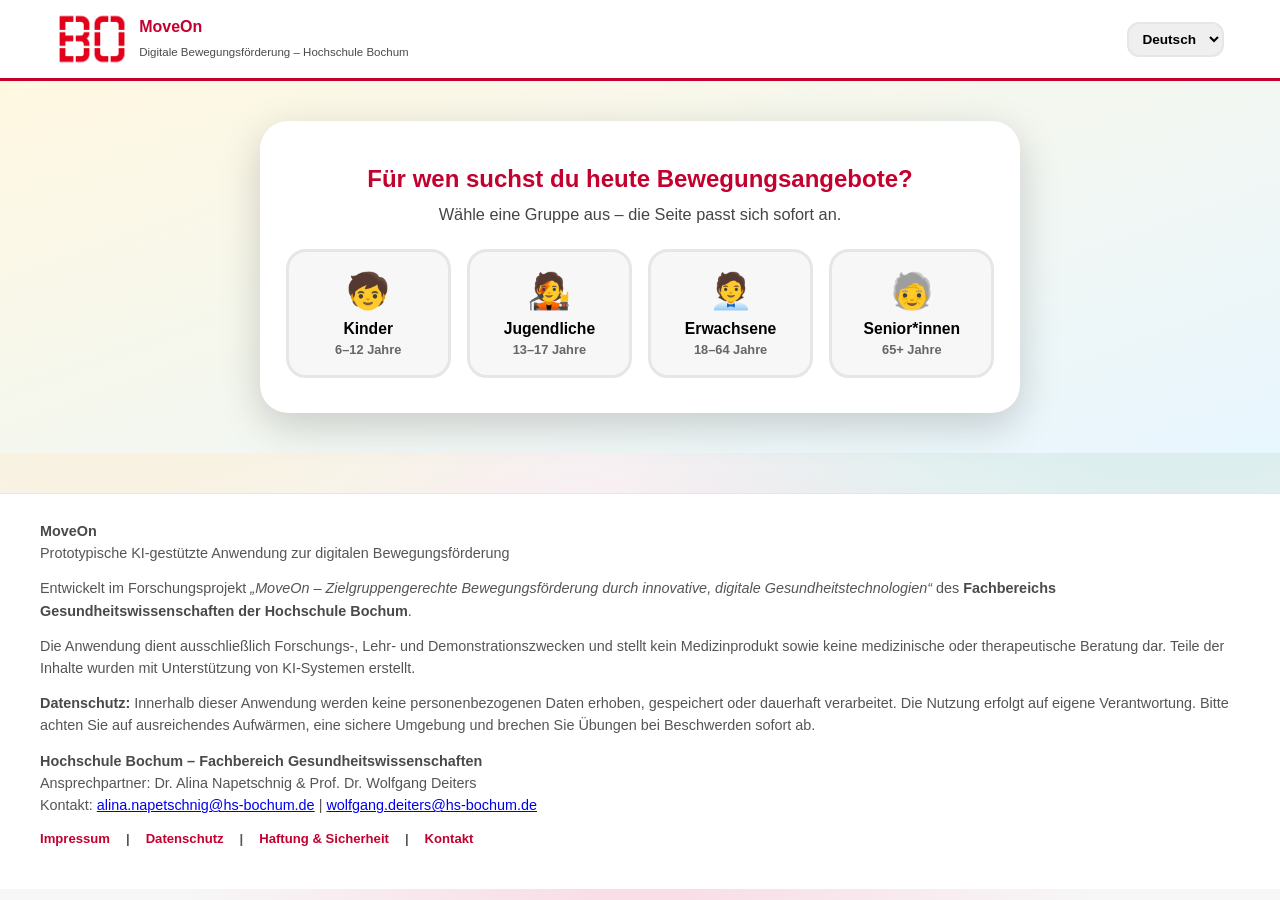
<file: index.html>
<!DOCTYPE html>
<html lang="de">
<head>
<meta charset="UTF-8">
<meta name="viewport" content="width=device-width, initial-scale=1.0">
<title>MoveOn – Maxis Bewegungsabenteuer | Hochschule Bochum</title>
<meta name="description" content="MoveOn Kinder-Version: Begleite den Hund Maxi durch eine 30-Tage-Bewegungschallenge. Ein Forschungsprojekt der Hochschule Bochum.">
<meta name="theme-color" content="#C4002F">
<link rel="icon" type="image/png" href="assets/img/hsbo-logo.png">
<link rel="apple-touch-icon" href="assets/img/hsbo-logo.png">
<meta property="og:type" content="website">
<meta property="og:title" content="MoveOn – Maxis Bewegungsabenteuer | Hochschule Bochum">
<meta property="og:description" content="MoveOn Kinder-Version: Begleite den Hund Maxi durch eine 30-Tage-Bewegungschallenge. Ein Forschungsprojekt der Hochschule Bochum.">
<meta property="og:image" content="assets/img/hsbo-logo.png">
<link rel="stylesheet" href="assets/css/kinder.css">
</head>
<body>


<header class="app-header">
  <div class="container header-inner">
    <div class="brand">
      <img class="hsbo-logo-img" src="assets/img/hsbo-logo.png" alt="Logo der Hochschule Bochum">
      <div class="brand-text">
        <strong>MoveOn</strong>
        <small data-i18n="subtitle">Digitale Bewegungsförderung – Hochschule Bochum</small>
      </div>
    </div>
    <div class="header-right">
      <nav class="main-nav" aria-label="Hauptnavigation">
        <a href="#start" data-i18n="nav_start">Start</a>
        <a href="#minispiele" data-i18n="nav_minigames">Mini-Spiele</a>
        <a href="#fortschritt" data-i18n="nav_progress">Fortschritt</a>
        <button class="parent-info-btn" onclick="openModal('parentInfoModal')"><span data-i18n="nav_parents">Für Eltern &amp; Lehrkräfte</span></button>
      </nav>
      <button class="parent-info-btn" id="changeAudienceBtn" data-i18n="nav_change_audience">Zielgruppe wechseln</button>
      <select id="langSelect" aria-label="Sprache wählen">
        <option value="de">Deutsch</option>
        <option value="en">English</option>
        <option value="es">Español</option>
        <option value="tr">Türkçe</option>
        <option value="ar">العربية</option>
      </select>
    </div>
  </div>
</header>

<!-- ================= ENTRY GATE (links to the MoveOn platform) ================= -->
<div id="audienceGate">
  <div class="gate-card">
    <h1 data-i18n="gate_title">Für wen suchst du heute Bewegungsangebote?</h1>
    <p class="gate-lead" data-i18n="gate_subtitle">Wähle eine Gruppe aus – die Seite passt sich sofort an.</p>
    <div class="gate-grid">
      <button class="gate-option" data-audience="kind">
        <span class="emoji" aria-hidden="true">🧒</span>
        <span class="gate-name" data-i18n="gate_kind_name">Kinder</span>
        <span class="gate-age" data-i18n="gate_kind_age">6–12 Jahre</span>
      </button>
      <button class="gate-option" data-audience="jugend">
        <span class="emoji" aria-hidden="true">🧑‍🎤</span>
        <span class="gate-name" data-i18n="gate_jugend_name">Jugendliche</span>
        <span class="gate-age" data-i18n="gate_jugend_age">13–17 Jahre</span>
      </button>
      <button class="gate-option" data-audience="erwachsene">
        <span class="emoji" aria-hidden="true">🧑‍💼</span>
        <span class="gate-name" data-i18n="gate_erwachsene_name">Erwachsene</span>
        <span class="gate-age" data-i18n="gate_erwachsene_age">18–64 Jahre</span>
      </button>
      <button class="gate-option" data-audience="senior">
        <span class="emoji" aria-hidden="true">🧓</span>
        <span class="gate-name" data-i18n="gate_senior_name">Senior*innen</span>
        <span class="gate-age" data-i18n="gate_senior_age">65+ Jahre</span>
      </button>
    </div>
  </div>
</div>

<main class="container">

<div id="appContent">
  <section class="hero" id="start">
    <div class="hero-card">
      <div class="hero-text">
        <h1 data-i18n="hello_title">Hallo! Ich bin Maxi</h1>
        <p data-i18n="intro_p1">Ich liebe Bewegung und Abenteuer!</p>
        <p data-i18n="intro_p2">Wenn du jeden Tag Übungen machst, bekomme ich leckeres Futter und werde richtig fröhlich.</p>
        <p data-i18n="intro_p3">Schaffst du heute 3 Übungen, bekommt mein Futternapf eine neue Portion Futter.</p>
        <p><strong data-i18n="intro_p4">Hilf mir dabei, in den nächsten 30 Tagen glücklich und fit zu bleiben!</strong></p>
        <button class="btn" id="startBtn" data-i18n="start_btn">Los geht's!</button>
        <div class="day-badges">
          <div class="day-badge"><div class="num"><span id="dayX">1</span>/30</div><div data-i18n="day_label">Tag</div></div>
          <div class="day-badge"><div class="bowls" id="bowlsDisplay"><span class="bowl empty">🥣</span><span class="bowl empty">🥣</span><span class="bowl empty">🥣</span></div><div data-i18n="bowls_label">Näpfe heute</div></div>
        </div>
      </div>
      <div class="maxi-display mood-neutral" id="maxiDisplay" role="img" aria-label="Maxi, der animierte Hund">
        <svg viewBox="0 0 240 220" xmlns="http://www.w3.org/2000/svg">
          <g id="tailGroup">
            <path d="M172,140 C202,124 208,92 188,68" fill="none" stroke="#C9884B" stroke-width="20" stroke-linecap="round"/>
          </g>
          <g id="bodyBounce">
            <ellipse cx="120" cy="152" rx="56" ry="46" fill="#E3A15B"/>
            <ellipse cx="120" cy="168" rx="32" ry="26" fill="#FFF3DC"/>
            <ellipse cx="93" cy="196" rx="15" ry="20" fill="#E3A15B"/>
            <ellipse cx="93" cy="212" rx="13" ry="9" fill="#FFF3DC"/>
            <ellipse cx="147" cy="196" rx="15" ry="20" fill="#E3A15B"/>
            <ellipse cx="147" cy="212" rx="13" ry="9" fill="#FFF3DC"/>
            <ellipse cx="120" cy="140" rx="38" ry="9" fill="#C4002F"/>
            <circle cx="120" cy="149" r="6" fill="#FFD23F"/>
            <g id="earLeft">
              <path d="M82,78 Q56,98 66,140 Q86,130 92,94 Z" fill="#B97A3E"/>
            </g>
            <g id="earRight">
              <path d="M158,78 Q184,98 174,140 Q154,130 148,94 Z" fill="#B97A3E"/>
            </g>
            <circle cx="120" cy="96" r="44" fill="#E3A15B"/>
            <g id="eyesGroup">
              <circle cx="102" cy="90" r="8" fill="#ffffff"/>
              <circle id="pupilL" cx="104" cy="90" r="4" fill="#2b1a10"/>
              <circle cx="138" cy="90" r="8" fill="#ffffff"/>
              <circle id="pupilR" cx="136" cy="90" r="4" fill="#2b1a10"/>
            </g>
            <ellipse cx="120" cy="110" rx="8" ry="6" fill="#2b1a10"/>
            <path id="mouthPath" d="M104,120 Q120,132 136,120" fill="none" stroke="#2b1a10" stroke-width="3" stroke-linecap="round"/>
          </g>
          <g id="eatingBowl" opacity="0">
            <ellipse cx="120" cy="180" rx="24" ry="10" fill="#B0B0B0"/>
            <ellipse cx="120" cy="174" rx="21" ry="9" fill="#ffffff" stroke="#C9884B" stroke-width="3"/>
            <ellipse cx="120" cy="171" rx="14" ry="5" fill="#C4002F"/>
          </g>
        </svg>
      </div>
    </div>
  </section>

  <!-- ================= BEWEGUNGS-BAUSTEINE ================= -->
  <section id="minispiele" style="margin-top:2rem;">
    <h2 class="section-title"><span data-i18n="minigames_title">Maxis Mini-Abenteuer</span></h2>
    <p style="color:#666; font-size:.9rem; width:100%;" data-i18n="minigames_intro">Kooperative Bewegungs-Abenteuer aus dem MoveOn-Forschungsprojekt – am besten gemeinsam mit Familie, Klasse oder Freunden spielen.</p>

    <div class="game-filter-bar">
      <label class="fav-filter-label">
        <input type="checkbox" id="favOnlyFilter">
        <span>♥ <span data-i18n="filter_fav_only">Nur Favoriten</span></span>
      </label>
      <label class="setting-filter-label">
        <span data-i18n="filter_setting_label">Ort:</span>
        <select id="settingFilter">
          <option value="" data-i18n="setting_all">Alle Orte</option>
          <option value="zuhause" data-i18n="setting_home">🏠 Zuhause</option>
          <option value="drinnen" data-i18n="setting_indoor">🏫 Drinnen</option>
          <option value="draussen" data-i18n="setting_outdoor">🌳 Draußen</option>
        </select>
      </label>
    </div>

    <div class="game-grid" id="gameGrid">
      <div class="game-card" data-settings="zuhause drinnen" data-game-key="g1">
        <button class="fav-heart" data-fav="g1" aria-label="Favorit">♡</button><div class="game-icon">🌴</div><div class="setting-badges"><span class="setting-badge" data-i18n="setting_home_short">🏠</span><span class="setting-badge" data-i18n="setting_indoor_short">🏫</span></div>
        <h3 data-i18n="card_g1_title">Dschungel-Expedition</h3>
        <p data-i18n="card_g1_desc">Erforsche den Dschungel und meistere jede Bewegungsstation der Expedition.</p>
        <button class="btn secondary small" data-game="g1" data-i18n="btn_play">▶ Starten</button>
      </div>
      <div class="game-card" data-settings="zuhause drinnen" data-game-key="g2">
        <button class="fav-heart" data-fav="g2" aria-label="Favorit">♡</button><div class="game-icon">👹</div><div class="setting-badges"><span class="setting-badge" data-i18n="setting_home_short">🏠</span><span class="setting-badge" data-i18n="setting_indoor_short">🏫</span></div>
        <h3 data-i18n="card_g2_title">Monster füttern</h3>
        <p data-i18n="card_g2_desc">Füttere das hüpfende Monster mit lustigen Sprung- und Bewegungsaufgaben.</p>
        <button class="btn secondary small" data-game="g2" data-i18n="btn_play">▶ Starten</button>
      </div>
      <div class="game-card" data-settings="zuhause drinnen" data-game-key="g3">
        <button class="fav-heart" data-fav="g3" aria-label="Favorit">♡</button><div class="game-icon">🚀</div><div class="setting-badges"><span class="setting-badge" data-i18n="setting_home_short">🏠</span><span class="setting-badge" data-i18n="setting_indoor_short">🏫</span></div>
        <h3 data-i18n="card_g3_title">Weltraum-Mission</h3>
        <p data-i18n="card_g3_desc">Starte durch ins All und absolviere spannende Weltraum-Bewegungsmissionen.</p>
        <button class="btn secondary small" data-game="g3" data-i18n="btn_play">▶ Starten</button>
      </div>
      <div class="game-card" data-settings="zuhause drinnen" data-game-key="g4">
        <button class="fav-heart" data-fav="g4" aria-label="Favorit">♡</button><div class="game-icon">🪄</div><div class="setting-badges"><span class="setting-badge" data-i18n="setting_home_short">🏠</span><span class="setting-badge" data-i18n="setting_indoor_short">🏫</span></div>
        <h3 data-i18n="card_g4_title">Die Zauber-Akademie</h3>
        <p data-i18n="card_g4_desc">Werde Zauberlehrling und übe magische Bewegungs-Zaubersprüche.</p>
        <button class="btn secondary small" data-game="g4" data-i18n="btn_play">▶ Starten</button>
      </div>
      <div class="game-card" data-settings="zuhause drinnen" data-game-key="g5">
        <button class="fav-heart" data-fav="g5" aria-label="Favorit">♡</button><div class="game-icon">🐠</div><div class="setting-badges"><span class="setting-badge" data-i18n="setting_home_short">🏠</span><span class="setting-badge" data-i18n="setting_indoor_short">🏫</span></div>
        <h3 data-i18n="card_g5_title">U-Boot-Mission Korallenriff</h3>
        <p data-i18n="card_g5_desc">Tauche ab zur Rettungsmission am Korallenriff – ein U-Boot-Abenteuer mit Bewegung.</p>
        <button class="btn secondary small" data-game="g5" data-i18n="btn_play">▶ Starten</button>
      </div>
      <div class="game-card" data-settings="zuhause drinnen" data-game-key="g6">
        <button class="fav-heart" data-fav="g6" aria-label="Favorit">♡</button><div class="game-icon">🌲</div><div class="setting-badges"><span class="setting-badge" data-i18n="setting_home_short">🏠</span><span class="setting-badge" data-i18n="setting_indoor_short">🏫</span></div>
        <h3 data-i18n="card_g6_title">Wald-Parcours</h3>
        <p data-i18n="card_g6_desc">Bahne dir deinen Weg durch den Wald-Parcours voller Bewegungsrätsel.</p>
        <button class="btn secondary small" data-game="g6" data-i18n="btn_play">▶ Starten</button>
      </div>
      <div class="game-card" data-settings="zuhause drinnen" data-game-key="g7">
        <button class="fav-heart" data-fav="g7" aria-label="Favorit">♡</button><div class="game-icon">🔮</div><div class="setting-badges"><span class="setting-badge" data-i18n="setting_home_short">🏠</span><span class="setting-badge" data-i18n="setting_indoor_short">🏫</span></div>
        <h3 data-i18n="card_g7_title">Das stumme Orakel</h3>
        <p data-i18n="card_g7_desc">Errate die Bewegung, die das stumme Orakel dir zeigt.</p>
        <button class="btn secondary small" data-game="g7" data-i18n="btn_play">▶ Starten</button>
      </div>
      <div class="game-card" data-settings="zuhause drinnen" data-game-key="g8">
        <button class="fav-heart" data-fav="g8" aria-label="Favorit">♡</button><div class="game-icon">🏝️</div><div class="setting-badges"><span class="setting-badge" data-i18n="setting_home_short">🏠</span><span class="setting-badge" data-i18n="setting_indoor_short">🏫</span></div>
        <h3 data-i18n="card_g8_title">Schatzsucher von Korallen-Bay</h3>
        <p data-i18n="card_g8_desc">Suche als Schatzsucher*in die Korallen-Bay nach verborgenen Bewegungsschätzen ab.</p>
        <button class="btn secondary small" data-game="g8" data-i18n="btn_play">▶ Starten</button>
      </div>
      <div class="game-card" data-settings="zuhause drinnen" data-game-key="g9">
        <button class="fav-heart" data-fav="g9" aria-label="Favorit">♡</button><div class="game-icon">🦋</div><div class="setting-badges"><span class="setting-badge" data-i18n="setting_home_short">🏠</span><span class="setting-badge" data-i18n="setting_indoor_short">🏫</span></div>
        <h3 data-i18n="card_g9_title">Der Achtsamkeits-Garten</h3>
        <p data-i18n="card_g9_desc">Besuche den Achtsamkeits-Garten und bewege dich sanft wie die Tiere dort.</p>
        <button class="btn secondary small" data-game="g9" data-i18n="btn_play">▶ Starten</button>
      </div>
      <div class="game-card" data-settings="zuhause drinnen" data-game-key="g10">
        <button class="fav-heart" data-fav="g10" aria-label="Favorit">♡</button><div class="game-icon">🎼</div><div class="setting-badges"><span class="setting-badge" data-i18n="setting_home_short">🏠</span><span class="setting-badge" data-i18n="setting_indoor_short">🏫</span></div>
        <h3 data-i18n="card_g10_title">Das Orchester der Elemente</h3>
        <p data-i18n="card_g10_desc">Dirigiere das Orchester der Elemente mit deinen eigenen Bewegungen.</p>
        <button class="btn secondary small" data-game="g10" data-i18n="btn_play">▶ Starten</button>
      </div>
      <div class="game-card" data-settings="zuhause drinnen" data-game-key="g11">
        <button class="fav-heart" data-fav="g11" aria-label="Favorit">♡</button><div class="game-icon">🦖</div><div class="setting-badges"><span class="setting-badge" data-i18n="setting_home_short">🏠</span><span class="setting-badge" data-i18n="setting_indoor_short">🏫</span></div>
        <h3 data-i18n="card_g11_title">Klopps Abenteuer-Labor</h3>
        <p data-i18n="card_g11_desc">Klopp führt dich durch sein Abenteuer-Labor voller Bewegungsexperimente.</p>
        <button class="btn secondary small" data-game="g11" data-i18n="btn_play">▶ Starten</button>
      </div>
      <div class="game-card" data-settings="zuhause drinnen" data-game-key="g12">
        <button class="fav-heart" data-fav="g12" aria-label="Favorit">♡</button><div class="game-icon">🔍</div><div class="setting-badges"><span class="setting-badge" data-i18n="setting_home_short">🏠</span><span class="setting-badge" data-i18n="setting_indoor_short">🏫</span></div>
        <h3 data-i18n="card_g12_title">Die Entdeckungs-Reise</h3>
        <p data-i18n="card_g12_desc">Begib dich auf eine Entdeckungs-Reise über drei spannende Etappen.</p>
        <button class="btn secondary small" data-game="g12" data-i18n="btn_play">▶ Starten</button>
      </div>
      <div class="game-card" data-settings="zuhause drinnen" data-game-key="g13">
        <button class="fav-heart" data-fav="g13" aria-label="Favorit">♡</button><div class="game-icon">🧪</div><div class="setting-badges"><span class="setting-badge" data-i18n="setting_home_short">🏠</span><span class="setting-badge" data-i18n="setting_indoor_short">🏫</span></div>
        <h3 data-i18n="card_g13_title">Das Bewegungs-Labor-Duell</h3>
        <p data-i18n="card_g13_desc">Tretet im Bewegungs-Labor-Duell an 30 Stationen gegeneinander an.</p>
        <button class="btn secondary small" data-game="g13" data-i18n="btn_play">▶ Starten</button>
      </div>
      <div class="game-card" data-settings="zuhause drinnen" data-game-key="g14">
        <button class="fav-heart" data-fav="g14" aria-label="Favorit">♡</button><div class="game-icon">🎵</div><div class="setting-badges"><span class="setting-badge" data-i18n="setting_home_short">🏠</span><span class="setting-badge" data-i18n="setting_indoor_short">🏫</span></div>
        <h3 data-i18n="card_g14_title">Das Klatsch- & Sound-Labor</h3>
        <p data-i18n="card_g14_desc">Klatsche und bewege dich im Rhythmus im Klatsch- & Sound-Labor.</p>
        <button class="btn secondary small" data-game="g14" data-i18n="btn_play">▶ Starten</button>
      </div>
      <div class="game-card" data-settings="zuhause drinnen" data-game-key="g15">
        <button class="fav-heart" data-fav="g15" aria-label="Favorit">♡</button><div class="game-icon">⚡</div><div class="setting-badges"><span class="setting-badge" data-i18n="setting_home_short">🏠</span><span class="setting-badge" data-i18n="setting_indoor_short">🏫</span></div>
        <h3 data-i18n="card_g15_title">Forscher-Reaktions- & Sprung-Labor</h3>
        <p data-i18n="card_g15_desc">Teste deine Reaktion und Sprungkraft im Forscher-Labor.</p>
        <button class="btn secondary small" data-game="g15" data-i18n="btn_play">▶ Starten</button>
      </div>
      <div class="game-card" data-settings="zuhause drinnen" data-game-key="g16">
        <button class="fav-heart" data-fav="g16" aria-label="Favorit">♡</button><div class="game-icon">✨</div><div class="setting-badges"><span class="setting-badge" data-i18n="setting_home_short">🏠</span><span class="setting-badge" data-i18n="setting_indoor_short">🏫</span></div>
        <h3 data-i18n="card_g16_title">Die Zauberhafte Bewegungsreise</h3>
        <p data-i18n="card_g16_desc">Begib dich auf eine zauberhafte Reise voller Bewegungsstationen.</p>
        <button class="btn secondary small" data-game="g16" data-i18n="btn_play">▶ Starten</button>
      </div>
      <div class="game-card" data-settings="zuhause drinnen" data-game-key="g17">
        <button class="fav-heart" data-fav="g17" aria-label="Favorit">♡</button><div class="game-icon">🎶</div><div class="setting-badges"><span class="setting-badge" data-i18n="setting_home_short">🏠</span><span class="setting-badge" data-i18n="setting_indoor_short">🏫</span></div>
        <h3 data-i18n="card_g17_title">Die Bewegungs-Klang-Werkstatt</h3>
        <p data-i18n="card_g17_desc">Werde zum Klangkünstler in der Bewegungs-Klang-Werkstatt.</p>
        <button class="btn secondary small" data-game="g17" data-i18n="btn_play">▶ Starten</button>
      </div>
      <div class="game-card" data-settings="draussen" data-game-key="g18">
        <button class="fav-heart" data-fav="g18" aria-label="Favorit">♡</button><div class="game-icon">🌲</div><div class="setting-badges"><span class="setting-badge" data-i18n="setting_outdoor_short">🌳</span></div>
        <h3 data-i18n="card_g18_title">Die große Outdoor-Schatzsuche</h3>
        <p data-i18n="card_g18_desc">Auf zur großen Schatzsuche im Freien – mit Karte und Bewegungsaufgaben.</p>
        <button class="btn secondary small" data-game="g18" data-i18n="btn_play">▶ Starten</button>
      </div>
      <div class="game-card" data-settings="draussen" data-game-key="g19">
        <button class="fav-heart" data-fav="g19" aria-label="Favorit">♡</button><div class="game-icon">🏘️</div><div class="setting-badges"><span class="setting-badge" data-i18n="setting_outdoor_short">🌳</span></div>
        <h3 data-i18n="card_g19_title">Die Quartier-Entdecker-Tour</h3>
        <p data-i18n="card_g19_desc">Entdecke dein Quartier auf einer bewegten Erkundungstour.</p>
        <button class="btn secondary small" data-game="g19" data-i18n="btn_play">▶ Starten</button>
      </div>
      <div class="game-card" data-settings="zuhause drinnen" data-game-key="g20">
        <button class="fav-heart" data-fav="g20" aria-label="Favorit">♡</button><div class="game-icon">🎡</div><div class="setting-badges"><span class="setting-badge" data-i18n="setting_home_short">🏠</span><span class="setting-badge" data-i18n="setting_indoor_short">🏫</span></div>
        <h3 data-i18n="card_g20_title">Das Bewegungsglücksrad</h3>
        <p data-i18n="card_g20_desc">Drehe das Bewegungsglücksrad und erlebe eine zufällige Überraschungsübung.</p>
        <button class="btn secondary small" data-game="g20" data-i18n="btn_play">▶ Starten</button>
      </div>
    </div>
  </section>


  <!-- ================= PROGRESS ================= -->
  <section id="fortschritt" style="margin-top:2rem;">
    <h2 class="section-title">📅 <span data-i18n="progress_title">Fortschritt – 30 Tage</span></h2>
    <div class="card">
      <div class="cal-grid" id="calGrid"></div>
      <div class="stats-row">
        <div class="stat-box"><div class="num" id="statActiveWeek">0</div><div data-i18n="stat_active_week">Aktive Tage/Woche</div></div>
        <div class="stat-box"><div class="num" id="statSuccessWeeks">0</div><div data-i18n="stat_success_weeks">Erfolgreiche Wochen</div></div>
        <div class="stat-box"><div class="num" id="statStreak">0</div><div data-i18n="stat_streak">Aktuelle Serie</div></div>
        <div class="stat-box"><div class="num" id="statTotalBowls">0</div><div data-i18n="stat_total_bowls">Futternäpfe gesamt</div></div>
      </div>
    </div>
  </section>
</div>

</main>

<div class="modal-overlay" id="gameOverlay">
  <div class="game-modal">
    <button class="close-x" id="closeGameModal" aria-label="Schließen">✕</button>
    <iframe id="gameFrame" title="Mini-Spiel" sandbox="allow-scripts allow-same-origin"></iframe>
    <div class="game-modal-footer">
      <button class="btn secondary" id="finishGameBtn" data-i18n="btn_finish_game">✅ Fertig gespielt! Maxi füttern</button>
      <p id="gameResultText"></p>
    </div>
  </div>
</div>

<canvas id="confettiCanvas"></canvas>
<div id="snackbar" role="status" aria-live="polite"></div>



<!-- ================= FOOTER ================= -->
<footer class="footer">
  <div class="footer-content">
    <p data-i18n="footer_p1">
      <strong>MoveOn</strong><br>
      Prototypische KI-gestützte Anwendung zur digitalen Bewegungsförderung
    </p>

    <p data-i18n="footer_p2">
      Entwickelt im Forschungsprojekt
      <em>„MoveOn – Zielgruppengerechte Bewegungsförderung durch innovative,
      digitale Gesundheitstechnologien“</em>
      des <strong>Fachbereichs Gesundheitswissenschaften der Hochschule Bochum</strong>.
    </p>

    <p data-i18n="footer_p3">
      Die Anwendung dient ausschließlich Forschungs-, Lehr- und Demonstrationszwecken
      und stellt kein Medizinprodukt sowie keine medizinische oder therapeutische
      Beratung dar. Teile der Inhalte wurden mit Unterstützung von KI-Systemen erstellt.
    </p>

    <p data-i18n="footer_p4">
      <strong>Datenschutz:</strong> Innerhalb dieser Anwendung werden keine
      personenbezogenen Daten erhoben, gespeichert oder dauerhaft verarbeitet.
      Die Nutzung erfolgt auf eigene Verantwortung. Bitte achten Sie auf ausreichendes
      Aufwärmen, eine sichere Umgebung und brechen Sie Übungen bei Beschwerden sofort ab.
    </p>

    <p>
      <strong>Hochschule Bochum – Fachbereich Gesundheitswissenschaften</strong><br>
      <span data-i18n="footer_ansprechpartner">Ansprechpartner</span>: Dr. Alina Napetschnig &amp; Prof. Dr. Wolfgang Deiters<br>
      <span data-i18n="footer_kontakt_label">Kontakt</span>:
      <a href="mailto:alina.napetschnig@hs-bochum.de">alina.napetschnig@hs-bochum.de</a> |
      <a href="mailto:wolfgang.deiters@hs-bochum.de">wolfgang.deiters@hs-bochum.de</a>
    </p>

    <div class="footer-links">
      <a href="#" onclick="event.preventDefault(); openModal('impressumModal');" data-i18n="footer_link_impressum">Impressum</a> |
      <a href="#" onclick="event.preventDefault(); openModal('datenschutzModal');" data-i18n="footer_link_datenschutz">Datenschutz</a> |
      <a href="#" onclick="event.preventDefault(); openModal('haftungModal');" data-i18n="footer_link_haftung">Haftung &amp; Sicherheit</a> |
      <a href="#" onclick="event.preventDefault(); openModal('kontaktModal');" data-i18n="footer_link_kontakt">Kontakt</a>
    </div>
  </div>
</footer>

<!-- ================= IMPRESSUM ================= -->

<div id="impressumModal" class="modal">
  <div class="modal-content">
    <span class="close" onclick="closeModal('impressumModal')">&times;</span>
    <h2 data-i18n="modal_impressum_title">Impressum</h2>

    <p data-i18n="modal_impressum_p1">
      <strong>Verantwortlich für den Inhalt dieser prototypischen Anwendung:</strong>
    </p>

    <p>
      Hochschule Bochum<br>
      Fachbereich Gesundheitswissenschaften<br>
      Forschungsprojekt <em>„MoveOn – Zielgruppengerechte Bewegungsförderung durch innovative,
      digitale Gesundheitstechnologien“</em>
    </p>

    <p>
      Ansprechpartner:<br>
      Dr. Alina Napetschnig<br>
      Prof. Dr. Wolfgang Deiters
    </p>

    <p>
      E-Mail:<br>
      alina.napetschnig@hs-bochum.de<br>
      wolfgang.deiters@hs-bochum.de
    </p>

    <p data-i18n="modal_impressum_p3">
      Diese Anwendung wurde im Rahmen eines Forschungs- und Entwicklungsprojekts erstellt
      und dient ausschließlich wissenschaftlichen, didaktischen und demonstrativen Zwecken.
    </p>

    <p data-i18n="modal_impressum_stand">Stand: Juli 2026</p>
  </div>
</div>

<!-- ================= DATENSCHUTZ ================= -->

<div id="datenschutzModal" class="modal">
  <div class="modal-content">
    <span class="close" onclick="closeModal('datenschutzModal')">&times;</span>
    <h2 data-i18n="modal_datenschutz_title">Datenschutz</h2>

    <p data-i18n="modal_datenschutz_p1">
      Diese prototypische HTML-Anwendung wurde so konzipiert, dass innerhalb der Anwendung
      keine personenbezogenen Daten erhoben, gespeichert oder dauerhaft verarbeitet werden.
    </p>

    <ul>
      <li data-i18n="modal_datenschutz_li1">keine Registrierung,</li>
      <li data-i18n="modal_datenschutz_li2">keine Benutzerkonten,</li>
      <li data-i18n="modal_datenschutz_li3">keine Speicherung von Eingaben,</li>
      <li data-i18n="modal_datenschutz_li4">keine Bewegungs- oder Gesundheitsprofile,</li>
      <li data-i18n="modal_datenschutz_li5">keine Weitergabe personenbezogener Daten an Dritte.</li>
    </ul>

    <p data-i18n="modal_datenschutz_p2">
      Eine Identifizierung einzelner Nutzerinnen oder Nutzer über diese Anwendung ist nicht vorgesehen.
    </p>

    <p data-i18n="modal_datenschutz_p3">
      Sofern die Anwendung über einen Webserver bereitgestellt wird, können technisch notwendige
      Server-Logdaten (z. B. IP-Adresse, Datum, Uhrzeit oder Browsertyp) durch den jeweiligen
      Hosting-Anbieter verarbeitet werden. Diese Verarbeitung erfolgt außerhalb der Anwendung selbst
      und liegt in der Verantwortung des Hosting-Anbieters.
    </p>

    <p data-i18n="modal_datenschutz_p4">
      Die Anwendung verwendet keine Tracking-, Analyse- oder Marketingdienste
      (z. B. Google Analytics, Meta Pixel oder vergleichbare Technologien).
    </p>
  </div>
</div>

<!-- ================= HAFTUNG & SICHERHEIT ================= -->

<div id="haftungModal" class="modal">
  <div class="modal-content">
    <span class="close" onclick="closeModal('haftungModal')">&times;</span>
    <h2 data-i18n="modal_haftung_title">Haftung &amp; Sicherheit</h2>

    <p data-i18n="modal_haftung_p1">
      Diese Anwendung ist ein <strong>nicht-medizinischer, wissenschaftlicher Demonstrator</strong>
      im Rahmen des Forschungsprojekts MoveOn der Hochschule Bochum. Sie ersetzt keine ärztliche,
      physiotherapeutische oder sonstige fachliche Beratung.
    </p>

    <p data-i18n="modal_haftung_p2">
      <strong>Vor der Nutzung bitte beachten:</strong>
    </p>
    <ul>
      <li data-i18n="modal_haftung_li1">Übungen nur in einem sicheren, aufgeräumten Umfeld mit ausreichend Platz durchführen.</li>
      <li data-i18n="modal_haftung_li2">Vor körperlicher Aktivität angemessen aufwärmen.</li>
      <li data-i18n="modal_haftung_li3">Auf den eigenen Körper hören und bei Schmerzen, Schwindel oder Unwohlsein die Übung sofort abbrechen.</li>
      <li data-i18n="modal_haftung_li4">Bei bestehenden gesundheitlichen Einschränkungen vorab ärztlichen Rat einholen.</li>
      <li data-i18n="modal_haftung_li5">Kinder sollten die Anwendung möglichst in Begleitung einer erwachsenen Aufsichtsperson nutzen.</li>
    </ul>

    <p data-i18n="modal_haftung_p3">
      Für die Inhalte wird keine Haftung hinsichtlich Vollständigkeit, Aktualität oder gesundheitlicher
      Folgen der Nutzung übernommen. Die Nutzung erfolgt auf eigene Verantwortung.
    </p>
  </div>
</div>

<!-- ================= KONTAKT ================= -->

<div id="kontaktModal" class="modal">
  <div class="modal-content">
    <span class="close" onclick="closeModal('kontaktModal')">&times;</span>
    <h2 data-i18n="modal_kontakt_title">Kontakt</h2>

    <p data-i18n="modal_kontakt_p1">
      Bei Fragen, Anregungen oder Feedback zum Forschungsprojekt MoveOn erreichen Sie uns unter:
    </p>

    <p>
      <strong>Hochschule Bochum</strong><br>
      Fachbereich Gesundheitswissenschaften<br>
      Forschungsprojekt „MoveOn – Zielgruppengerechte Bewegungsförderung durch innovative,
      digitale Gesundheitstechnologien“
    </p>

    <p>
      Dr. Alina Napetschnig<br>
      E-Mail: <a href="mailto:alina.napetschnig@hs-bochum.de">alina.napetschnig@hs-bochum.de</a>
    </p>
    <p>
      Prof. Dr. Wolfgang Deiters<br>
      E-Mail: <a href="mailto:wolfgang.deiters@hs-bochum.de">wolfgang.deiters@hs-bochum.de</a>
    </p>
  </div>
</div>

<!-- ================= ELTERN- & LEHRKRÄFTE-INFO (eingebettet, keine separate Datei) ================= -->

<div id="parentInfoModal" class="modal">
  <div class="modal-content">
    <span class="close" onclick="closeModal('parentInfoModal')">&times;</span>
    <h2 data-i18n="pi_title">Für Eltern &amp; Lehrkräfte</h2>

    <h3 style="color:var(--hs-red); margin-bottom:.3rem;" data-i18n="pi_h3_why">Warum ist Bewegung für Kinder so wichtig?</h3>
    <p data-i18n="pi_p_why">Regelmäßige körperliche Aktivität unterstützt Kinder in vielen Bereichen ihrer Entwicklung:</p>
    <ul>
      <li data-i18n="pi_li_body"><strong>Körperlich:</strong> stärkt Herz-Kreislauf-System, Muskeln und Knochen.</li>
      <li data-i18n="pi_li_motor"><strong>Motorisch:</strong> fördert Koordination, Gleichgewicht und Grundfertigkeiten wie Laufen, Springen und Werfen.</li>
      <li data-i18n="pi_li_cognitive"><strong>Kognitiv:</strong> wird mit besserer Konzentration und schulischer Leistungsfähigkeit in Verbindung gebracht.</li>
      <li data-i18n="pi_li_emotional"><strong>Emotional &amp; sozial:</strong> stärkt Selbstvertrauen, Stimmung und soziale Fähigkeiten, insbesondere bei gemeinsamer Bewegung.</li>
    </ul>

    <h3 style="color:var(--hs-red); margin-bottom:.3rem;" data-i18n="pi_h3_who">Empfehlungen der Weltgesundheitsorganisation (WHO)</h3>
    <p data-i18n="pi_p_who">Für Kinder und Jugendliche im Alter von 5–17 Jahren empfiehlt die WHO:</p>
    <div class="who-box">
      <ul>
        <li data-i18n="pi_who_li1">Mindestens <strong>60 Minuten pro Tag</strong> moderate bis intensive körperliche Aktivität, überwiegend aerober Art.</li>
        <li data-i18n="pi_who_li2">An mindestens <strong>3 Tagen pro Woche</strong> zusätzlich intensivere Aktivitäten, die Muskeln und Knochen kräftigen.</li>
        <li data-i18n="pi_who_li3">Sitzende, bildschirmbasierte Freizeitaktivitäten sollten begrenzt werden.</li>
        <li data-i18n="pi_who_li4">Jede zusätzliche Bewegung zählt – auch kürzere Einheiten unterhalb von 60 Minuten sind wertvoll.</li>
      </ul>
    </div>

    <h3 style="color:var(--hs-red); margin-bottom:.3rem;" data-i18n="pi_h3_moveon">Wie unterstützt MoveOn dabei?</h3>
    <p data-i18n="pi_p_moveon">MoveOn übersetzt diese Empfehlungen in kurze, spielerische Bewegungseinheiten für zu Hause, die Schule oder die Nachmittagsbetreuung:</p>
    <ul>
      <li data-i18n="pi_moveon_li1">Zehn kooperative Mini-Abenteuer, die am besten gemeinsam mit anderen Kindern gespielt werden.</li>
      <li data-i18n="pi_moveon_li2">Ein einfaches Tagesziel: <strong>3 abgeschlossene Aktivitäten = ein erfolgreicher Bewegungstag</strong>, orientiert an der 60-Minuten-Empfehlung der WHO.</li>
      <li data-i18n="pi_moveon_li3">Positive, kindgerechte Rückmeldung statt Leistungsdruck – es gibt keine Highscores, Vergleiche zwischen Kindern oder negative Bewertungen.</li>
      <li data-i18n="pi_moveon_li4">Keine Registrierung und keine Speicherung personenbezogener Daten (siehe Datenschutzhinweise weiter unten).</li>
    </ul>

    <h3 style="color:var(--hs-red); margin-bottom:.3rem;" data-i18n="pi_h3_tips">Praktische Tipps für den Alltag</h3>
    <ul>
      <li data-i18n="pi_tips_li1">Lassen Sie Kinder die Mini-Abenteuer nach Möglichkeit gemeinsam mit Geschwistern, Mitschüler*innen oder Freund*innen spielen – viele Übungen sind bewusst kooperativ angelegt.</li>
      <li data-i18n="pi_tips_li2">Ein kurzer, aber täglicher Rhythmus wirkt oft nachhaltiger als seltene, lange Einheiten.</li>
      <li data-i18n="pi_tips_li3">Achten Sie auf ausreichend Platz und einen rutschfesten Untergrund, bevor eine Bewegungsaufgabe gestartet wird.</li>
      <li data-i18n="pi_tips_li4">Nehmen Sie Kinder ernst, wenn sie eine Übung als unangenehm oder schmerzhaft empfinden, und passen Sie die Aktivität entsprechend an oder lassen Sie sie aus.</li>
    </ul>

    <p style="font-size:.85rem; color:#666;" data-i18n="pi_disclaimer">
      Diese Informationen fassen allgemeine, öffentlich zugängliche Empfehlungen der WHO
      zusammen und ersetzen keine individuelle medizinische oder pädagogische Beratung.
      Bei spezifischen Fragen zur Gesundheit oder Entwicklung eines Kindes wenden Sie sich
      bitte an eine Kinderärztin, einen Kinderarzt oder eine andere Fachperson.
    </p>
  </div>
</div>


<script src="assets/js/kinder-spiele.js"></script>
<script src="assets/js/kinder.js"></script>
</body>
</html>
</file>
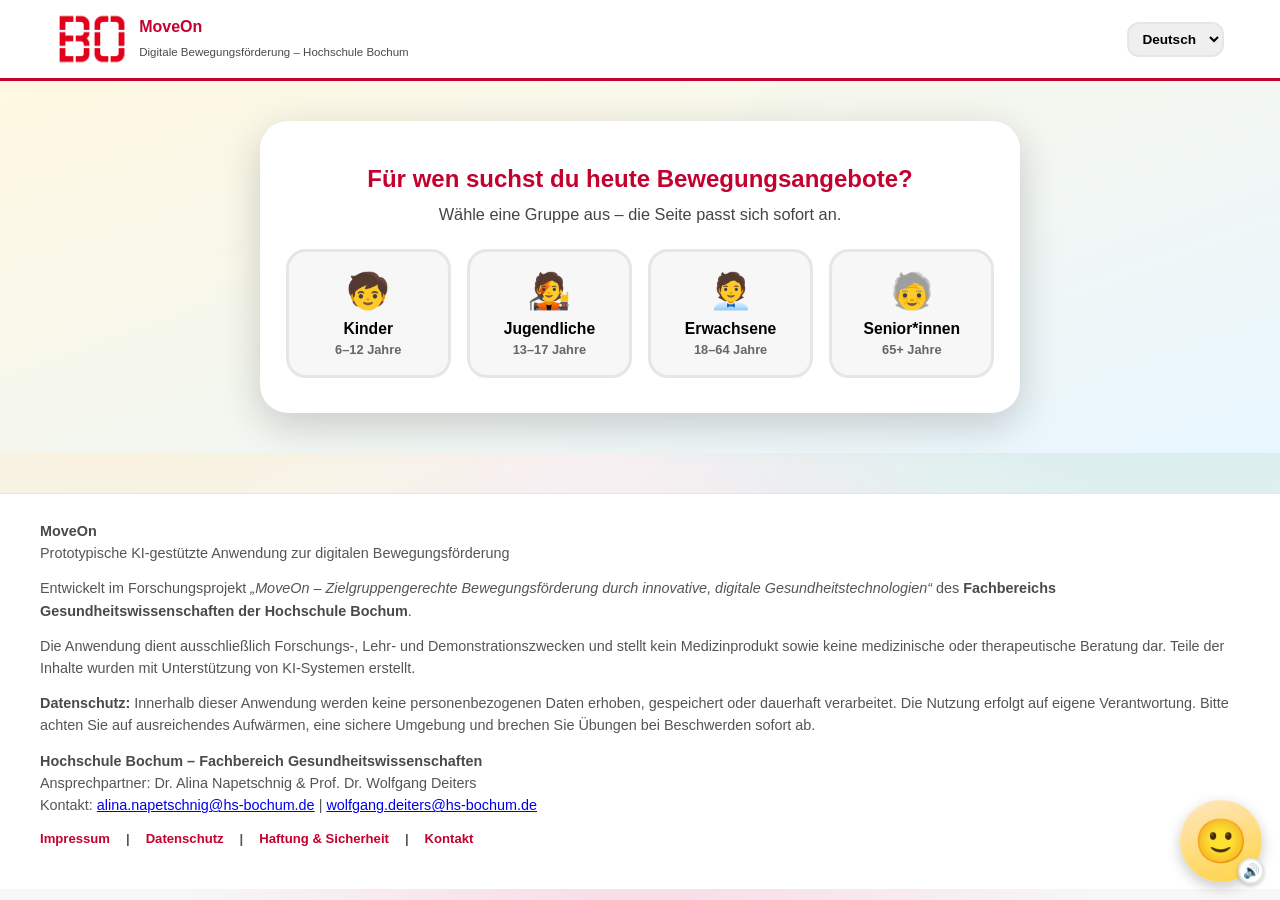
<file: erwachsene.html>
<!DOCTYPE html>
<html lang="de">
<head>
<meta charset="UTF-8">
<meta name="viewport" content="width=device-width, initial-scale=1.0">
<title>MoveOn – Bewegung für Erwachsene | Hochschule Bochum</title>
<meta name="description" content="MoveOn Erwachsenen-Version: Übungen, Punkte und Vergleich passend zu Ihrer Altersgruppe. Ein Forschungsprojekt der Hochschule Bochum.">
<meta name="theme-color" content="#C4002F">
<link rel="icon" type="image/png" href="assets/img/hsbo-logo.png">
<link rel="apple-touch-icon" href="assets/img/hsbo-logo.png">
<meta property="og:type" content="website">
<meta property="og:title" content="MoveOn – Bewegung für Erwachsene | Hochschule Bochum">
<meta property="og:description" content="MoveOn Erwachsenen-Version: Übungen, Punkte und Vergleich passend zu Ihrer Altersgruppe. Ein Forschungsprojekt der Hochschule Bochum.">
<meta property="og:image" content="assets/img/hsbo-logo.png">
<link rel="stylesheet" href="assets/css/erwachsene.css">
</head>
<body>
<header class="app-header">
  <div class="container header-inner">
    <div class="brand">
      <img class="hsbo-logo-img" src="assets/img/hsbo-logo.png" alt="Logo der Hochschule Bochum">
      <div class="brand-text">
        <strong>MoveOn</strong>
        <small data-i18n="subtitle">Digitale Bewegungsförderung – Hochschule Bochum</small>
      </div>
    </div>
    <div class="header-right">
      <nav class="main-nav" aria-label="Hauptnavigation">
        <button class="parent-info-btn" id="whoNavBtn"><span>WHO-Empfehlungen</span></button>
      </nav>
      <button class="parent-info-btn" id="changeAudienceBtn" data-i18n="nav_change_audience">Zielgruppe wechseln</button>
      <select id="langSelect" aria-label="Sprache wählen">
        <option value="de">Deutsch</option>
        <option value="en">English</option>
        <option value="es">Español</option>
        <option value="tr">Türkçe</option>
        <option value="ar">العربية</option>
      </select>
    </div>
  </div>
</header>
<!-- ================= ENTRY GATE (links to the MoveOn platform) ================= -->
<div id="audienceGate">
  <div class="gate-card">
    <h1 data-i18n="gate_title">Für wen suchst du heute Bewegungsangebote?</h1>
    <p class="gate-lead" data-i18n="gate_subtitle">Wähle eine Gruppe aus – die Seite passt sich sofort an.</p>
    <div class="gate-grid">
      <button class="gate-option" data-audience="kind">
        <span class="emoji" aria-hidden="true">🧒</span>
        <span class="gate-name" data-i18n="gate_kind_name">Kinder</span>
        <span class="gate-age" data-i18n="gate_kind_age">6–12 Jahre</span>
      </button>
      <button class="gate-option" data-audience="jugend">
        <span class="emoji" aria-hidden="true">🧑‍🎤</span>
        <span class="gate-name" data-i18n="gate_jugend_name">Jugendliche</span>
        <span class="gate-age" data-i18n="gate_jugend_age">13–17 Jahre</span>
      </button>
      <button class="gate-option" data-audience="erwachsene">
        <span class="emoji" aria-hidden="true">🧑‍💼</span>
        <span class="gate-name" data-i18n="gate_erwachsene_name">Erwachsene</span>
        <span class="gate-age" data-i18n="gate_erwachsene_age">18–64 Jahre</span>
      </button>
      <button class="gate-option" data-audience="senior">
        <span class="emoji" aria-hidden="true">🧓</span>
        <span class="gate-name" data-i18n="gate_senior_name">Senior*innen</span>
        <span class="gate-age" data-i18n="gate_senior_age">65+ Jahre</span>
      </button>
    </div>
  </div>
</div>
<main class="container">
  <!-- ================= FLOATING AVATAR ================= -->
  <div id="floatingAvatar" class="floating-avatar" aria-live="polite">
    <div class="floating-avatar-bubble" id="floatingAvatarBubble"></div>
    <div class="floating-avatar-face-wrap">
      <div class="floating-avatar-face" id="avatarFace" aria-hidden="true">🙂</div>
      <button type="button" id="avatarSoundToggle" class="avatar-sound-toggle" aria-label="Sprachausgabe ein/aus" title="Sprachausgabe ein/aus">🔊</button>
    </div>
  </div>

  <div id="appContent">

  <!-- ================= SCREEN 1: ALTERSGRUPPE ================= -->
  <section id="screenTier" class="adult-screen">
    <h2 data-i18n="tier_title">Für die passende Gestaltung: Wie alt sind Sie?</h2>
    <p class="adult-lead" data-i18n="tier_lead">Damit wir Übungen, Ansprache und Ziele gut zu Ihnen passen lassen können.</p>
    <div class="tier-grid">
      <button type="button" class="tier-card" data-tier="young">
        <span class="tier-emoji" aria-hidden="true">🚀</span>
        <span class="tier-title">18–27 Jahre</span>
        <span class="tier-desc" data-i18n="tier_young_desc">Junge Erwachsene: dynamisch, sportlich, mit Levels &amp; Challenges</span>
      </button>
      <button type="button" class="tier-card" data-tier="mature">
        <span class="tier-emoji" aria-hidden="true">💼</span>
        <span class="tier-title">28–64 Jahre</span>
        <span class="tier-desc" data-i18n="tier_mature_desc">Berufstätige Erwachsene: ruhiger, alltagsnah, Pausen &amp; Ergonomie</span>
      </button>
    </div>
    <button class="btn secondary" id="tierBackBtn" data-i18n="btn_back_gate">◀ Zurück zur Auswahl</button>
  </section>

  <!-- ================= SCREEN 2: BEGRÜSSUNG (kurz, optional) ================= -->
  <section id="screenGreetingA" class="adult-screen" hidden>
    <div class="avatar-box">
      <div class="avatar-illustration" id="greetingAvatarIcon" aria-hidden="true">🙂</div>
      <div class="avatar-speech" id="avatarSpeechGreetingA">Wie dürfen wir Sie ansprechen?</div>
    </div>
    <div class="name-input-row">
      <label for="userNameInputA" data-i18n="name_label">Ihr Name:</label>
      <input type="text" id="userNameInputA" data-i18n-ph="name_placeholder" placeholder="z. B. Alex" autocomplete="given-name">
      <button class="btn" id="nameContinueBtnA" data-i18n="btn_continue">Weiter</button>
    </div>
    <button class="btn secondary" id="greetingSkipBtnA" style="margin-top:1rem;" data-i18n="btn_skip">Überspringen</button>
  </section>

  <!-- ================= SCREEN 3: DASHBOARD (Hauptbereich) ================= -->
  <section id="screenDashboard" class="adult-screen" hidden>

    <div class="points-panel">
      <div class="points-row">
        <div>
          <div class="points-value" id="pointsValue">0</div>
          <div class="points-label" id="pointsLabelText">Punkte</div>
        </div>
        <div class="level-badge" id="levelBadge">Level 1</div>
      </div>
      <div class="points-track"><div class="points-fill" id="pointsFill"></div></div>
      <div class="points-next" id="pointsNextText"></div>
      <div class="streak-chip" id="streakChip">🔥 <span id="streakValue">0</span> Tage Serie</div>
    </div>

    <div class="spotlight-card" id="spotlightCard">
      <div class="spotlight-heading" id="spotlightHeading"></div>
      <div class="spotlight-body" id="spotlightBody"></div>
    </div>

    <div class="adult-filter-bar">
      <label for="exerciseFilter" id="exerciseFilterLabel" style="font-weight:700; color:var(--hs-dark);">Ort:</label>
      <select id="exerciseFilter">
        <option value="" data-i18n="filter_all">Alle Übungen</option>
        <option value="zuhause" data-i18n="filter_zuhause">🏠 Zuhause</option>
        <option value="drinnen" data-i18n="filter_drinnen">🏢 Büro / Drinnen</option>
        <option value="draussen" data-i18n="filter_draussen">🌳 Draußen</option>
      </select>
      <button type="button" id="openProfileBtnA" class="profile-btn" title="Profil &amp; Einstellungen" aria-label="Profil &amp; Einstellungen" style="margin-left:auto;">👤</button>
    </div>

    <div id="exerciseCategories"></div>

    <div class="leaderboard-box">
      <h3 id="leaderboardTitle">Rangliste</h3>
      <p class="leaderboard-note" id="leaderboardNote">Beispielhafter Vergleich mit typischen Aktivitätsniveaus – keine echten Personendaten.</p>
      <div class="leaderboard-list" id="leaderboardList"></div>
    </div>

    <div class="discovery-box">
      <div class="discovery-heading">
        <span id="discoveryHeadingText">Ihre Übungen</span>
        <span id="exerciseDiscoveryCount">0 / 20</span>
      </div>
      <div class="discovery-track"><div class="discovery-fill" id="exerciseDiscoveryFill"></div></div>
      <div class="badge-row" id="adultBadgeRow"></div>
    </div>

  </section>

  <!-- ================= SHARED MINI-GAME OVERLAY ================= -->
  <div class="modal-overlay" id="gameOverlay">
    <div class="game-modal">
      <button class="close-x" id="closeGameModal" aria-label="Schließen">✕</button>
      <iframe id="gameFrame" title="Übung" sandbox="allow-scripts allow-same-origin"></iframe>
      <div class="game-modal-footer">
        <button class="btn secondary" id="finishGameBtn" data-i18n="btn_exercise_done">✅ Übung erledigt</button>
        <p id="gameResultText"></p>
      </div>
    </div>
  </div>

  </div>
</main>
<!-- ================= FOOTER ================= -->
<footer class="footer">
  <div class="footer-content">
    <p data-i18n="footer_p1">
      <strong>MoveOn</strong><br>
      Prototypische KI-gestützte Anwendung zur digitalen Bewegungsförderung
    </p>

    <p data-i18n="footer_p2">
      Entwickelt im Forschungsprojekt
      <em>„MoveOn – Zielgruppengerechte Bewegungsförderung durch innovative,
      digitale Gesundheitstechnologien“</em>
      des <strong>Fachbereichs Gesundheitswissenschaften der Hochschule Bochum</strong>.
    </p>

    <p data-i18n="footer_p3">
      Die Anwendung dient ausschließlich Forschungs-, Lehr- und Demonstrationszwecken
      und stellt kein Medizinprodukt sowie keine medizinische oder therapeutische
      Beratung dar. Teile der Inhalte wurden mit Unterstützung von KI-Systemen erstellt.
    </p>

    <p data-i18n="footer_p4">
      <strong>Datenschutz:</strong> Innerhalb dieser Anwendung werden keine
      personenbezogenen Daten erhoben, gespeichert oder dauerhaft verarbeitet.
      Die Nutzung erfolgt auf eigene Verantwortung. Bitte achten Sie auf ausreichendes
      Aufwärmen, eine sichere Umgebung und brechen Sie Übungen bei Beschwerden sofort ab.
    </p>

    <p>
      <strong>Hochschule Bochum – Fachbereich Gesundheitswissenschaften</strong><br>
      <span data-i18n="footer_ansprechpartner">Ansprechpartner</span>: Dr. Alina Napetschnig &amp; Prof. Dr. Wolfgang Deiters<br>
      <span data-i18n="footer_kontakt_label">Kontakt</span>:
      <a href="mailto:alina.napetschnig@hs-bochum.de">alina.napetschnig@hs-bochum.de</a> |
      <a href="mailto:wolfgang.deiters@hs-bochum.de">wolfgang.deiters@hs-bochum.de</a>
    </p>

    <div class="footer-links">
      <a href="#" onclick="event.preventDefault(); openModal('impressumModal');" data-i18n="footer_link_impressum">Impressum</a> |
      <a href="#" onclick="event.preventDefault(); openModal('datenschutzModal');" data-i18n="footer_link_datenschutz">Datenschutz</a> |
      <a href="#" onclick="event.preventDefault(); openModal('haftungModal');" data-i18n="footer_link_haftung">Haftung &amp; Sicherheit</a> |
      <a href="#" onclick="event.preventDefault(); openModal('kontaktModal');" data-i18n="footer_link_kontakt">Kontakt</a>
    </div>
  </div>
</footer>

<!-- ================= IMPRESSUM ================= -->

<div id="impressumModal" class="modal">
  <div class="modal-content">
    <span class="close" onclick="closeModal('impressumModal')">&times;</span>
    <h2 data-i18n="modal_impressum_title">Impressum</h2>

    <p data-i18n="modal_impressum_p1">
      <strong>Verantwortlich für den Inhalt dieser prototypischen Anwendung:</strong>
    </p>

    <p>
      Hochschule Bochum<br>
      Fachbereich Gesundheitswissenschaften<br>
      Forschungsprojekt <em>„MoveOn – Zielgruppengerechte Bewegungsförderung durch innovative,
      digitale Gesundheitstechnologien“</em>
    </p>

    <p>
      Ansprechpartner:<br>
      Dr. Alina Napetschnig<br>
      Prof. Dr. Wolfgang Deiters
    </p>

    <p>
      E-Mail:<br>
      alina.napetschnig@hs-bochum.de<br>
      wolfgang.deiters@hs-bochum.de
    </p>

    <p data-i18n="modal_impressum_p3">
      Diese Anwendung wurde im Rahmen eines Forschungs- und Entwicklungsprojekts erstellt
      und dient ausschließlich wissenschaftlichen, didaktischen und demonstrativen Zwecken.
    </p>

    <p data-i18n="modal_impressum_stand">Stand: Juli 2026</p>
  </div>
</div>

<!-- ================= DATENSCHUTZ ================= -->

<div id="datenschutzModal" class="modal">
  <div class="modal-content">
    <span class="close" onclick="closeModal('datenschutzModal')">&times;</span>
    <h2 data-i18n="modal_datenschutz_title">Datenschutz</h2>

    <p data-i18n="modal_datenschutz_p1">
      Diese prototypische HTML-Anwendung wurde so konzipiert, dass innerhalb der Anwendung
      keine personenbezogenen Daten erhoben, gespeichert oder dauerhaft verarbeitet werden.
    </p>

    <ul>
      <li data-i18n="modal_datenschutz_li1">keine Registrierung,</li>
      <li data-i18n="modal_datenschutz_li2">keine Benutzerkonten,</li>
      <li data-i18n="modal_datenschutz_li3">keine Speicherung von Eingaben,</li>
      <li data-i18n="modal_datenschutz_li4">keine Bewegungs- oder Gesundheitsprofile,</li>
      <li data-i18n="modal_datenschutz_li5">keine Weitergabe personenbezogener Daten an Dritte.</li>
    </ul>

    <p data-i18n="modal_datenschutz_p2">
      Eine Identifizierung einzelner Nutzerinnen oder Nutzer über diese Anwendung ist nicht vorgesehen.
    </p>

    <p data-i18n="modal_datenschutz_p3">
      Sofern die Anwendung über einen Webserver bereitgestellt wird, können technisch notwendige
      Server-Logdaten (z. B. IP-Adresse, Datum, Uhrzeit oder Browsertyp) durch den jeweiligen
      Hosting-Anbieter verarbeitet werden. Diese Verarbeitung erfolgt außerhalb der Anwendung selbst
      und liegt in der Verantwortung des Hosting-Anbieters.
    </p>

    <p data-i18n="modal_datenschutz_p4">
      Die Anwendung verwendet keine Tracking-, Analyse- oder Marketingdienste
      (z. B. Google Analytics, Meta Pixel oder vergleichbare Technologien).
    </p>
  </div>
</div>

<!-- ================= HAFTUNG & SICHERHEIT ================= -->

<div id="haftungModal" class="modal">
  <div class="modal-content">
    <span class="close" onclick="closeModal('haftungModal')">&times;</span>
    <h2 data-i18n="modal_haftung_title">Haftung &amp; Sicherheit</h2>

    <p data-i18n="modal_haftung_p1">
      Diese Anwendung ist ein <strong>nicht-medizinischer, wissenschaftlicher Demonstrator</strong>
      im Rahmen des Forschungsprojekts MoveOn der Hochschule Bochum. Sie ersetzt keine ärztliche,
      physiotherapeutische oder sonstige fachliche Beratung.
    </p>

    <p data-i18n="modal_haftung_p2">
      <strong>Vor der Nutzung bitte beachten:</strong>
    </p>
    <ul>
      <li data-i18n="modal_haftung_li1">Übungen nur in einem sicheren, aufgeräumten Umfeld mit ausreichend Platz durchführen.</li>
      <li data-i18n="modal_haftung_li2">Vor körperlicher Aktivität angemessen aufwärmen.</li>
      <li data-i18n="modal_haftung_li3">Auf den eigenen Körper hören und bei Schmerzen, Schwindel oder Unwohlsein die Übung sofort abbrechen.</li>
      <li data-i18n="modal_haftung_li4">Bei bestehenden gesundheitlichen Einschränkungen vorab ärztlichen Rat einholen.</li>
      <li data-i18n="modal_haftung_li5">Kinder sollten die Anwendung möglichst in Begleitung einer erwachsenen Aufsichtsperson nutzen.</li>
    </ul>

    <p data-i18n="modal_haftung_p3">
      Für die Inhalte wird keine Haftung hinsichtlich Vollständigkeit, Aktualität oder gesundheitlicher
      Folgen der Nutzung übernommen. Die Nutzung erfolgt auf eigene Verantwortung.
    </p>
  </div>
</div>

<!-- ================= KONTAKT ================= -->

<div id="kontaktModal" class="modal">
  <div class="modal-content">
    <span class="close" onclick="closeModal('kontaktModal')">&times;</span>
    <h2 data-i18n="modal_kontakt_title">Kontakt</h2>

    <p data-i18n="modal_kontakt_p1">
      Bei Fragen, Anregungen oder Feedback zum Forschungsprojekt MoveOn erreichen Sie uns unter:
    </p>

    <p>
      <strong>Hochschule Bochum</strong><br>
      Fachbereich Gesundheitswissenschaften<br>
      Forschungsprojekt „MoveOn – Zielgruppengerechte Bewegungsförderung durch innovative,
      digitale Gesundheitstechnologien“
    </p>

    <p>
      Dr. Alina Napetschnig<br>
      E-Mail: <a href="mailto:alina.napetschnig@hs-bochum.de">alina.napetschnig@hs-bochum.de</a>
    </p>
    <p>
      Prof. Dr. Wolfgang Deiters<br>
      E-Mail: <a href="mailto:wolfgang.deiters@hs-bochum.de">wolfgang.deiters@hs-bochum.de</a>
    </p>
  </div>
</div>

<!-- ================= WHO-EMPFEHLUNGEN MODAL (Erwachsene) ================= -->
<div id="whoModal" class="modal">
  <div class="modal-content">
    <span class="close" onclick="closeModal('whoModal')">&times;</span>
    <h2>WHO-Empfehlungen</h2>
    <h3 style="color:var(--hs-red); margin-bottom:.4rem;">Bewegungsempfehlungen für Erwachsene (18–64 Jahre)</h3>
    <div class="who-adult-cards">
      <div class="who-adult-card">
        <span class="who-icon" aria-hidden="true">🚶</span>
        <div>Mindestens 150–300 Minuten moderate oder 75–150 Minuten intensive aerobe Aktivität pro Woche.</div>
      </div>
      <div class="who-adult-card">
        <span class="who-icon" aria-hidden="true">💪</span>
        <div>Muskelkräftigende Übungen für alle großen Muskelgruppen an 2 oder mehr Tagen pro Woche.</div>
      </div>
      <div class="who-adult-card">
        <span class="who-icon" aria-hidden="true">🪑</span>
        <div>Sitzzeiten reduzieren und durch Bewegung jeder Intensität ersetzen.</div>
      </div>
      <div class="who-adult-card">
        <span class="who-icon" aria-hidden="true">✅</span>
        <div>Jede Bewegung zählt – auch unterhalb dieser Werte bringt Aktivität bereits gesundheitliche Vorteile.</div>
      </div>
    </div>
    <h3 style="color:var(--hs-red); margin-bottom:.4rem;">Tipps für den Alltag</h3>
    <ul class="who-tips-list">
      <li>Kurze Bewegungspausen fest in den Arbeitstag einplanen.</li>
      <li>Treppe statt Aufzug, Wege zu Fuß oder mit dem Rad zurücklegen.</li>
      <li>Krafttraining muss nicht im Fitnessstudio stattfinden – Alltagsübungen reichen aus.</li>
      <li>Gemeinsame Bewegung mit Kolleg*innen oder Freund*innen motiviert zusätzlich.</li>
    </ul>
    <p style="font-size:.85rem; color:#666;">
      Diese Informationen fassen allgemeine, öffentlich zugängliche Empfehlungen der WHO zusammen und ersetzen keine individuelle medizinische Beratung. Bei spezifischen Fragen wenden Sie sich bitte an eine Ärztin, einen Arzt oder eine andere Fachperson.
    </p>
  </div>
</div>

<script src="assets/js/erwachsene-spiele.js"></script>
<script src="assets/js/erwachsene.js"></script>
</body>
</html>
</file>
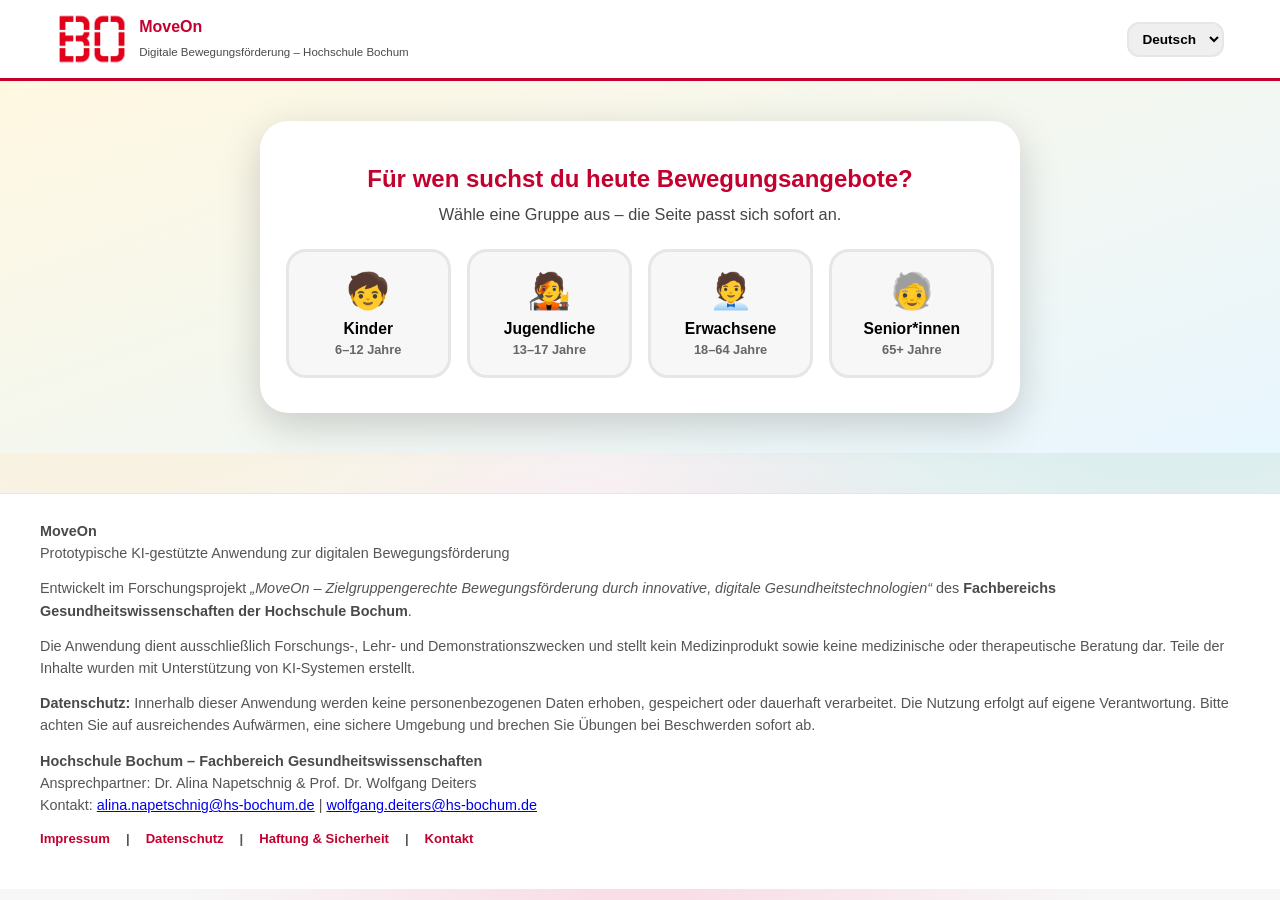
<file: jugendliche.html>
<!DOCTYPE html>
<html lang="de">
<head>
<meta charset="UTF-8">
<meta name="viewport" content="width=device-width, initial-scale=1.0">
<title>MoveOn – Dein Feed | Hochschule Bochum</title>
<meta name="description" content="MoveOn Jugendliche-Version: Dein Bewegungs-Feed im Social-Media-Stil. Ein Forschungsprojekt der Hochschule Bochum.">
<meta name="theme-color" content="#C4002F">
<link rel="icon" type="image/png" href="assets/img/hsbo-logo.png">
<link rel="apple-touch-icon" href="assets/img/hsbo-logo.png">
<meta property="og:type" content="website">
<meta property="og:title" content="MoveOn – Dein Feed | Hochschule Bochum">
<meta property="og:description" content="MoveOn Jugendliche-Version: Dein Bewegungs-Feed im Social-Media-Stil. Ein Forschungsprojekt der Hochschule Bochum.">
<meta property="og:image" content="assets/img/hsbo-logo.png">
<link rel="stylesheet" href="assets/css/jugendliche.css">
</head>
<body>
<header class="app-header">
  <div class="container header-inner">
    <div class="brand">
      <img class="hsbo-logo-img" src="assets/img/hsbo-logo.png" alt="Logo der Hochschule Bochum">
      <div class="brand-text">
        <strong>MoveOn</strong>
        <small data-i18n="subtitle">Digitale Bewegungsförderung – Hochschule Bochum</small>
      </div>
    </div>
    <div class="header-right">
      <nav class="main-nav" aria-label="Hauptnavigation">
        <button class="parent-info-btn" onclick="openModal('parentInfoModal')"><span data-i18n="nav_parents">Für Eltern &amp; Begleitpersonen</span></button>
      </nav>
      <button class="parent-info-btn" id="changeAudienceBtn" data-i18n="nav_change_audience">Zielgruppe wechseln</button>
      <select id="langSelect" aria-label="Sprache wählen">
        <option value="de">Deutsch</option>
        <option value="en">English</option>
        <option value="es">Español</option>
        <option value="tr">Türkçe</option>
        <option value="ar">العربية</option>
      </select>
    </div>
  </div>
</header>
<!-- ================= ENTRY GATE (links to the MoveOn platform) ================= -->
<div id="audienceGate">
  <div class="gate-card">
    <h1 data-i18n="gate_title">Für wen suchst du heute Bewegungsangebote?</h1>
    <p class="gate-lead" data-i18n="gate_subtitle">Wähle eine Gruppe aus – die Seite passt sich sofort an.</p>
    <div class="gate-grid">
      <button class="gate-option" data-audience="kind">
        <span class="emoji" aria-hidden="true">🧒</span>
        <span class="gate-name" data-i18n="gate_kind_name">Kinder</span>
        <span class="gate-age" data-i18n="gate_kind_age">6–12 Jahre</span>
      </button>
      <button class="gate-option" data-audience="jugend">
        <span class="emoji" aria-hidden="true">🧑‍🎤</span>
        <span class="gate-name" data-i18n="gate_jugend_name">Jugendliche</span>
        <span class="gate-age" data-i18n="gate_jugend_age">13–17 Jahre</span>
      </button>
      <button class="gate-option" data-audience="erwachsene">
        <span class="emoji" aria-hidden="true">🧑‍💼</span>
        <span class="gate-name" data-i18n="gate_erwachsene_name">Erwachsene</span>
        <span class="gate-age" data-i18n="gate_erwachsene_age">18–64 Jahre</span>
      </button>
      <button class="gate-option" data-audience="senior">
        <span class="emoji" aria-hidden="true">🧓</span>
        <span class="gate-name" data-i18n="gate_senior_name">Senior*innen</span>
        <span class="gate-age" data-i18n="gate_senior_age">65+ Jahre</span>
      </button>
    </div>
  </div>
</div>
<main class="container">
<div id="appContent">
  <!-- ================= ONBOARDING (minimal, app-style) ================= -->
  <section id="smOnboard" class="sm-onboard">
    <div class="emoji" aria-hidden="true">🎧</div>
    <h2>Erstelle dein Profil</h2>
    <p>Wie sollen wir dich in deinem Feed nennen?</p>
    <input type="text" id="smNameInput" placeholder="Dein Name" autocomplete="given-name">
    <button class="sm-onboard-btn" id="smNameContinue">Los geht's 🚀</button>
    <button class="sm-onboard-skip" id="smNameSkip">Ohne Namen weiter</button>
  </section>

  <!-- ================= MAIN FEED APP SHELL ================= -->
  <div class="sm-app" id="smApp" hidden>
    <div class="sm-topbar">
      <button class="sm-tab active">Für dich</button>
      <button class="sm-tab" id="smFollowingTab">Erledigt</button>
      <button class="sm-who-btn" id="smWhoBtn" title="WHO-Tipps" aria-label="WHO-Tipps">ℹ️</button>
    </div>
    <div class="sm-stories-bar" id="smStoriesBar"></div>
    <div class="sm-feed" id="smFeed"></div>
    <nav class="sm-bottomnav">
      <button class="sm-nav-btn active" data-nav="feed">🏠<span>Feed</span></button>
      <button class="sm-nav-btn sm-nav-streak" data-nav="feed" id="smStreakNav">🔥<span>Streak</span><span class="streak-dot" id="smStreakDot" hidden>0</span></button>
      <button class="sm-nav-btn" data-nav="profile">👤<span>Profil</span></button>
    </nav>
  </div>

  <!-- ================= PROFILE SCREEN ================= -->
  <div class="sm-profile-screen" id="smProfileScreen" hidden>
    <div class="sm-profile-header">
      <div style="display:flex; justify-content:space-between; align-items:center; margin-bottom:.6rem;">
        <button class="sm-back-btn" id="smProfileBack" aria-label="Zurück">←</button>
        <span style="font-weight:800; font-size:.95rem;">Profil</span>
        <span style="width:34px;"></span>
      </div>
      <div class="sm-profile-avatar" id="smAvatarEmoji">🧑‍🎤</div>
      <div class="sm-profile-name" id="smProfileName">Du</div>
      <div class="sm-profile-handle">@moveon_user</div>
      <button class="sm-profile-editbtn" id="smEditNameBtn">Namen ändern</button>
      <div class="sm-stats-row">
        <div class="sm-stat"><b id="smStatPosts">0</b><span>Challenges</span></div>
        <div class="sm-stat"><b id="smStatLikes">0</b><span>Likes</span></div>
        <div class="sm-stat"><b id="smStatStreak">0</b><span>Streak</span></div>
      </div>
    </div>
    <div class="sm-profile-body">
      <div class="sm-section-title">Abzeichen</div>
      <div class="sm-badge-grid" id="smBadgeGrid"></div>
    </div>
  </div>

  <!-- ================= SHARED CHALLENGE OVERLAY ================= -->
  <div class="modal-overlay" id="gameOverlay">
    <div class="game-modal ex-modal">
      <button class="close-x" id="closeGameModal" aria-label="Schließen">✕</button>
      <div id="exContent" class="ex-content"></div>
      <div class="game-modal-footer">
        <button class="btn secondary" id="finishGameBtn">✅ Challenge geschafft!</button>
        <p id="gameResultText"></p>
      </div>
    </div>
  </div>

  <canvas id="confettiCanvas"></canvas>
  <div class="sm-toast" id="smToast"></div>

  <!-- ================= WHO INFO MODAL ================= -->
  <div id="whoModal" class="modal">
    <div class="modal-content">
      <span class="close" onclick="closeModal('whoModal')">&times;</span>
      <h2>WHO-Empfehlungen für dich (13–17 Jahre)</h2>
      <div class="who-adult-cards">
        <div class="who-adult-card"><span class="who-icon" aria-hidden="true">⏱️</span><div>Mindestens 60 Minuten moderate bis intensive Bewegung <strong>an jedem Tag</strong> der Woche.</div></div>
        <div class="who-adult-card"><span class="who-icon" aria-hidden="true">💪</span><div>An mindestens 3 Tagen pro Woche: Übungen, die Muskeln und Knochen kräftigen.</div></div>
        <div class="who-adult-card"><span class="who-icon" aria-hidden="true">📱</span><div>Sitzzeiten und Bildschirmzeit reduzieren – Bewegungspausen einbauen.</div></div>
        <div class="who-adult-card"><span class="who-icon" aria-hidden="true">✅</span><div>Jede zusätzliche Bewegung zählt – auch kurze Challenges bringen etwas!</div></div>
      </div>
      <p style="font-size:.85rem; color:#666; margin-top:.8rem;">
        Diese Infos fassen öffentlich zugängliche Empfehlungen der WHO zusammen und ersetzen keine medizinische Beratung.
      </p>
    </div>
  </div>

</div>
</main>
<footer class="footer">
  <div class="footer-content">
    <p data-i18n="footer_p1">
      <strong>MoveOn</strong><br>
      Prototypische KI-gestützte Anwendung zur digitalen Bewegungsförderung
    </p>

    <p data-i18n="footer_p2">
      Entwickelt im Forschungsprojekt
      <em>„MoveOn – Zielgruppengerechte Bewegungsförderung durch innovative,
      digitale Gesundheitstechnologien“</em>
      des <strong>Fachbereichs Gesundheitswissenschaften der Hochschule Bochum</strong>.
    </p>

    <p data-i18n="footer_p3">
      Die Anwendung dient ausschließlich Forschungs-, Lehr- und Demonstrationszwecken
      und stellt kein Medizinprodukt sowie keine medizinische oder therapeutische
      Beratung dar. Teile der Inhalte wurden mit Unterstützung von KI-Systemen erstellt.
    </p>

    <p data-i18n="footer_p4">
      <strong>Datenschutz:</strong> Innerhalb dieser Anwendung werden keine
      personenbezogenen Daten erhoben, gespeichert oder dauerhaft verarbeitet.
      Die Nutzung erfolgt auf eigene Verantwortung. Bitte achten Sie auf ausreichendes
      Aufwärmen, eine sichere Umgebung und brechen Sie Übungen bei Beschwerden sofort ab.
    </p>

    <p>
      <strong>Hochschule Bochum – Fachbereich Gesundheitswissenschaften</strong><br>
      <span data-i18n="footer_ansprechpartner">Ansprechpartner</span>: Dr. Alina Napetschnig &amp; Prof. Dr. Wolfgang Deiters<br>
      <span data-i18n="footer_kontakt_label">Kontakt</span>:
      <a href="mailto:alina.napetschnig@hs-bochum.de">alina.napetschnig@hs-bochum.de</a> |
      <a href="mailto:wolfgang.deiters@hs-bochum.de">wolfgang.deiters@hs-bochum.de</a>
    </p>

    <div class="footer-links">
      <a href="#" onclick="event.preventDefault(); openModal('impressumModal');" data-i18n="footer_link_impressum">Impressum</a> |
      <a href="#" onclick="event.preventDefault(); openModal('datenschutzModal');" data-i18n="footer_link_datenschutz">Datenschutz</a> |
      <a href="#" onclick="event.preventDefault(); openModal('haftungModal');" data-i18n="footer_link_haftung">Haftung &amp; Sicherheit</a> |
      <a href="#" onclick="event.preventDefault(); openModal('kontaktModal');" data-i18n="footer_link_kontakt">Kontakt</a>
    </div>
  </div>
</footer>

<!-- ================= IMPRESSUM ================= -->

<div id="impressumModal" class="modal">
  <div class="modal-content">
    <span class="close" onclick="closeModal('impressumModal')">&times;</span>
    <h2 data-i18n="modal_impressum_title">Impressum</h2>

    <p data-i18n="modal_impressum_p1">
      <strong>Verantwortlich für den Inhalt dieser prototypischen Anwendung:</strong>
    </p>

    <p>
      Hochschule Bochum<br>
      Fachbereich Gesundheitswissenschaften<br>
      Forschungsprojekt <em>„MoveOn – Zielgruppengerechte Bewegungsförderung durch innovative,
      digitale Gesundheitstechnologien“</em>
    </p>

    <p>
      Ansprechpartner:<br>
      Dr. Alina Napetschnig<br>
      Prof. Dr. Wolfgang Deiters
    </p>

    <p>
      E-Mail:<br>
      alina.napetschnig@hs-bochum.de<br>
      wolfgang.deiters@hs-bochum.de
    </p>

    <p data-i18n="modal_impressum_p3">
      Diese Anwendung wurde im Rahmen eines Forschungs- und Entwicklungsprojekts erstellt
      und dient ausschließlich wissenschaftlichen, didaktischen und demonstrativen Zwecken.
    </p>

    <p data-i18n="modal_impressum_stand">Stand: Juli 2026</p>
  </div>
</div>

<!-- ================= DATENSCHUTZ ================= -->

<div id="datenschutzModal" class="modal">
  <div class="modal-content">
    <span class="close" onclick="closeModal('datenschutzModal')">&times;</span>
    <h2 data-i18n="modal_datenschutz_title">Datenschutz</h2>

    <p data-i18n="modal_datenschutz_p1">
      Diese prototypische HTML-Anwendung wurde so konzipiert, dass innerhalb der Anwendung
      keine personenbezogenen Daten erhoben, gespeichert oder dauerhaft verarbeitet werden.
    </p>

    <ul>
      <li data-i18n="modal_datenschutz_li1">keine Registrierung,</li>
      <li data-i18n="modal_datenschutz_li2">keine Benutzerkonten,</li>
      <li data-i18n="modal_datenschutz_li3">keine Speicherung von Eingaben,</li>
      <li data-i18n="modal_datenschutz_li4">keine Bewegungs- oder Gesundheitsprofile,</li>
      <li data-i18n="modal_datenschutz_li5">keine Weitergabe personenbezogener Daten an Dritte.</li>
    </ul>

    <p data-i18n="modal_datenschutz_p2">
      Eine Identifizierung einzelner Nutzerinnen oder Nutzer über diese Anwendung ist nicht vorgesehen.
    </p>

    <p data-i18n="modal_datenschutz_p3">
      Sofern die Anwendung über einen Webserver bereitgestellt wird, können technisch notwendige
      Server-Logdaten (z. B. IP-Adresse, Datum, Uhrzeit oder Browsertyp) durch den jeweiligen
      Hosting-Anbieter verarbeitet werden. Diese Verarbeitung erfolgt außerhalb der Anwendung selbst
      und liegt in der Verantwortung des Hosting-Anbieters.
    </p>

    <p data-i18n="modal_datenschutz_p4">
      Die Anwendung verwendet keine Tracking-, Analyse- oder Marketingdienste
      (z. B. Google Analytics, Meta Pixel oder vergleichbare Technologien).
    </p>
  </div>
</div>

<!-- ================= HAFTUNG & SICHERHEIT ================= -->

<div id="haftungModal" class="modal">
  <div class="modal-content">
    <span class="close" onclick="closeModal('haftungModal')">&times;</span>
    <h2 data-i18n="modal_haftung_title">Haftung &amp; Sicherheit</h2>

    <p data-i18n="modal_haftung_p1">
      Diese Anwendung ist ein <strong>nicht-medizinischer, wissenschaftlicher Demonstrator</strong>
      im Rahmen des Forschungsprojekts MoveOn der Hochschule Bochum. Sie ersetzt keine ärztliche,
      physiotherapeutische oder sonstige fachliche Beratung.
    </p>

    <p data-i18n="modal_haftung_p2">
      <strong>Vor der Nutzung bitte beachten:</strong>
    </p>
    <ul>
      <li data-i18n="modal_haftung_li1">Übungen nur in einem sicheren, aufgeräumten Umfeld mit ausreichend Platz durchführen.</li>
      <li data-i18n="modal_haftung_li2">Vor körperlicher Aktivität angemessen aufwärmen.</li>
      <li data-i18n="modal_haftung_li3">Auf den eigenen Körper hören und bei Schmerzen, Schwindel oder Unwohlsein die Übung sofort abbrechen.</li>
      <li data-i18n="modal_haftung_li4">Bei bestehenden gesundheitlichen Einschränkungen vorab ärztlichen Rat einholen.</li>
      <li data-i18n="modal_haftung_li5">Kinder sollten die Anwendung möglichst in Begleitung einer erwachsenen Aufsichtsperson nutzen.</li>
    </ul>

    <p data-i18n="modal_haftung_p3">
      Für die Inhalte wird keine Haftung hinsichtlich Vollständigkeit, Aktualität oder gesundheitlicher
      Folgen der Nutzung übernommen. Die Nutzung erfolgt auf eigene Verantwortung.
    </p>
  </div>
</div>

<!-- ================= KONTAKT ================= -->

<div id="kontaktModal" class="modal">
  <div class="modal-content">
    <span class="close" onclick="closeModal('kontaktModal')">&times;</span>
    <h2 data-i18n="modal_kontakt_title">Kontakt</h2>

    <p data-i18n="modal_kontakt_p1">
      Bei Fragen, Anregungen oder Feedback zum Forschungsprojekt MoveOn erreichen Sie uns unter:
    </p>

    <p>
      <strong>Hochschule Bochum</strong><br>
      Fachbereich Gesundheitswissenschaften<br>
      Forschungsprojekt „MoveOn – Zielgruppengerechte Bewegungsförderung durch innovative,
      digitale Gesundheitstechnologien“
    </p>

    <p>
      Dr. Alina Napetschnig<br>
      E-Mail: <a href="mailto:alina.napetschnig@hs-bochum.de">alina.napetschnig@hs-bochum.de</a>
    </p>
    <p>
      Prof. Dr. Wolfgang Deiters<br>
      E-Mail: <a href="mailto:wolfgang.deiters@hs-bochum.de">wolfgang.deiters@hs-bochum.de</a>
    </p>
  </div>
</div>

<!-- ================= INFO-MODAL FUER BEGLEITPERSONEN ================= -->

<div id="parentInfoModal" class="modal">
  <div class="modal-content">
    <span class="close" onclick="closeModal('parentInfoModal')">&times;</span>
    <h2 data-i18n="pi_title">Für Eltern &amp; Begleitpersonen</h2>

    <h3 style="color:var(--hs-red); margin-bottom:.3rem;" data-i18n="pi_h3_why">Warum ist Bewegung in der Jugend so wichtig?</h3>
    <p data-i18n="pi_p_why">Regelmäßige Bewegung unterstützt Jugendliche in einer entscheidenden Entwicklungsphase:</p>
    <ul>
      <li data-i18n="pi_li_body"><strong>Körperlich:</strong> stärkt Herz-Kreislauf-System, Knochendichte und Muskulatur in der Wachstumsphase.</li>
      <li data-i18n="pi_li_motor"><strong>Motorisch:</strong> fördert Koordination, Reaktionsfähigkeit und Belastungssteuerung.</li>
      <li data-i18n="pi_li_cognitive"><strong>Kognitiv:</strong> unterstützt Konzentration, Stressregulation und schulische Leistungsfähigkeit.</li>
      <li data-i18n="pi_li_emotional"><strong>Emotional &amp; sozial:</strong> stärkt Selbstwirksamkeit, Stimmung und den Umgang mit Gleichaltrigen.</li>
    </ul>

    <h3 style="color:var(--hs-red); margin-bottom:.3rem;" data-i18n="pi_h3_who">Empfehlungen der Weltgesundheitsorganisation (WHO)</h3>
    <p data-i18n="pi_p_who">Für Jugendliche im Alter von 13–17 Jahren empfiehlt die WHO:</p>
    <div class="who-box">
      <ul>
        <li data-i18n="pi_who_li1">Mindestens <strong>60 Minuten pro Tag</strong> moderate bis intensive körperliche Aktivität, überwiegend aerober Art.</li>
        <li data-i18n="pi_who_li2">An mindestens <strong>3 Tagen pro Woche</strong> zusätzlich muskel- und knochenstärkende Aktivitäten.</li>
        <li data-i18n="pi_who_li3">Sitzende, bildschirmbasierte Freizeitaktivitäten sollten begrenzt werden.</li>
        <li data-i18n="pi_who_li4">Auch kürzere Bewegungseinheiten unterhalb von 60 Minuten zählen und sind wertvoll.</li>
      </ul>
    </div>

    <h3 style="color:var(--hs-red); margin-bottom:.3rem;" data-i18n="pi_h3_moveon">Wie unterstützt MoveOn dabei?</h3>
    <p data-i18n="pi_p_moveon">MoveOn übersetzt diese Empfehlungen in kurze, motivierende Bewegungs-Missionen für zuhause, die Schule oder unterwegs:</p>
    <ul>
      <li data-i18n="pi_moveon_li1">Zwölf Bewegungs-Missionen, die allein oder im Koop-Modus mit Freund*innen gespielt werden können.</li>
      <li data-i18n="pi_moveon_li2">Ein einfaches Tagesziel: <strong>3 abgeschlossene Missionen = ein erfolgreicher Tag</strong>, orientiert an der 60-Minuten-Empfehlung der WHO.</li>
      <li data-i18n="pi_moveon_li3">Positives Feedback statt Leistungsdruck – keine öffentlichen Ranglisten oder Vergleiche zwischen Jugendlichen.</li>
      <li data-i18n="pi_moveon_li4">Keine Registrierung und keine Speicherung personenbezogener Daten (siehe Datenschutzhinweise weiter unten).</li>
    </ul>

    <h3 style="color:var(--hs-red); margin-bottom:.3rem;" data-i18n="pi_h3_tips">Praktische Tipps für den Alltag</h3>
    <ul>
      <li data-i18n="pi_tips_li1">Jugendliche entscheiden am besten selbst, welche Mission zu ihrem Tag passt – Autonomie fördert die Motivation.</li>
      <li data-i18n="pi_tips_li2">Ein kurzer, aber täglicher Rhythmus wirkt oft nachhaltiger als seltene, lange Trainingseinheiten.</li>
      <li data-i18n="pi_tips_li3">Ausreichend Platz und ein rutschfester Untergrund erhöhen die Sicherheit bei aktiven Übungen.</li>
      <li data-i18n="pi_tips_li4">Beschwerden oder Schmerzen sollten ernst genommen und die Übung entsprechend angepasst oder ausgelassen werden.</li>
    </ul>

    <p style="font-size:.85rem; color:#666;" data-i18n="pi_disclaimer">
      Diese Informationen fassen allgemeine, öffentlich zugängliche Empfehlungen der WHO zusammen und ersetzen keine individuelle medizinische oder pädagogische Beratung. Bei spezifischen Fragen wenden Sie sich bitte an eine Ärztin, einen Arzt oder eine andere Fachperson.
    </p>
  </div>
</div>


<script src="assets/js/jugendliche.js"></script>
</body>
</html>
</file>
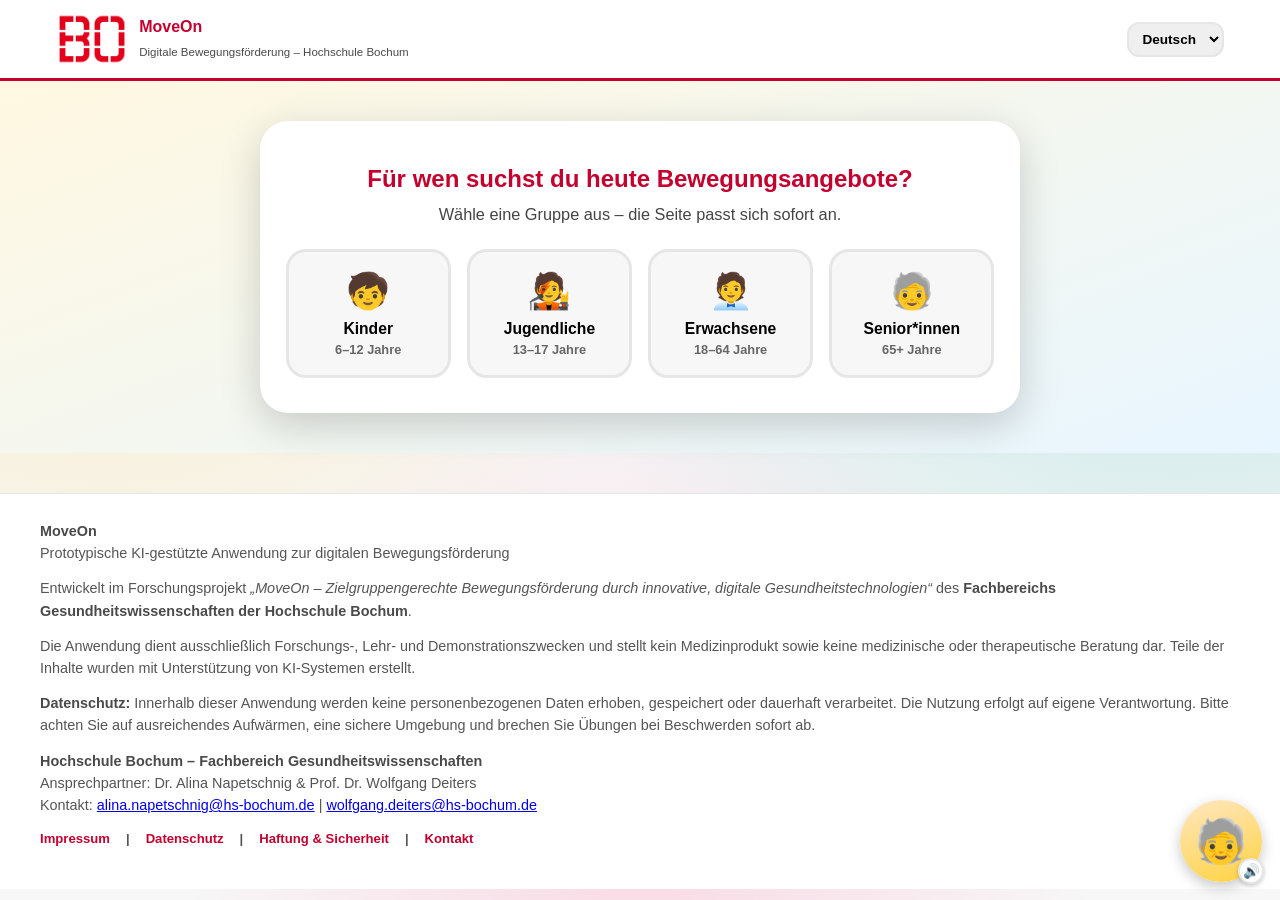
<file: senioren.html>
<!DOCTYPE html>
<html lang="de">
<head>
<meta charset="UTF-8">
<meta name="viewport" content="width=device-width, initial-scale=1.0">
<title>MoveOn – Ihr Bewegungs-Spaziergang | Hochschule Bochum</title>
<meta name="description" content="MoveOn Senior*innen-Version: Ihr persönlicher Begleiter führt Sie über eine Bewegungs-Landkarte zu drei kleinen Übungen am Tag. Ein Forschungsprojekt der Hochschule Bochum.">
<meta name="theme-color" content="#C4002F">
<link rel="icon" type="image/png" href="assets/img/hsbo-logo.png">
<link rel="apple-touch-icon" href="assets/img/hsbo-logo.png">
<meta property="og:type" content="website">
<meta property="og:title" content="MoveOn – Ihr Bewegungs-Spaziergang | Hochschule Bochum">
<meta property="og:description" content="MoveOn Senior*innen-Version: Ihr persönlicher Begleiter führt Sie über eine Bewegungs-Landkarte zu drei kleinen Übungen am Tag. Ein Forschungsprojekt der Hochschule Bochum.">
<meta property="og:image" content="assets/img/hsbo-logo.png">
<link rel="stylesheet" href="assets/css/senioren.css">
</head>
<body>
<header class="app-header">
  <div class="container header-inner">
    <div class="brand">
      <img class="hsbo-logo-img" src="assets/img/hsbo-logo.png" alt="Logo der Hochschule Bochum">
      <div class="brand-text">
        <strong>MoveOn</strong>
        <small data-i18n="subtitle">Digitale Bewegungsförderung – Hochschule Bochum</small>
      </div>
    </div>
    <div class="header-right">
      <nav class="main-nav" aria-label="Hauptnavigation">
        <button class="parent-info-btn" id="whoNavBtn"><span data-i18n="nav_who">WHO-Empfehlungen</span></button>
      </nav>
      <button class="parent-info-btn" id="changeAudienceBtn" data-i18n="nav_change_audience">Zielgruppe wechseln</button>
      <select id="langSelect" aria-label="Sprache wählen">
        <option value="de">Deutsch</option>
        <option value="en">English</option>
        <option value="es">Español</option>
        <option value="tr">Türkçe</option>
        <option value="ar">العربية</option>
      </select>
    </div>
  </div>
</header>
<!-- ================= ENTRY GATE (links to the MoveOn platform) ================= -->
<div id="audienceGate">
  <div class="gate-card">
    <h1 data-i18n="gate_title">Für wen suchst du heute Bewegungsangebote?</h1>
    <p class="gate-lead" data-i18n="gate_subtitle">Wähle eine Gruppe aus – die Seite passt sich sofort an.</p>
    <div class="gate-grid">
      <button class="gate-option" data-audience="kind">
        <span class="emoji" aria-hidden="true">🧒</span>
        <span class="gate-name" data-i18n="gate_kind_name">Kinder</span>
        <span class="gate-age" data-i18n="gate_kind_age">6–12 Jahre</span>
      </button>
      <button class="gate-option" data-audience="jugend">
        <span class="emoji" aria-hidden="true">🧑‍🎤</span>
        <span class="gate-name" data-i18n="gate_jugend_name">Jugendliche</span>
        <span class="gate-age" data-i18n="gate_jugend_age">13–17 Jahre</span>
      </button>
      <button class="gate-option" data-audience="erwachsene">
        <span class="emoji" aria-hidden="true">🧑‍💼</span>
        <span class="gate-name" data-i18n="gate_erwachsene_name">Erwachsene</span>
        <span class="gate-age" data-i18n="gate_erwachsene_age">18–64 Jahre</span>
      </button>
      <button class="gate-option" data-audience="senior">
        <span class="emoji" aria-hidden="true">🧓</span>
        <span class="gate-name" data-i18n="gate_senior_name">Senior*innen</span>
        <span class="gate-age" data-i18n="gate_senior_age">65+ Jahre</span>
      </button>
    </div>
  </div>
</div>
<main class="container">
  <!-- ================= FLOATING AVATAR (appears throughout the app) ================= -->
  <div id="floatingAvatar" class="floating-avatar" aria-live="polite">
    <div class="floating-avatar-bubble" id="floatingAvatarBubble"></div>
    <div class="floating-avatar-face-wrap">
      <div class="floating-avatar-face" aria-hidden="true">🧓</div>
      <button type="button" id="avatarSoundToggle" class="avatar-sound-toggle" aria-label="Sprachausgabe ein/aus" title="Sprachausgabe ein/aus">🔊</button>
    </div>
  </div>

  <div id="appContent">

  <!-- ================= SCREEN 1: GREETING / NAME (optional personalization, reachable via the profile button) ================= -->
  <section id="screenGreeting" class="senior-screen" hidden>
    <div class="avatar-box">
      <div class="avatar-illustration" aria-hidden="true">🧓</div>
      <div class="avatar-speech" id="avatarSpeechGreeting" data-i18n="greeting_speech">Hallo! Wie heißen Sie?</div>
    </div>
    <div class="name-input-row">
      <label for="userNameInput" data-i18n="name_label">Ihr Name:</label>
      <input type="text" id="userNameInput" data-i18n-ph="name_placeholder" placeholder="z. B. Maria" autocomplete="given-name">
      <button class="btn" id="nameContinueBtn" data-i18n="btn_continue">Weiter</button>
    </div>
    <button class="btn secondary" id="greetingSkipBtn" style="margin-top:1rem;" data-i18n="btn_back_map">◀ Zurück zur Karte</button>
  </section>

  <!-- ================= SCREEN 2: ANZEIGE ANPASSEN ================= -->
  <section id="screenSettings" class="senior-screen" hidden>
    <h2 data-i18n="settings_title">Anzeige anpassen</h2>
    <p class="screen-lead" data-i18n="settings_lead">Stellen Sie die Seite so ein, wie es für Sie am angenehmsten ist.</p>
    <div class="settings-grid">
      <div class="setting-block">
        <span class="setting-block-label" data-i18n="settings_fontsize_label">Schriftgröße</span>
        <div class="toggle-group" role="group" aria-label="Schriftgröße wählen">
          <button type="button" class="toggle-btn active" id="fontNormalBtn" data-i18n="settings_font_normal">Normal</button>
          <button type="button" class="toggle-btn" id="fontLargeBtn" data-i18n="settings_font_large">Groß</button>
        </div>
      </div>
      <div class="setting-block">
        <label class="switch-label">
          <input type="checkbox" id="simpleLangToggle">
          <span data-i18n="settings_simple_label">Einfache Sprache aktivieren</span>
        </label>
      </div>
    </div>
    <div class="screen-nav">
      <button class="btn secondary" id="settingsBackBtn" data-i18n="btn_back">Zurück</button>
      <button class="btn" id="settingsContinueBtn" data-i18n="btn_continue">Weiter</button>
    </div>
  </section>

  <!-- ================= SCREEN 3: MOBILITÄT / EINSCHRÄNKUNGEN ================= -->
  <section id="screenMobility" class="senior-screen" hidden>
    <h2 data-i18n="mobility_title">Damit wir passende Übungen auswählen können</h2>
    <p class="screen-lead" data-i18n="mobility_lead">Wählen Sie aus, was auf Sie zutrifft (Mehrfachauswahl möglich).</p>
    <div class="check-list" id="mobilityCheckList">
      <label class="check-card"><input type="checkbox" value="rollstuhl"><span data-i18n="mobility_opt_rollstuhl">Ich nutze einen Rollstuhl</span></label>
      <label class="check-card"><input type="checkbox" value="sitzen"><span data-i18n="mobility_opt_sitzen">Ich sitze häufig</span></label>
      <label class="check-card"><input type="checkbox" value="gehen"><span data-i18n="mobility_opt_gehen">Ich habe Probleme beim Gehen</span></label>
      <label class="check-card"><input type="checkbox" value="stehen"><span data-i18n="mobility_opt_stehen">Ich bin unsicher beim Stehen</span></label>
      <label class="check-card"><input type="checkbox" value="gedaechtnis"><span data-i18n="mobility_opt_gedaechtnis">Ich habe leichte Gedächtnis- oder Konzentrationsprobleme</span></label>
      <label class="check-card"><input type="checkbox" value="keine"><span data-i18n="mobility_opt_keine">Ich habe keine besonderen Einschränkungen</span></label>
    </div>
    <div class="screen-nav">
      <button class="btn secondary" id="mobilityBackBtn" data-i18n="btn_back">Zurück</button>
      <button class="btn" id="mobilityContinueBtn" data-i18n="btn_continue_map">Weiter zur Karte</button>
    </div>
  </section>

  <!-- ================= SCREEN 5: ALLEINE / GRUPPE ================= -->
  <section id="screenGroup" class="senior-screen" hidden>
    <h2 data-i18n="group_title">Machen Sie die Übungen heute alleine oder gemeinsam?</h2>
    <div class="opt-grid" id="groupOptGrid" role="radiogroup" aria-label="Alleine oder Gruppe auswählen">
      <button type="button" class="opt-card" data-group="alleine" role="radio" aria-checked="false"><span class="opt-icon" aria-hidden="true">🧍</span><span data-i18n="group_opt_alleine">Alleine</span></button>
      <button type="button" class="opt-card" data-group="gruppe" role="radio" aria-checked="false"><span class="opt-icon" aria-hidden="true">👥</span><span data-i18n="group_opt_gruppe">In einer Gruppe</span></button>
      <button type="button" class="opt-card" data-group="angehoerige" role="radio" aria-checked="false"><span class="opt-icon" aria-hidden="true">🤝</span><span data-i18n="group_opt_angehoerige">Mit Angehörigen oder Betreuungspersonen</span></button>
    </div>
    <div id="groupHint" class="avatar-comment-box" style="display:none;">
      <span class="comment-emoji" aria-hidden="true">💬</span>
      <span id="groupHintText"></span>
    </div>
    <div class="screen-nav">
      <button class="btn secondary" id="groupBackBtn" data-i18n="btn_back">Zurück</button>
      <button class="btn" id="groupContinueBtn" data-i18n="btn_continue">Weiter</button>
    </div>
  </section>

  <!-- ================= SCREEN 6: LANDKARTE (Hauptbereich) ================= -->
  <section id="screenMap" class="senior-screen" hidden>
    <p class="map-intro" data-i18n="map_intro">🗺️ Wählen Sie unten einen Ort nach Wunsch aus (z. B. „Zuhause") und tippen Sie auf ein Gebäude, um die Übung zu starten. 🌸 Die Blume oben links zeigt, wie viele der 3 Übungen Sie heute schon geschafft haben. 🔴 Nach jeder Übung erscheint ein Weg zwischen den besuchten Orten.</p>
    <div class="map-top-bar">
      <div class="map-filter-bar">
        <span class="filter-label" data-i18n="filter_label">Ort:</span>
        <select id="settingFilter" aria-label="Nach Ort filtern">
          <option value="" data-i18n="filter_all">Alle Orte</option>
          <option value="zuhause" data-i18n="filter_zuhause">🏠 Zuhause</option>
          <option value="drinnen" data-i18n="filter_drinnen">🏫 Drinnen</option>
          <option value="draussen" data-i18n="filter_draussen">🌳 Draußen</option>
        </select>
      </div>
      <button type="button" id="openProfileBtn" class="profile-btn" title="Profil &amp; Einstellungen" aria-label="Profil &amp; Einstellungen">👤</button>
    </div>

    <div class="map-layout">
    <div class="map-frame">
    <div class="map-container" id="mapContainer" aria-label="Bewegungs-Stadtplan, Illustration einer Kleinstadt">
      <svg id="routeSvg" viewBox="0 0 100 100" preserveAspectRatio="none" aria-hidden="true"><polyline id="routeLine" points=""></polyline></svg>
      <!-- map nodes are inserted by JavaScript from the exercises array -->
    </div>
    </div>

    <div class="progress-panel">
      <div class="flower-progress" id="flowerProgress" role="img" aria-label="0 von 3 Übungen">
        <svg viewBox="0 0 120 130" aria-hidden="true">
          <path d="M60 128 C 58 95, 58 70, 60 55" stroke="#5FA84F" stroke-width="5" fill="none" stroke-linecap="round"/>
          <path d="M60 100 C 48 96, 42 88, 44 80" stroke="#5FA84F" stroke-width="4" fill="none" stroke-linecap="round" class="fp-leaf fp-leaf-1"/>
          <path d="M60 112 C 72 108, 78 100, 76 92" stroke="#5FA84F" stroke-width="4" fill="none" stroke-linecap="round" class="fp-leaf fp-leaf-2"/>
          <circle cx="60" cy="50" r="7" fill="#8BC46B" class="fp-bud"/>
          <g class="fp-petals-1" transform="translate(60,48)">
            <ellipse cx="0" cy="-13" rx="7" ry="13" fill="#FFB6C6"/>
            <ellipse cx="0" cy="13" rx="7" ry="13" fill="#FFB6C6"/>
            <ellipse cx="-13" cy="0" rx="13" ry="7" fill="#FF9FB4"/>
            <ellipse cx="13" cy="0" rx="13" ry="7" fill="#FF9FB4"/>
          </g>
          <g class="fp-petals-2" transform="translate(60,48)">
            <ellipse cx="-9" cy="-9" rx="8" ry="13" fill="#FFD23F" transform="rotate(-45)"/>
            <ellipse cx="9" cy="-9" rx="8" ry="13" fill="#FFD23F" transform="rotate(45)"/>
            <ellipse cx="-9" cy="9" rx="8" ry="13" fill="#FFC93F" transform="rotate(45)"/>
            <ellipse cx="9" cy="9" rx="8" ry="13" fill="#FFC93F" transform="rotate(-45)"/>
          </g>
          <circle cx="60" cy="48" r="10" fill="#F4A73C" class="fp-center"/>
          <g class="fp-sparkle">
            <text x="80" y="24" font-size="16">✨</text>
            <text x="30" y="30" font-size="13">✨</text>
          </g>
        </svg>
      </div>
      <div id="dailyProgressLabel">0/3</div>
      <div class="goal-heading" data-i18n="goal_heading">Heutiges Ziel: 3 Übungen</div>
      <p class="screen-lead" data-i18n="goal_explainer">Drei kleine Bewegungsstationen pro Tag helfen dabei, beweglich und aktiv zu bleiben.</p>
      <div class="week-history" id="weekHistory" aria-hidden="true"></div>
      <p class="week-history-label" id="weekHistoryLabel"></p>
    </div>
    </div>

    <div class="discovery-box">
      <div class="discovery-heading">
        <span data-i18n="discovery_heading">🗺️ Ihre Stadt-Entdeckung</span>
        <span id="discoveryCount">0 / 20</span>
      </div>
      <div class="discovery-track"><div class="discovery-fill" id="discoveryFill"></div></div>
      <div class="badge-row" id="badgeRow"></div>
    </div>
  </section>

  <!-- ================= SHARED MINI-GAME OVERLAY (embeds the original 20 exercises) ================= -->
  <div class="modal-overlay" id="gameOverlay">
    <div class="game-modal">
      <button class="close-x" id="closeGameModal" aria-label="Schließen">✕</button>
      <iframe id="gameFrame" title="Übung" sandbox="allow-scripts allow-same-origin"></iframe>
      <div class="game-modal-footer">
        <button class="btn secondary" id="finishGameBtn" data-i18n="btn_exercise_done">✅ Übung erledigt</button>
        <p id="gameResultText"></p>
      </div>
    </div>
  </div>

  <!-- ================= SCREEN 8: TAGESABSCHLUSS ================= -->
  <section id="screenComplete" class="senior-screen" hidden>
    <div class="completion-box">
      <div class="completion-medal" aria-hidden="true">🏅</div>
      <h2 data-i18n="complete_title">Geschafft!</h2>
      <p class="completion-summary" id="completeSummary"></p>
      <p class="completion-summary" data-i18n="complete_message">Sie haben heute etwas Gutes für Ihre Beweglichkeit, Ihr Gleichgewicht und Ihr Gedächtnis getan.</p>
      <button class="btn" id="completeRestartBtn" data-i18n="btn_tomorrow">Morgen weitermachen</button>
    </div>
  </section>

  </div>
</main>
<canvas id="confettiCanvas" style="position:fixed;inset:0;pointer-events:none;z-index:999;"></canvas>
<!-- ================= FOOTER ================= -->
<footer class="footer">
  <div class="footer-content">
    <p data-i18n="footer_p1">
      <strong>MoveOn</strong><br>
      Prototypische KI-gestützte Anwendung zur digitalen Bewegungsförderung
    </p>

    <p data-i18n="footer_p2">
      Entwickelt im Forschungsprojekt
      <em>„MoveOn – Zielgruppengerechte Bewegungsförderung durch innovative,
      digitale Gesundheitstechnologien“</em>
      des <strong>Fachbereichs Gesundheitswissenschaften der Hochschule Bochum</strong>.
    </p>

    <p data-i18n="footer_p3">
      Die Anwendung dient ausschließlich Forschungs-, Lehr- und Demonstrationszwecken
      und stellt kein Medizinprodukt sowie keine medizinische oder therapeutische
      Beratung dar. Teile der Inhalte wurden mit Unterstützung von KI-Systemen erstellt.
    </p>

    <p data-i18n="footer_p4">
      <strong>Datenschutz:</strong> Innerhalb dieser Anwendung werden keine
      personenbezogenen Daten erhoben, gespeichert oder dauerhaft verarbeitet.
      Die Nutzung erfolgt auf eigene Verantwortung. Bitte achten Sie auf ausreichendes
      Aufwärmen, eine sichere Umgebung und brechen Sie Übungen bei Beschwerden sofort ab.
    </p>

    <p>
      <strong>Hochschule Bochum – Fachbereich Gesundheitswissenschaften</strong><br>
      <span data-i18n="footer_ansprechpartner">Ansprechpartner</span>: Dr. Alina Napetschnig &amp; Prof. Dr. Wolfgang Deiters<br>
      <span data-i18n="footer_kontakt_label">Kontakt</span>:
      <a href="mailto:alina.napetschnig@hs-bochum.de">alina.napetschnig@hs-bochum.de</a> |
      <a href="mailto:wolfgang.deiters@hs-bochum.de">wolfgang.deiters@hs-bochum.de</a>
    </p>

    <div class="footer-links">
      <a href="#" onclick="event.preventDefault(); openModal('impressumModal');" data-i18n="footer_link_impressum">Impressum</a> |
      <a href="#" onclick="event.preventDefault(); openModal('datenschutzModal');" data-i18n="footer_link_datenschutz">Datenschutz</a> |
      <a href="#" onclick="event.preventDefault(); openModal('haftungModal');" data-i18n="footer_link_haftung">Haftung &amp; Sicherheit</a> |
      <a href="#" onclick="event.preventDefault(); openModal('kontaktModal');" data-i18n="footer_link_kontakt">Kontakt</a>
    </div>
  </div>
</footer>

<!-- ================= IMPRESSUM ================= -->

<div id="impressumModal" class="modal">
  <div class="modal-content">
    <span class="close" onclick="closeModal('impressumModal')">&times;</span>
    <h2 data-i18n="modal_impressum_title">Impressum</h2>

    <p data-i18n="modal_impressum_p1">
      <strong>Verantwortlich für den Inhalt dieser prototypischen Anwendung:</strong>
    </p>

    <p>
      Hochschule Bochum<br>
      Fachbereich Gesundheitswissenschaften<br>
      Forschungsprojekt <em>„MoveOn – Zielgruppengerechte Bewegungsförderung durch innovative,
      digitale Gesundheitstechnologien“</em>
    </p>

    <p>
      Ansprechpartner:<br>
      Dr. Alina Napetschnig<br>
      Prof. Dr. Wolfgang Deiters
    </p>

    <p>
      E-Mail:<br>
      alina.napetschnig@hs-bochum.de<br>
      wolfgang.deiters@hs-bochum.de
    </p>

    <p data-i18n="modal_impressum_p3">
      Diese Anwendung wurde im Rahmen eines Forschungs- und Entwicklungsprojekts erstellt
      und dient ausschließlich wissenschaftlichen, didaktischen und demonstrativen Zwecken.
    </p>

    <p data-i18n="modal_impressum_stand">Stand: Juli 2026</p>
  </div>
</div>

<!-- ================= DATENSCHUTZ ================= -->

<div id="datenschutzModal" class="modal">
  <div class="modal-content">
    <span class="close" onclick="closeModal('datenschutzModal')">&times;</span>
    <h2 data-i18n="modal_datenschutz_title">Datenschutz</h2>

    <p data-i18n="modal_datenschutz_p1">
      Diese prototypische HTML-Anwendung wurde so konzipiert, dass innerhalb der Anwendung
      keine personenbezogenen Daten erhoben, gespeichert oder dauerhaft verarbeitet werden.
    </p>

    <ul>
      <li data-i18n="modal_datenschutz_li1">keine Registrierung,</li>
      <li data-i18n="modal_datenschutz_li2">keine Benutzerkonten,</li>
      <li data-i18n="modal_datenschutz_li3">keine Speicherung von Eingaben,</li>
      <li data-i18n="modal_datenschutz_li4">keine Bewegungs- oder Gesundheitsprofile,</li>
      <li data-i18n="modal_datenschutz_li5">keine Weitergabe personenbezogener Daten an Dritte.</li>
    </ul>

    <p data-i18n="modal_datenschutz_p2">
      Eine Identifizierung einzelner Nutzerinnen oder Nutzer über diese Anwendung ist nicht vorgesehen.
    </p>

    <p data-i18n="modal_datenschutz_p3">
      Sofern die Anwendung über einen Webserver bereitgestellt wird, können technisch notwendige
      Server-Logdaten (z. B. IP-Adresse, Datum, Uhrzeit oder Browsertyp) durch den jeweiligen
      Hosting-Anbieter verarbeitet werden. Diese Verarbeitung erfolgt außerhalb der Anwendung selbst
      und liegt in der Verantwortung des Hosting-Anbieters.
    </p>

    <p data-i18n="modal_datenschutz_p4">
      Die Anwendung verwendet keine Tracking-, Analyse- oder Marketingdienste
      (z. B. Google Analytics, Meta Pixel oder vergleichbare Technologien).
    </p>
  </div>
</div>

<!-- ================= HAFTUNG & SICHERHEIT ================= -->

<div id="haftungModal" class="modal">
  <div class="modal-content">
    <span class="close" onclick="closeModal('haftungModal')">&times;</span>
    <h2 data-i18n="modal_haftung_title">Haftung &amp; Sicherheit</h2>

    <p data-i18n="modal_haftung_p1">
      Diese Anwendung ist ein <strong>nicht-medizinischer, wissenschaftlicher Demonstrator</strong>
      im Rahmen des Forschungsprojekts MoveOn der Hochschule Bochum. Sie ersetzt keine ärztliche,
      physiotherapeutische oder sonstige fachliche Beratung.
    </p>

    <p data-i18n="modal_haftung_p2">
      <strong>Vor der Nutzung bitte beachten:</strong>
    </p>
    <ul>
      <li data-i18n="modal_haftung_li1">Übungen nur in einem sicheren, aufgeräumten Umfeld mit ausreichend Platz durchführen.</li>
      <li data-i18n="modal_haftung_li2">Vor körperlicher Aktivität angemessen aufwärmen.</li>
      <li data-i18n="modal_haftung_li3">Auf den eigenen Körper hören und bei Schmerzen, Schwindel oder Unwohlsein die Übung sofort abbrechen.</li>
      <li data-i18n="modal_haftung_li4">Bei bestehenden gesundheitlichen Einschränkungen vorab ärztlichen Rat einholen.</li>
      <li data-i18n="modal_haftung_li5">Kinder sollten die Anwendung möglichst in Begleitung einer erwachsenen Aufsichtsperson nutzen.</li>
    </ul>

    <p data-i18n="modal_haftung_p3">
      Für die Inhalte wird keine Haftung hinsichtlich Vollständigkeit, Aktualität oder gesundheitlicher
      Folgen der Nutzung übernommen. Die Nutzung erfolgt auf eigene Verantwortung.
    </p>
  </div>
</div>

<!-- ================= KONTAKT ================= -->

<div id="kontaktModal" class="modal">
  <div class="modal-content">
    <span class="close" onclick="closeModal('kontaktModal')">&times;</span>
    <h2 data-i18n="modal_kontakt_title">Kontakt</h2>

    <p data-i18n="modal_kontakt_p1">
      Bei Fragen, Anregungen oder Feedback zum Forschungsprojekt MoveOn erreichen Sie uns unter:
    </p>

    <p>
      <strong>Hochschule Bochum</strong><br>
      Fachbereich Gesundheitswissenschaften<br>
      Forschungsprojekt „MoveOn – Zielgruppengerechte Bewegungsförderung durch innovative,
      digitale Gesundheitstechnologien“
    </p>

    <p>
      Dr. Alina Napetschnig<br>
      E-Mail: <a href="mailto:alina.napetschnig@hs-bochum.de">alina.napetschnig@hs-bochum.de</a>
    </p>
    <p>
      Prof. Dr. Wolfgang Deiters<br>
      E-Mail: <a href="mailto:wolfgang.deiters@hs-bochum.de">wolfgang.deiters@hs-bochum.de</a>
    </p>
  </div>
</div>

<!-- ================= WHO-EMPFEHLUNGEN MODAL ================= -->
<div id="whoModal" class="modal">
  <div class="modal-content">
    <span class="close" onclick="closeModal('whoModal')">&times;</span>
    <h2 data-i18n="who_title">WHO-Empfehlungen</h2>
    <h3 style="color:var(--hs-red); margin-bottom:.4rem;" data-i18n="who_subtitle">Bewegungsempfehlungen für ältere Erwachsene</h3>
    <div class="who-cards">
      <div class="who-card">
        <span class="who-icon" aria-hidden="true">🚶</span>
        <div data-i18n="who_card1">Mindestens 150 Minuten Bewegung pro Woche – zum Beispiel zügiges Gehen.</div>
      </div>
      <div class="who-card">
        <span class="who-icon" aria-hidden="true">💪</span>
        <div data-i18n="who_card2">Zusätzlich Kraftübungen an 2 Tagen pro Woche für die wichtigsten Muskelgruppen.</div>
      </div>
      <div class="who-card">
        <span class="who-icon" aria-hidden="true">⚖️</span>
        <div data-i18n="who_card3">Gleichgewichtsübungen zur Sturzvorbeugung, am besten mehrmals pro Woche.</div>
      </div>
      <div class="who-card">
        <span class="who-icon" aria-hidden="true">🪑</span>
        <div data-i18n="who_card4">Lange Sitzzeiten regelmäßig unterbrechen – schon kurze Pausen helfen.</div>
      </div>
    </div>
    <h3 style="color:var(--hs-red); margin-bottom:.4rem;" data-i18n="who_tips_title">Tipps für den Alltag</h3>
    <ul class="who-tips-list">
      <li data-i18n="who_tip1">Beim Telefonieren aufstehen und ein paar Schritte gehen.</li>
      <li data-i18n="who_tip2">Kurze Wege zu Fuß statt mit dem Auto zurücklegen.</li>
      <li data-i18n="who_tip3">Gemeinsam bewegen motiviert mehr als allein.</li>
      <li data-i18n="who_tip4">Jede Bewegung zählt – auch kleine Einheiten sind wertvoll.</li>
    </ul>
    <p style="font-size:.85rem; color:#666;" data-i18n="who_disclaimer">
      Diese Informationen fassen allgemeine, öffentlich zugängliche Empfehlungen der WHO zusammen und ersetzen keine individuelle medizinische Beratung. Bei spezifischen Fragen wenden Sie sich bitte an eine Ärztin, einen Arzt oder eine andere Fachperson.
    </p>
  </div>
</div>

<script src="assets/js/senioren-spiele.js"></script>
<script src="assets/js/senioren.js"></script>
</body>
</html>
</file>
<file: assets/css/kinder.css>
:root{
    --hs-red:#C4002F; --hs-dark:#4A4A49; --hs-light:#E6E6E6; --hs-bg:#F7F7F7;
    --acc-orange:#FF8A3D; --acc-teal:#2FBF9F; --acc-yellow:#FFD23F; --acc-blue:#4EA1D3;
    --radius:20px;
    --font: "Poppins","Nunito","Segoe UI",Calibri,Arial,sans-serif;
    --maxbox: 1200px;
    --shadow: 0 4px 16px rgba(0,0,0,.08);
  }
  *{box-sizing:border-box;}
  html{scroll-behavior:smooth;}
  body{margin:0; font-family:var(--font); background:var(--hs-bg); color:var(--hs-dark); line-height:1.5;}
  img,svg{max-width:100%; display:block;}
  button{font-family:inherit; cursor:pointer;}
  h1,h2,h3{margin:0 0 .4rem;}
  .container{max-width:var(--maxbox); margin:0 auto; padding:0 1rem;}
  :focus-visible{outline:3px solid var(--acc-blue); outline-offset:2px;}
  [dir="rtl"] body{direction:rtl;}

  /* ===== HEADER (identical for all target groups) ===== */
  header.app-header{
    background:#fff; border-bottom:3px solid var(--hs-red); position:sticky; top:0; z-index:50;
  }
  .header-inner{
    display:flex; align-items:center; justify-content:space-between; gap:1rem; padding:.2rem 1rem; flex-wrap:wrap;
  }
  .header-right{display:flex; align-items:center; gap:.8rem; margin-left:auto; flex-wrap:wrap; justify-content:flex-end;}
  .brand{display:flex; align-items:center; gap:.7rem;}
  .hsbo-mark{width:42px; height:42px; border-radius:10px; background:var(--hs-red); color:#fff; display:flex; align-items:center; justify-content:center; font-weight:800;}
  .hsbo-logo-img{height:72px; width:auto; display:block;}
  @media (max-width:480px){ .hsbo-logo-img{height:50px;} }
  .brand-text strong{display:block; color:var(--hs-red); font-size:1rem;}
  .brand-text small{color:var(--hs-dark); font-size:.72rem;}
  nav.main-nav{display:none; gap:.4rem; flex-wrap:wrap;}
  body.app-active nav.main-nav{display:flex;}
  #changeAudienceBtn{display:none;}
  body.app-active #changeAudienceBtn{display:inline-flex;}
  nav.main-nav a{
    color:var(--hs-dark); text-decoration:none; font-weight:700; padding:.5rem .8rem; border-radius:12px; font-size:.92rem;
  }
  nav.main-nav a:hover, nav.main-nav a:focus-visible{background:var(--hs-light);}
  select#langSelect{
    border:2px solid var(--hs-light); border-radius:12px; padding:.45rem .6rem; font-family:inherit; font-weight:700; font-size:.85rem;
  }

  /* ===== RESPONSIVE GRID HELPERS ===== */
  .grid{display:grid; gap:1rem; grid-template-columns:1fr;}
  @media (min-width:600px){ .grid.two-tablet{grid-template-columns:1fr 1fr;} }
  @media (min-width:1024px){ .grid.three-desktop{grid-template-columns:repeat(3,1fr);} }

  .card{background:#fff; border-radius:var(--radius); box-shadow:var(--shadow); padding:1.2rem;}
  .btn{
    display:inline-flex; align-items:center; justify-content:center; gap:.5rem; border:none; border-radius:999px;
    background:var(--hs-red); color:#fff; font-weight:800; font-size:1rem; padding:.9rem 1.6rem; box-shadow:0 4px 0 #8a0022;
    transition:transform .1s;
  }
  .btn:active{transform:translateY(2px); box-shadow:0 2px 0 #8a0022;}
  .btn.secondary{background:var(--acc-teal); box-shadow:0 4px 0 #1c8a71;}
  .btn.secondary:active{box-shadow:0 2px 0 #1c8a71;}
  .btn.ghost{background:#fff; color:var(--hs-dark); border:2px solid var(--hs-light); box-shadow:none;}
  .btn.small{padding:.5rem 1rem; font-size:.85rem; box-shadow:none;}

  /* ===== HERO / START ===== */
  section.hero{padding:1.5rem 0;}
  .hero-card{
    background:linear-gradient(135deg, var(--acc-yellow), var(--acc-orange));
    border-radius:28px; padding:1.6rem; color:#3a2200; display:flex; flex-wrap:wrap; gap:1.2rem; align-items:center; justify-content:space-between;
  }
  .maxi-display{width:280px; max-width:62vw; text-align:center; user-select:none; margin:0 auto;}
  .maxi-display svg{width:100%; height:auto; overflow:visible;}

  /* Tail: wags around its base; speed/amplitude vary by mood */
  #tailGroup{transform-box:fill-box; transform-origin:5% 95%;}
  .mood-happy #tailGroup{animation:tail-wag-fast .35s ease-in-out infinite;}
  .mood-neutral #tailGroup{animation:tail-wag-slow 1.8s ease-in-out infinite;}
  .mood-sad #tailGroup{animation:tail-droop 3.4s ease-in-out infinite;}

  /* Ears: bounce with the body, droop when sad */
  #earLeft,#earRight{transform-box:fill-box;}
  #earLeft{transform-origin:90% 10%;}
  #earRight{transform-origin:10% 10%;}
  .mood-happy #earLeft,.mood-happy #earRight{animation:ear-bounce .5s ease-in-out infinite;}
  .mood-sad #earLeft,.mood-sad #earRight{transform:rotate(8deg);}

  /* Whole body: idle breathing / happy bouncing / sad slumping */
  #bodyBounce{transform-box:fill-box; transform-origin:50% 100%;}
  .mood-happy #bodyBounce{animation:body-bounce .5s ease-in-out infinite;}
  .mood-neutral #bodyBounce{animation:body-breathe 2.6s ease-in-out infinite;}
  .mood-sad #bodyBounce{animation:body-slump 3.4s ease-in-out infinite; filter:grayscale(35%) opacity(.88);}

  /* Eyes: gentle periodic blink for every mood */
  #eyesGroup{transform-box:fill-box; transform-origin:50% 50%; animation:blink 4.2s ease-in-out infinite;}
  .mood-sad #pupilL,.mood-sad #pupilR{transform:translateY(2.5px);}

  /* Mouth: flip from smile to gentle frown when sad */
  #mouthPath{transform-box:fill-box; transform-origin:50% 50%; transition:transform .6s;}
  .mood-sad #mouthPath{transform:scaleY(-1) translateY(-2px);}
  .eating #mouthPath{animation:chomp .3s ease-in-out 5;}

  /* Eating animation: plays once when all 3 daily activities are completed */
  #eatingBowl{opacity:0; transform-box:fill-box; transform-origin:50% 100%;}
  .eating #eatingBowl{animation:bowl-eat 1.6s ease forwards;}
  @keyframes bowl-eat{
    0%{opacity:0; transform:translateY(0) scale(1);}
    15%{opacity:1; transform:translateY(0) scale(1);}
    60%{opacity:1; transform:translateY(-26px) scale(.6);}
    100%{opacity:0; transform:translateY(-26px) scale(.2);}
  }
  @keyframes chomp{0%,100%{transform:scaleY(1);} 50%{transform:scaleY(.35);}}

  @keyframes tail-wag-fast{0%,100%{transform:rotate(-28deg);} 50%{transform:rotate(28deg);}}
  @keyframes tail-wag-slow{0%,100%{transform:rotate(-10deg);} 50%{transform:rotate(10deg);}}
  @keyframes tail-droop{0%,100%{transform:rotate(28deg);} 50%{transform:rotate(20deg);}}
  @keyframes ear-bounce{0%,100%{transform:rotate(0deg);} 50%{transform:rotate(10deg);}}
  @keyframes body-bounce{0%,100%{transform:translateY(0) scale(1);} 50%{transform:translateY(-10px) scale(1.03);}}
  @keyframes body-breathe{0%,100%{transform:translateY(0) scale(1);} 50%{transform:translateY(-3px) scale(1.01);}}
  @keyframes body-slump{0%,100%{transform:translateY(0);} 50%{transform:translateY(2px);}}
  @keyframes blink{0%,92%,100%{transform:scaleY(1);} 96%{transform:scaleY(.12);}}
  .hero-text{flex:1 1 320px;}
  .hero-text p{font-size:1.05rem; margin:.3rem 0;}
  .day-badges{display:flex; gap:.8rem; flex-wrap:wrap; margin-top:1rem;}
  .day-badge{background:#fff; border-radius:16px; padding:.6rem 1rem; text-align:center; box-shadow:var(--shadow); min-width:100px;}
  .day-badge .num{font-size:1.4rem; font-weight:800; color:var(--hs-red);}
  .bowls .bowl{display:inline-block; transition:opacity .3s, filter .3s;}
  .bowls .bowl.empty{opacity:.4; filter:grayscale(70%);}
  .bowls .bowl.filled{animation:bowl-pop .5s ease;}
  @keyframes bowl-pop{0%{transform:scale(.6);} 60%{transform:scale(1.25);} 100%{transform:scale(1);}}
  .bowls{display:flex; gap:.3rem; font-size:1.6rem;}

  /* ===== EXERCISES ===== */
  h2.section-title{color:var(--hs-red); font-size:1.3rem; display:flex; align-items:center; gap:.5rem;}
  .toolbar{display:flex; flex-wrap:wrap; gap:.6rem; align-items:center; margin-bottom:1rem;}
  .toolbar input[type=search]{padding:.6rem .8rem; border-radius:14px; border:2px solid var(--hs-light); font-family:inherit; font-size:.95rem; flex:1 1 200px;}
  .toolbar label{display:flex; align-items:center; gap:.4rem; font-size:.9rem; font-weight:700;}
  .ex-grid{display:grid; grid-template-columns:repeat(auto-fill,minmax(220px,1fr)); gap:1rem;}
  .ex-card{background:#fff; border:3px solid var(--hs-light); border-radius:20px; padding:1rem; position:relative; text-align:center;}
  .ex-card .emoji{font-size:2.6rem;}
  .ex-card h3{font-size:1.05rem; margin:.3rem 0;}
  .ex-card .meta{font-size:.8rem; color:#777;}
  .ex-card .fav-btn{position:absolute; top:.5rem; right:.5rem; background:none; border:none; font-size:1.4rem;}
  .upload-row{display:flex; gap:.6rem; align-items:center; flex-wrap:wrap; font-size:.85rem; color:#666;}

  /* ===== EXERCISE MODAL ===== */
  .modal-overlay{position:fixed; inset:0; background:rgba(0,0,0,.55); display:none; align-items:center; justify-content:center; z-index:200; padding:1rem;}
  .modal-overlay.open{display:flex;}
  .ex-modal{background:#fff; border-radius:28px; max-width:480px; width:100%; padding:1.6rem; text-align:center; position:relative; max-height:90vh; overflow:auto;}
  .ex-modal .close-x{position:absolute; top:.7rem; right:.7rem; background:var(--hs-light); border:none; border-radius:50%; width:36px; height:36px; font-size:1.1rem;}
  .ex-modal .big-emoji{font-size:4rem;}
  .countdown-ring{position:relative; width:150px; height:150px; margin:1rem auto;}
  .countdown-ring svg{transform:rotate(-90deg);}
  .countdown-ring .ring-bg{fill:none; stroke:var(--hs-light); stroke-width:12;}
  .countdown-ring .ring-fg{fill:none; stroke:var(--acc-teal); stroke-width:12; stroke-linecap:round; transition:stroke-dashoffset .3s linear;}
  .countdown-num{position:absolute; inset:0; display:flex; align-items:center; justify-content:center; font-size:2rem; font-weight:800; color:var(--hs-red);}
  .result-box{display:none; margin-top:1rem;}
  .result-box.show{display:block;}

  /* ===== PROGRESS / CALENDAR ===== */
  .cal-grid{display:grid; grid-template-columns:repeat(6,1fr); gap:.5rem;}
  @media (min-width:600px){ .cal-grid{grid-template-columns:repeat(10,1fr);} }
  .cal-day{background:#fff; border:2px solid var(--hs-light); border-radius:12px; padding:.4rem .2rem; text-align:center; font-size:.72rem;}
  .cal-day .d-num{font-weight:800; display:block;}
  .cal-day .d-mood{font-size:1.2rem;}
  .cal-day.success{background:#e9fbf3; border-color:var(--acc-teal);}
  .cal-day.today{outline:2px solid var(--hs-red);}
  .cal-day.future{opacity:.4;}
  .stats-row{display:flex; gap:1rem; flex-wrap:wrap; margin-top:1rem;}
  .stat-box{flex:1 1 140px; background:var(--hs-bg); border-radius:16px; padding:.8rem; text-align:center;}
  .stat-box .num{font-size:1.3rem; font-weight:800; color:var(--hs-red);}

  /* ===== SNACKBAR / POPUP ===== */
  #snackbar{
    position:fixed; bottom:1.2rem; left:50%; transform:translateX(-50%) translateY(200%); background:var(--hs-dark); color:#fff;
    padding:.9rem 1.4rem; border-radius:16px; font-weight:700; z-index:300; max-width:90vw; text-align:center;
    transition:transform .4s, opacity .4s; opacity:0; pointer-events:none;
  }
  #snackbar.show{transform:translateX(-50%) translateY(0); opacity:1; pointer-events:auto; box-shadow:var(--shadow);}

  /* ===== CONFETTI ===== */
  #confettiCanvas{position:fixed; inset:0; pointer-events:none; z-index:250;}

  /* ===== FOOTER ===== */
  footer{background:#fff; border-top:1px solid var(--hs-light); margin-top:2.5rem; padding:1.6rem 0 2.5rem; font-size:.82rem; color:#555;}
  .footer-content{width:100%; margin:0 auto; padding:0 1.5rem; box-sizing:border-box;}
  .footer-content p{margin:0 0 .8rem; line-height:1.55; max-width:none;}
  @media (min-width:700px){ .footer-content{padding:0 2.5rem;} }
  @media (min-width:1400px){ .footer-content{padding:0 4rem;} }
  footer .footer-links{display:flex; gap:1rem; flex-wrap:wrap; margin-top:.8rem; font-weight:700;}
  footer .footer-links a{color:var(--hs-red); text-decoration:none;}
  footer strong{color:var(--hs-dark);}
  @media (min-width:900px){ .footer-content p{font-size:.9rem;} }


  /* ===== MINI-GAMES (integrated prototypes) ===== */
  .game-filter-bar{
    display:flex; flex-wrap:wrap; align-items:center; gap:1rem 1.5rem; margin:.8rem 0 1.2rem;
    background:#fff; border:2px solid var(--hs-light); border-radius:16px; padding:.7rem 1rem;
  }
  .fav-filter-label, .setting-filter-label{display:flex; align-items:center; gap:.4rem; font-weight:700; font-size:.9rem; cursor:pointer;}
  .fav-filter-label input[type="checkbox"]{width:1.1rem; height:1.1rem; accent-color:var(--hs-red); cursor:pointer;}
  .setting-filter-label select{
    padding:.35rem .6rem; border-radius:10px; border:2px solid var(--hs-light); font-family:inherit; font-weight:700; font-size:.88rem;
  }
  .game-grid{display:grid; grid-template-columns:repeat(auto-fill,minmax(230px,1fr)); gap:1rem;}
  .game-card{background:#fff; border:3px solid var(--hs-light); border-radius:20px; padding:1rem; text-align:center; position:relative; transition:opacity .25s, transform .25s;}
  .game-card.is-hidden{display:none;}
  .game-card .game-icon{font-size:2.4rem;}
  .game-card h3{font-size:1rem; margin:.3rem 0;}
  .game-card p{font-size:.82rem; color:#666; min-height:3.2em;}
  .fav-heart{
    position:absolute; top:.5rem; left:.5rem; background:none; border:none; font-size:1.4rem; line-height:1;
    cursor:pointer; color:var(--hs-red); padding:.1rem; z-index:2;
  }
  .fav-heart.is-fav{animation:heart-pop .3s ease;}
  @keyframes heart-pop{0%{transform:scale(1);} 50%{transform:scale(1.35);} 100%{transform:scale(1);}}
  .setting-badges{position:absolute; top:.5rem; right:.5rem; display:flex; gap:.2rem;}
  .setting-badge{font-size:.95rem; background:var(--hs-bg); border-radius:8px; padding:.1rem .3rem;}
  .game-modal{
    background:#fff; border-radius:20px; width:min(1180px,98vw); height:min(920px,96vh);
    position:relative; padding:.6rem; display:flex; flex-direction:column; gap:.5rem;
  }
  .game-modal iframe{width:100%; flex:1 1 auto; border:none; border-radius:14px; min-height:0;}
  .game-modal-footer{flex:0 0 auto; text-align:center; padding:.3rem 0;}
  .game-modal-footer #gameResultText{font-weight:800; color:var(--hs-red); margin:.5rem 0 0; font-size:.9rem;}
  .game-modal .close-x{
    position:absolute; top:.5rem; right:.5rem; background:var(--hs-light); border:none; border-radius:50%;
    width:38px; height:38px; font-size:1.1rem; z-index:5;
  }


  /* ===== KID-FRIENDLY COLORFUL THEME ===== */
  body{
    background:
      radial-gradient(circle at 8% 12%, rgba(255,210,90,.35) 0%, transparent 42%),
      radial-gradient(circle at 92% 18%, rgba(79,190,190,.30) 0%, transparent 46%),
      radial-gradient(circle at 50% 92%, rgba(255,138,180,.28) 0%, transparent 44%),
      var(--hs-bg);
    background-attachment:fixed;
  }
  .card{border-top:6px solid var(--acc-teal);}
  #minispiele .section-title{color:var(--acc-teal);}
  #fortschritt .section-title{color:var(--acc-blue);}
  .game-card{border-top-width:6px;}
  .game-card:nth-child(4n+1){border-top-color:var(--acc-orange);}
  .game-card:nth-child(4n+2){border-top-color:var(--acc-teal);}
  .game-card:nth-child(4n+3){border-top-color:var(--acc-blue);}
  .game-card:nth-child(4n+4){border-top-color:var(--acc-yellow);}

  /* ===== NAV: parent/teacher info button ===== */
  .parent-info-btn{
    background:transparent; color:var(--hs-dark); border:none; border-radius:12px; font-weight:700;
    padding:.5rem .8rem; font-size:.92rem; cursor:pointer; display:inline-flex; align-items:center; gap:.35rem;
    text-decoration:none;
  }
  .parent-info-btn:hover, .parent-info-btn:focus-visible{background:var(--hs-light);}

  /* ===== GENERIC MODAL SYSTEM (Impressum/Datenschutz/Haftung/Kontakt/Eltern-Info) ===== */
  .modal{display:none; position:fixed; inset:0; background:rgba(0,0,0,.55); z-index:400; align-items:center; justify-content:center; padding:1rem;}
  .modal.open{display:flex;}
  .modal-content{
    background:#fff; border-radius:22px; max-width:840px; width:100%; max-height:92vh; overflow:auto;
    padding:1.8rem; position:relative; box-shadow:var(--shadow);
  }
  @media (min-width:900px){ .modal-content{padding:2.2rem 2.6rem;} }
  .modal-content h2{color:var(--hs-red); margin-top:0;}
  .modal-content .close{
    position:absolute; top:.7rem; right:.9rem; font-size:1.6rem; font-weight:800; cursor:pointer; color:var(--hs-dark);
    background:var(--hs-light); width:36px; height:36px; border-radius:50%; display:flex; align-items:center; justify-content:center;
    line-height:1;
  }
  .modal-content ul{padding-left:1.3rem;}
  .modal-content .who-box{background:var(--hs-bg); border-left:5px solid var(--acc-blue); border-radius:10px; padding:.9rem 1rem; margin:.8rem 0;}

  /* ===== ENTRY GATE (audience selection) ===== */
  #audienceGate{
    background:linear-gradient(160deg,#fff8e1,#e8f6ff);
    display:flex; align-items:center; justify-content:center; padding:2.5rem 1.5rem;
  }
  #audienceGate.hidden{display:none;}
  #appContent{display:none;}
  #appContent.visible{display:block;}
  .gate-card{
    max-width:760px; width:100%; text-align:center; background:#fff; border-radius:28px;
    padding:2.2rem 1.6rem; box-shadow:0 12px 40px rgba(0,0,0,.18);
  }
  .gate-card h1{margin:.3rem 0; font-size:1.5rem; color:var(--hs-red);}
  .gate-card p.gate-lead{margin:.2rem 0 1.4rem; color:#444; font-size:1.02rem;}
  .gate-grid{display:grid; grid-template-columns:repeat(2,1fr); gap:1rem;}
  @media (min-width:640px){ .gate-grid{grid-template-columns:repeat(4,1fr);} }
  .gate-option{
    border:3px solid var(--hs-light); background:var(--hs-bg); border-radius:20px; padding:1.1rem .6rem;
    display:flex; flex-direction:column; align-items:center; gap:.3rem; font-weight:700; font-size:.92rem;
    transition:transform .15s, border-color .15s, background .15s; cursor:pointer;
  }
  .gate-option .emoji{font-size:2.2rem; margin-bottom:.2rem;}
  .gate-option .gate-name{display:block; font-weight:700; font-size:.98rem;}
  .gate-option .gate-age{display:block; font-weight:600; font-size:.8rem; color:#666;}
  .gate-option:hover, .gate-option:focus-visible{border-color:var(--hs-red); background:#fff5f5; transform:translateY(-4px);}

  @media (prefers-reduced-motion: reduce){ *{animation:none !important; transition:none !important;} }
</file>
<file: assets/css/erwachsene.css>
:root{
    --hs-red:#C4002F; --hs-dark:#4A4A49; --hs-light:#E6E6E6; --hs-bg:#F7F7F7;
    --acc-orange:#FF8A3D; --acc-teal:#2FBF9F; --acc-yellow:#FFD23F; --acc-blue:#4EA1D3;
    --radius:20px;
    --font: "Poppins","Nunito","Segoe UI",Calibri,Arial,sans-serif;
    --maxbox: 1200px;
    --shadow: 0 4px 16px rgba(0,0,0,.08);
  }
  *{box-sizing:border-box;}
  html{scroll-behavior:smooth;}
  body{margin:0; font-family:var(--font); background:var(--hs-bg); color:var(--hs-dark); line-height:1.5;}
  img,svg{max-width:100%; display:block;}
  button{font-family:inherit; cursor:pointer;}
  h1,h2,h3{margin:0 0 .4rem;}
  .container{max-width:var(--maxbox); margin:0 auto; padding:0 1rem;}
  :focus-visible{outline:3px solid var(--acc-blue); outline-offset:2px;}
  [dir="rtl"] body{direction:rtl;}

  /* ===== HEADER (identical for all target groups) ===== */
  header.app-header{
    background:#fff; border-bottom:3px solid var(--hs-red); position:sticky; top:0; z-index:50;
  }
  .header-inner{
    display:flex; align-items:center; justify-content:space-between; gap:1rem; padding:.2rem 1rem; flex-wrap:wrap;
  }
  .header-right{display:flex; align-items:center; gap:.8rem; margin-left:auto; flex-wrap:wrap; justify-content:flex-end;}
  .brand{display:flex; align-items:center; gap:.7rem;}
  .hsbo-mark{width:42px; height:42px; border-radius:10px; background:var(--hs-red); color:#fff; display:flex; align-items:center; justify-content:center; font-weight:800;}
  .hsbo-logo-img{height:72px; width:auto; display:block;}
  @media (max-width:480px){ .hsbo-logo-img{height:50px;} }
  .brand-text strong{display:block; color:var(--hs-red); font-size:1rem;}
  .brand-text small{color:var(--hs-dark); font-size:.72rem;}
  nav.main-nav{display:none; gap:.4rem; flex-wrap:wrap;}
  body.app-active nav.main-nav{display:flex;}
  #changeAudienceBtn{display:none;}
  body.app-active #changeAudienceBtn{display:inline-flex;}
  nav.main-nav a{
    color:var(--hs-dark); text-decoration:none; font-weight:700; padding:.5rem .8rem; border-radius:12px; font-size:.92rem;
  }
  nav.main-nav a:hover, nav.main-nav a:focus-visible{background:var(--hs-light);}
  select#langSelect{
    border:2px solid var(--hs-light); border-radius:12px; padding:.45rem .6rem; font-family:inherit; font-weight:700; font-size:.85rem;
  }

  /* ===== RESPONSIVE GRID HELPERS ===== */
  .grid{display:grid; gap:1rem; grid-template-columns:1fr;}
  @media (min-width:600px){ .grid.two-tablet{grid-template-columns:1fr 1fr;} }
  @media (min-width:1024px){ .grid.three-desktop{grid-template-columns:repeat(3,1fr);} }

  .card{background:#fff; border-radius:var(--radius); box-shadow:var(--shadow); padding:1.2rem;}
  .btn{
    display:inline-flex; align-items:center; justify-content:center; gap:.5rem; border:none; border-radius:999px;
    background:var(--hs-red); color:#fff; font-weight:800; font-size:1rem; padding:.9rem 1.6rem; box-shadow:0 4px 0 #8a0022;
    transition:transform .1s;
  }
  .btn:active{transform:translateY(2px); box-shadow:0 2px 0 #8a0022;}
  .btn.secondary{background:var(--acc-teal); box-shadow:0 4px 0 #1c8a71;}
  .btn.secondary:active{box-shadow:0 2px 0 #1c8a71;}
  .btn.ghost{background:#fff; color:var(--hs-dark); border:2px solid var(--hs-light); box-shadow:none;}
  .btn.small{padding:.5rem 1rem; font-size:.85rem; box-shadow:none;}

  /* ===== HERO / START ===== */
  section.hero{padding:1.5rem 0;}
  .hero-card{
    background:linear-gradient(135deg, var(--acc-yellow), var(--acc-orange));
    border-radius:28px; padding:1.6rem; color:#3a2200; display:flex; flex-wrap:wrap; gap:1.2rem; align-items:center; justify-content:space-between;
  }
  .maxi-display{width:280px; max-width:62vw; text-align:center; user-select:none; margin:0 auto;}
  .maxi-display svg{width:100%; height:auto; overflow:visible;}

  /* Tail: wags around its base; speed/amplitude vary by mood */
  #tailGroup{transform-box:fill-box; transform-origin:5% 95%;}
  .mood-happy #tailGroup{animation:tail-wag-fast .35s ease-in-out infinite;}
  .mood-neutral #tailGroup{animation:tail-wag-slow 1.8s ease-in-out infinite;}
  .mood-sad #tailGroup{animation:tail-droop 3.4s ease-in-out infinite;}

  /* Ears: bounce with the body, droop when sad */
  #earLeft,#earRight{transform-box:fill-box;}
  #earLeft{transform-origin:90% 10%;}
  #earRight{transform-origin:10% 10%;}
  .mood-happy #earLeft,.mood-happy #earRight{animation:ear-bounce .5s ease-in-out infinite;}
  .mood-sad #earLeft,.mood-sad #earRight{transform:rotate(8deg);}

  /* Whole body: idle breathing / happy bouncing / sad slumping */
  #bodyBounce{transform-box:fill-box; transform-origin:50% 100%;}
  .mood-happy #bodyBounce{animation:body-bounce .5s ease-in-out infinite;}
  .mood-neutral #bodyBounce{animation:body-breathe 2.6s ease-in-out infinite;}
  .mood-sad #bodyBounce{animation:body-slump 3.4s ease-in-out infinite; filter:grayscale(35%) opacity(.88);}

  /* Eyes: gentle periodic blink for every mood */
  #eyesGroup{transform-box:fill-box; transform-origin:50% 50%; animation:blink 4.2s ease-in-out infinite;}
  .mood-sad #pupilL,.mood-sad #pupilR{transform:translateY(2.5px);}

  /* Mouth: flip from smile to gentle frown when sad */
  #mouthPath{transform-box:fill-box; transform-origin:50% 50%; transition:transform .6s;}
  .mood-sad #mouthPath{transform:scaleY(-1) translateY(-2px);}
  .eating #mouthPath{animation:chomp .3s ease-in-out 5;}

  /* Eating animation: plays once when all 3 daily activities are completed */
  #eatingBowl{opacity:0; transform-box:fill-box; transform-origin:50% 100%;}
  .eating #eatingBowl{animation:bowl-eat 1.6s ease forwards;}
  @keyframes bowl-eat{
    0%{opacity:0; transform:translateY(0) scale(1);}
    15%{opacity:1; transform:translateY(0) scale(1);}
    60%{opacity:1; transform:translateY(-26px) scale(.6);}
    100%{opacity:0; transform:translateY(-26px) scale(.2);}
  }
  @keyframes chomp{0%,100%{transform:scaleY(1);} 50%{transform:scaleY(.35);}}

  @keyframes tail-wag-fast{0%,100%{transform:rotate(-28deg);} 50%{transform:rotate(28deg);}}
  @keyframes tail-wag-slow{0%,100%{transform:rotate(-10deg);} 50%{transform:rotate(10deg);}}
  @keyframes tail-droop{0%,100%{transform:rotate(28deg);} 50%{transform:rotate(20deg);}}
  @keyframes ear-bounce{0%,100%{transform:rotate(0deg);} 50%{transform:rotate(10deg);}}
  @keyframes body-bounce{0%,100%{transform:translateY(0) scale(1);} 50%{transform:translateY(-10px) scale(1.03);}}
  @keyframes body-breathe{0%,100%{transform:translateY(0) scale(1);} 50%{transform:translateY(-3px) scale(1.01);}}
  @keyframes body-slump{0%,100%{transform:translateY(0);} 50%{transform:translateY(2px);}}
  @keyframes blink{0%,92%,100%{transform:scaleY(1);} 96%{transform:scaleY(.12);}}
  .hero-text{flex:1 1 320px;}
  .hero-text p{font-size:1.05rem; margin:.3rem 0;}
  .day-badges{display:flex; gap:.8rem; flex-wrap:wrap; margin-top:1rem;}
  .day-badge{background:#fff; border-radius:16px; padding:.6rem 1rem; text-align:center; box-shadow:var(--shadow); min-width:100px;}
  .day-badge .num{font-size:1.4rem; font-weight:800; color:var(--hs-red);}
  .bowls .bowl{display:inline-block; transition:opacity .3s, filter .3s;}
  .bowls .bowl.empty{opacity:.4; filter:grayscale(70%);}
  .bowls .bowl.filled{animation:bowl-pop .5s ease;}
  @keyframes bowl-pop{0%{transform:scale(.6);} 60%{transform:scale(1.25);} 100%{transform:scale(1);}}
  .bowls{display:flex; gap:.3rem; font-size:1.6rem;}

  /* ===== EXERCISES ===== */
  h2.section-title{color:var(--hs-red); font-size:1.3rem; display:flex; align-items:center; gap:.5rem;}
  .toolbar{display:flex; flex-wrap:wrap; gap:.6rem; align-items:center; margin-bottom:1rem;}
  .toolbar input[type=search]{padding:.6rem .8rem; border-radius:14px; border:2px solid var(--hs-light); font-family:inherit; font-size:.95rem; flex:1 1 200px;}
  .toolbar label{display:flex; align-items:center; gap:.4rem; font-size:.9rem; font-weight:700;}
  .ex-grid{display:grid; grid-template-columns:repeat(auto-fill,minmax(220px,1fr)); gap:1rem;}
  .ex-card{background:#fff; border:3px solid var(--hs-light); border-radius:20px; padding:1rem; position:relative; text-align:center;}
  .ex-card .emoji{font-size:2.6rem;}
  .ex-card h3{font-size:1.05rem; margin:.3rem 0;}
  .ex-card .meta{font-size:.8rem; color:#777;}
  .ex-card .fav-btn{position:absolute; top:.5rem; right:.5rem; background:none; border:none; font-size:1.4rem;}
  .upload-row{display:flex; gap:.6rem; align-items:center; flex-wrap:wrap; font-size:.85rem; color:#666;}

  /* ===== EXERCISE MODAL ===== */
  .modal-overlay{position:fixed; inset:0; background:rgba(0,0,0,.55); display:none; align-items:center; justify-content:center; z-index:200; padding:1rem;}
  .modal-overlay.open{display:flex;}
  .ex-modal{background:#fff; border-radius:28px; max-width:480px; width:100%; padding:1.6rem; text-align:center; position:relative; max-height:90vh; overflow:auto;}
  .ex-modal .close-x{position:absolute; top:.7rem; right:.7rem; background:var(--hs-light); border:none; border-radius:50%; width:36px; height:36px; font-size:1.1rem;}
  .ex-modal .big-emoji{font-size:4rem;}
  .countdown-ring{position:relative; width:150px; height:150px; margin:1rem auto;}
  .countdown-ring svg{transform:rotate(-90deg);}
  .countdown-ring .ring-bg{fill:none; stroke:var(--hs-light); stroke-width:12;}
  .countdown-ring .ring-fg{fill:none; stroke:var(--acc-teal); stroke-width:12; stroke-linecap:round; transition:stroke-dashoffset .3s linear;}
  .countdown-num{position:absolute; inset:0; display:flex; align-items:center; justify-content:center; font-size:2rem; font-weight:800; color:var(--hs-red);}
  .result-box{display:none; margin-top:1rem;}
  .result-box.show{display:block;}

  /* ===== PROGRESS / CALENDAR ===== */
  .cal-grid{display:grid; grid-template-columns:repeat(6,1fr); gap:.5rem;}
  @media (min-width:600px){ .cal-grid{grid-template-columns:repeat(10,1fr);} }
  .cal-day{background:#fff; border:2px solid var(--hs-light); border-radius:12px; padding:.4rem .2rem; text-align:center; font-size:.72rem;}
  .cal-day .d-num{font-weight:800; display:block;}
  .cal-day .d-mood{font-size:1.2rem;}
  .cal-day.success{background:#e9fbf3; border-color:var(--acc-teal);}
  .cal-day.today{outline:2px solid var(--hs-red);}
  .cal-day.future{opacity:.4;}
  .stats-row{display:flex; gap:1rem; flex-wrap:wrap; margin-top:1rem;}
  .stat-box{flex:1 1 140px; background:var(--hs-bg); border-radius:16px; padding:.8rem; text-align:center;}
  .stat-box .num{font-size:1.3rem; font-weight:800; color:var(--hs-red);}

  /* ===== SNACKBAR / POPUP ===== */
  #snackbar{
    position:fixed; bottom:1.2rem; left:50%; transform:translateX(-50%) translateY(200%); background:var(--hs-dark); color:#fff;
    padding:.9rem 1.4rem; border-radius:16px; font-weight:700; z-index:300; max-width:90vw; text-align:center;
    transition:transform .4s, opacity .4s; opacity:0; pointer-events:none;
  }
  #snackbar.show{transform:translateX(-50%) translateY(0); opacity:1; pointer-events:auto; box-shadow:var(--shadow);}

  /* ===== CONFETTI ===== */
  #confettiCanvas{position:fixed; inset:0; pointer-events:none; z-index:250;}

  /* ===== FOOTER ===== */
  footer{background:#fff; border-top:1px solid var(--hs-light); margin-top:2.5rem; padding:1.6rem 0 2.5rem; font-size:.82rem; color:#555;}
  .footer-content{width:100%; margin:0 auto; padding:0 1.5rem; box-sizing:border-box;}
  .footer-content p{margin:0 0 .8rem; line-height:1.55; max-width:none;}
  @media (min-width:700px){ .footer-content{padding:0 2.5rem;} }
  @media (min-width:1400px){ .footer-content{padding:0 4rem;} }
  footer .footer-links{display:flex; gap:1rem; flex-wrap:wrap; margin-top:.8rem; font-weight:700;}
  footer .footer-links a{color:var(--hs-red); text-decoration:none;}
  footer strong{color:var(--hs-dark);}
  @media (min-width:900px){ .footer-content p{font-size:.9rem;} }


  /* ===== MINI-GAMES (integrated prototypes) ===== */
  .game-filter-bar{
    display:flex; flex-wrap:wrap; align-items:center; gap:1rem 1.5rem; margin:.8rem 0 1.2rem;
    background:#fff; border:2px solid var(--hs-light); border-radius:16px; padding:.7rem 1rem;
  }
  .fav-filter-label, .setting-filter-label{display:flex; align-items:center; gap:.4rem; font-weight:700; font-size:.9rem; cursor:pointer;}
  .fav-filter-label input[type="checkbox"]{width:1.1rem; height:1.1rem; accent-color:var(--hs-red); cursor:pointer;}
  .setting-filter-label select{
    padding:.35rem .6rem; border-radius:10px; border:2px solid var(--hs-light); font-family:inherit; font-weight:700; font-size:.88rem;
  }
  .game-grid{display:grid; grid-template-columns:repeat(auto-fill,minmax(230px,1fr)); gap:1rem;}
  .game-card{background:#fff; border:3px solid var(--hs-light); border-radius:20px; padding:1rem; text-align:center; position:relative; transition:opacity .25s, transform .25s;}
  .game-card.is-hidden{display:none;}
  .game-card .game-icon{font-size:2.4rem;}
  .game-card h3{font-size:1rem; margin:.3rem 0;}
  .game-card p{font-size:.82rem; color:#666; min-height:3.2em;}
  .fav-heart{
    position:absolute; top:.5rem; left:.5rem; background:none; border:none; font-size:1.4rem; line-height:1;
    cursor:pointer; color:var(--hs-red); padding:.1rem; z-index:2;
  }
  .fav-heart.is-fav{animation:heart-pop .3s ease;}
  @keyframes heart-pop{0%{transform:scale(1);} 50%{transform:scale(1.35);} 100%{transform:scale(1);}}
  .setting-badges{position:absolute; top:.5rem; right:.5rem; display:flex; gap:.2rem;}
  .setting-badge{font-size:.95rem; background:var(--hs-bg); border-radius:8px; padding:.1rem .3rem;}
  .game-modal{
    background:#fff; border-radius:20px; width:min(1180px,98vw); height:min(920px,96vh);
    position:relative; padding:.6rem; display:flex; flex-direction:column; gap:.5rem;
  }
  .game-modal iframe{width:100%; flex:1 1 auto; border:none; border-radius:14px; min-height:0;}
  .game-modal-footer{flex:0 0 auto; text-align:center; padding:.3rem 0;}
  .game-modal-footer #gameResultText{font-weight:800; color:var(--hs-red); margin:.5rem 0 0; font-size:.9rem;}
  .game-modal .close-x{
    position:absolute; top:.5rem; right:.5rem; background:var(--hs-light); border:none; border-radius:50%;
    width:38px; height:38px; font-size:1.1rem; z-index:5;
  }


  /* ===== KID-FRIENDLY COLORFUL THEME ===== */
  body{
    background:
      radial-gradient(circle at 8% 12%, rgba(255,210,90,.35) 0%, transparent 42%),
      radial-gradient(circle at 92% 18%, rgba(79,190,190,.30) 0%, transparent 46%),
      radial-gradient(circle at 50% 92%, rgba(255,138,180,.28) 0%, transparent 44%),
      var(--hs-bg);
    background-attachment:fixed;
  }
  .card{border-top:6px solid var(--acc-teal);}
  #minispiele .section-title{color:var(--acc-teal);}
  #fortschritt .section-title{color:var(--acc-blue);}
  .game-card{border-top-width:6px;}
  .game-card:nth-child(4n+1){border-top-color:var(--acc-orange);}
  .game-card:nth-child(4n+2){border-top-color:var(--acc-teal);}
  .game-card:nth-child(4n+3){border-top-color:var(--acc-blue);}
  .game-card:nth-child(4n+4){border-top-color:var(--acc-yellow);}

  /* ===== NAV: parent/teacher info button ===== */
  .parent-info-btn{
    background:transparent; color:var(--hs-dark); border:none; border-radius:12px; font-weight:700;
    padding:.5rem .8rem; font-size:.92rem; cursor:pointer; display:inline-flex; align-items:center; gap:.35rem;
    text-decoration:none;
  }
  .parent-info-btn:hover, .parent-info-btn:focus-visible{background:var(--hs-light);}

  /* ===== GENERIC MODAL SYSTEM (Impressum/Datenschutz/Haftung/Kontakt/Eltern-Info) ===== */
  .modal{display:none; position:fixed; inset:0; background:rgba(0,0,0,.55); z-index:400; align-items:center; justify-content:center; padding:1rem;}
  .modal.open{display:flex;}
  .modal-content{
    background:#fff; border-radius:22px; max-width:840px; width:100%; max-height:92vh; overflow:auto;
    padding:1.8rem; position:relative; box-shadow:var(--shadow);
  }
  @media (min-width:900px){ .modal-content{padding:2.2rem 2.6rem;} }
  .modal-content h2{color:var(--hs-red); margin-top:0;}
  .modal-content .close{
    position:absolute; top:.7rem; right:.9rem; font-size:1.6rem; font-weight:800; cursor:pointer; color:var(--hs-dark);
    background:var(--hs-light); width:36px; height:36px; border-radius:50%; display:flex; align-items:center; justify-content:center;
    line-height:1;
  }
  .modal-content ul{padding-left:1.3rem;}
  .modal-content .who-box{background:var(--hs-bg); border-left:5px solid var(--acc-blue); border-radius:10px; padding:.9rem 1rem; margin:.8rem 0;}

  /* ===== ENTRY GATE (audience selection) ===== */
  #audienceGate{
    background:linear-gradient(160deg,#fff8e1,#e8f6ff);
    display:flex; align-items:center; justify-content:center; padding:2.5rem 1.5rem;
  }
  #audienceGate.hidden{display:none;}
  #appContent{display:none;}
  #appContent.visible{display:block;}
  .gate-card{
    max-width:760px; width:100%; text-align:center; background:#fff; border-radius:28px;
    padding:2.2rem 1.6rem; box-shadow:0 12px 40px rgba(0,0,0,.18);
  }
  .gate-card h1{margin:.3rem 0; font-size:1.5rem; color:var(--hs-red);}
  .gate-card p.gate-lead{margin:.2rem 0 1.4rem; color:#444; font-size:1.02rem;}
  .gate-grid{display:grid; grid-template-columns:repeat(2,1fr); gap:1rem;}
  @media (min-width:640px){ .gate-grid{grid-template-columns:repeat(4,1fr);} }
  .gate-option{
    border:3px solid var(--hs-light); background:var(--hs-bg); border-radius:20px; padding:1.1rem .6rem;
    display:flex; flex-direction:column; align-items:center; gap:.3rem; font-weight:700; font-size:.92rem;
    transition:transform .15s, border-color .15s, background .15s; cursor:pointer;
  }
  .gate-option .emoji{font-size:2.2rem; margin-bottom:.2rem;}
  .gate-option .gate-name{display:block; font-weight:700; font-size:.98rem;}
  .gate-option .gate-age{display:block; font-weight:600; font-size:.8rem; color:#666;}
  .gate-option:hover, .gate-option:focus-visible{border-color:var(--hs-red); background:#fff5f5; transform:translateY(-4px);}

  @media (prefers-reduced-motion: reduce){ *{animation:none !important; transition:none !important;} }
  /* ======================= ADULTS CONCEPT: base + two age-tier themes ======================= */
  .adult-screen{ max-width:820px; margin:0 auto; padding:1.5rem 1rem 2.5rem; }
  .adult-screen[hidden]{ display:none !important; }
  .adult-screen h2{ color:var(--hs-dark); margin-bottom:.5rem; }
  .adult-lead{ color:#555; margin-bottom:1.3rem; font-size:1.02rem; line-height:1.5; }

  /* ---- Tier selection screen ---- */
  .tier-grid{ display:grid; grid-template-columns:1fr 1fr; gap:1.1rem; margin-bottom:1.4rem; }
  @media (max-width:600px){ .tier-grid{ grid-template-columns:1fr; } }
  .tier-card{ background:#fff; border:2px solid var(--hs-light); border-radius:18px; padding:1.6rem 1.3rem; text-align:center; cursor:pointer; transition:transform .15s ease, border-color .15s ease; }
  .tier-card:hover{ transform:translateY(-3px); border-color:var(--hs-red); }
  .tier-card .tier-emoji{ font-size:2.6rem; display:block; margin-bottom:.5rem; }
  .tier-card .tier-title{ font-weight:800; font-size:1.15rem; color:var(--hs-dark); margin-bottom:.3rem; }
  .tier-card .tier-desc{ font-size:.88rem; color:#666; }

  /* ---- Points / level display: default (young) energetic style ---- */
  .points-panel{ border-radius:20px; padding:1.3rem 1.4rem; margin-bottom:1.2rem; color:#fff; position:relative; overflow:hidden; }
  body.tier-young .points-panel{ background:linear-gradient(135deg,#6C4CE0,#B14CE0 45%,#FF6FA5); box-shadow:0 8px 20px rgba(108,76,224,.35); }
  body.tier-mature .points-panel{ background:linear-gradient(135deg,#2B5D8C,#3E7CA6); box-shadow:0 6px 16px rgba(43,93,140,.3); }
  .points-panel .points-row{ display:flex; align-items:center; justify-content:space-between; gap:1rem; flex-wrap:wrap; }
  .points-panel .points-value{ font-size:2.1rem; font-weight:900; line-height:1; }
  .points-panel .points-label{ font-size:.82rem; opacity:.9; margin-top:.2rem; }
  .points-panel .level-badge{ background:rgba(255,255,255,.22); border-radius:99px; padding:.4rem .9rem; font-weight:800; font-size:.92rem; white-space:nowrap; }
  .points-track{ background:rgba(255,255,255,.28); border-radius:99px; height:10px; overflow:hidden; margin-top:.9rem; }
  .points-fill{ background:#fff; height:100%; width:0%; transition:width .5s ease; }
  body.reduced-motion .points-fill{ transition:none; }
  .points-panel .points-next{ font-size:.78rem; opacity:.85; margin-top:.4rem; }
  body.tier-young .streak-chip{ background:rgba(255,255,255,.22); border-radius:99px; padding:.3rem .7rem; font-size:.82rem; font-weight:700; display:inline-flex; align-items:center; gap:.3rem; margin-top:.7rem; }
  body.tier-mature .streak-chip{ display:none; }

  /* ---- Spotlight card: Tages-Challenge (young) vs Wochenziel (mature) ---- */
  .spotlight-card{ border-radius:16px; padding:1.1rem 1.3rem; margin-bottom:1.2rem; border:2px dashed transparent; }
  body.tier-young .spotlight-card{ background:linear-gradient(135deg,#FFF3D6,#FFE0EE); border-color:#F4A73C; }
  body.tier-mature .spotlight-card{ background:#EAF2F8; border-color:#2B5D8C; border-style:solid; }
  .spotlight-heading{ font-weight:800; color:var(--hs-dark); font-size:.95rem; margin-bottom:.4rem; }
  .spotlight-body{ font-size:.9rem; color:var(--hs-dark); line-height:1.5; }
  .spotlight-body .spotlight-cta{ display:inline-block; margin-top:.5rem; font-weight:800; color:var(--hs-red); cursor:pointer; text-decoration:underline; }
  .weekgoal-track{ background:#fff; border-radius:99px; height:12px; overflow:hidden; margin:.5rem 0 .3rem; }
  .weekgoal-fill{ background:#2B5D8C; height:100%; width:0%; transition:width .5s ease; }

  /* ---- Category sections ---- */
  .exercise-category{ margin-bottom:1.3rem; }
  .exercise-category-title{ font-weight:800; color:var(--hs-dark); font-size:1rem; margin-bottom:.6rem; }
  .exercise-category .exercise-grid{ margin-bottom:0; }

  .adult-filter-bar{ display:flex; align-items:center; gap:.6rem; margin-bottom:.9rem; flex-wrap:wrap; }
  .adult-filter-bar select{ padding:.5rem .7rem; border-radius:10px; border:2px solid var(--hs-light); font-size:.92rem; }
  .exercise-grid{ display:grid; grid-template-columns:repeat(auto-fill,minmax(150px,1fr)); gap:.9rem; margin-bottom:1.5rem; }
  .exercise-card{ background:#fff; border:2px solid var(--hs-light); border-radius:16px; padding:1.1rem .9rem; text-align:center; cursor:pointer; transition:transform .15s ease, border-color .15s ease; position:relative; }
  .exercise-card:hover{ transform:translateY(-2px); }
  body.tier-young .exercise-card:hover{ border-color:#B14CE0; }
  body.tier-mature .exercise-card:hover{ border-color:#2B5D8C; }
  .exercise-card .ex-icon{ font-size:2rem; display:block; margin-bottom:.4rem; }
  .exercise-card .ex-title{ font-size:.86rem; font-weight:700; color:var(--hs-dark); line-height:1.25; }
  .exercise-card.done{ background:#F0FBF6; border-color:var(--acc-teal); }
  .exercise-card.done::after{ content:"✓"; position:absolute; top:-7px; right:-7px; width:22px; height:22px; border-radius:50%; background:var(--acc-teal); color:#fff; font-size:.75rem; font-weight:900; display:flex; align-items:center; justify-content:center; border:2px solid #fff; box-shadow:0 2px 4px rgba(0,0,0,.2); }
  .exercise-card.filtered-out{ display:none; }

  /* ---- Leaderboard ---- */
  .leaderboard-box{ background:#fff; border:1px solid var(--hs-light); border-radius:var(--radius); padding:1.2rem 1.3rem; box-shadow:var(--shadow); margin-bottom:1.5rem; }
  .leaderboard-box h3{ margin:0 0 .2rem; color:var(--hs-dark); }
  .leaderboard-note{ font-size:.78rem; color:#888; margin-bottom:.9rem; }
  .leaderboard-list{ display:flex; flex-direction:column; gap:.5rem; }
  .leaderboard-row{ display:flex; align-items:center; gap:.8rem; padding:.55rem .7rem; border-radius:12px; background:var(--hs-bg); }
  .leaderboard-row.is-you{ background:#FFF3D6; border:2px solid #F4A73C; font-weight:800; }
  .leaderboard-rank{ width:26px; text-align:center; font-weight:800; color:var(--hs-dark); flex:0 0 auto; }
  .leaderboard-name{ flex:1 1 auto; font-size:.92rem; color:var(--hs-dark); }
  .leaderboard-points{ font-weight:800; font-size:.9rem; color:var(--hs-dark); flex:0 0 auto; }

  /* ---- WHO card ---- */
  .who-adult-cards{ display:grid; gap:.8rem; margin:.9rem 0 1.3rem; }
  .who-adult-card{ display:flex; gap:.8rem; background:var(--hs-bg); border-radius:14px; padding:.9rem 1.1rem; }
  .who-adult-card .who-icon{ font-size:1.5rem; flex:0 0 auto; }

  /* ---- Tier-specific tone tweaks ---- */
  body.tier-young .adult-screen h2{ font-weight:900; }
  body.tier-mature .adult-screen h2{ font-weight:700; }
  body.tier-young .btn{ border-radius:14px; }

  /* ---- shared components (avatar, greeting) ---- */
  .avatar-box{ display:flex; align-items:center; gap:1.2rem; background:#fff; border:1px solid var(--hs-light); border-radius:var(--radius); padding:1.4rem; box-shadow:var(--shadow); margin-bottom:1.6rem; }
  .avatar-illustration{ flex:0 0 auto; width:96px; height:96px; border-radius:50%; background:linear-gradient(160deg,#FFE7C2,#FFD23F); display:flex; align-items:center; justify-content:center; font-size:3.1rem; box-shadow:inset 0 -6px 10px rgba(0,0,0,.08); }
  .avatar-speech{ background:var(--hs-bg); border:1px solid var(--hs-light); border-radius:16px; padding:1rem 1.2rem; font-size:1.1rem; line-height:1.5; color:var(--hs-dark); position:relative; flex:1 1 auto; }
  .avatar-speech:before{ content:""; position:absolute; left:-9px; top:26px; border:9px solid transparent; border-right-color:var(--hs-bg); }
  .name-input-row{ display:flex; flex-wrap:wrap; gap:.8rem; align-items:center; }
  .name-input-row label{ font-weight:700; color:var(--hs-dark); }
  .name-input-row input[type="text"]{ flex:1 1 220px; padding:.85rem 1rem; font-size:1.1rem; border:2px solid var(--hs-light); border-radius:12px; }
  .name-input-row input[type="text"]:focus{ outline:3px solid var(--acc-blue); outline-offset:1px; border-color:var(--acc-blue); }

  .floating-avatar{ position:fixed; right:1.1rem; bottom:1.1rem; z-index:500; display:flex; align-items:flex-end; gap:.6rem; pointer-events:none; }
  .floating-avatar-face-wrap{ position:relative; }
  .floating-avatar-face{ width:82px; height:82px; border-radius:50%; background:linear-gradient(160deg,#FFE7C2,#FFD23F); display:flex; align-items:center; justify-content:center; font-size:2.7rem; box-shadow:0 5px 14px rgba(0,0,0,.22); pointer-events:auto; }
  body.tier-young .floating-avatar-face{ background:linear-gradient(160deg,#C9A8FF,#8C6CE8); }
  .floating-avatar-bubble{ max-width:240px; background:#fff; border:1px solid var(--hs-light); border-radius:16px 16px 4px 16px; padding:.7rem .9rem; font-size:.95rem; color:var(--hs-dark); box-shadow:var(--shadow); opacity:0; transform:translateY(8px) scale(.96); transition:opacity .3s ease, transform .3s ease; pointer-events:none; }
  .floating-avatar-bubble.show{ opacity:1; transform:translateY(0) scale(1); pointer-events:auto; }
  .avatar-sound-toggle{ position:absolute; bottom:-2px; right:-2px; width:26px; height:26px; border-radius:50%; background:#fff; border:2px solid var(--hs-light); font-size:.85rem; display:flex; align-items:center; justify-content:center; cursor:pointer; pointer-events:auto; box-shadow:0 2px 4px rgba(0,0,0,.2); }
  .avatar-sound-toggle.muted{ background:var(--hs-light); opacity:.75; }
  @keyframes avatarWave{ 0%{ transform:rotate(0deg); } 20%{ transform:rotate(-12deg); } 40%{ transform:rotate(10deg); } 60%{ transform:rotate(-8deg); } 80%{ transform:rotate(6deg); } 100%{ transform:rotate(0deg); } }
  .floating-avatar-face.wave{ animation:avatarWave .9s ease; }
  @media (max-width:560px){ .floating-avatar{ right:.6rem; bottom:.6rem; } .floating-avatar-bubble{ max-width:180px; font-size:.88rem; } .floating-avatar-face{ width:68px; height:68px; font-size:2.2rem; } }

  .profile-btn{ width:42px; height:42px; border-radius:50%; background:#fff; border:2px solid var(--hs-light); font-size:1.15rem; cursor:pointer; display:flex; align-items:center; justify-content:center; box-shadow:var(--shadow); flex:0 0 auto; }
  .profile-btn:hover{ border-color:var(--hs-red); }

  .discovery-box{ background:#fff; border:1px solid var(--hs-light); border-radius:var(--radius); padding:1.1rem 1.3rem; box-shadow:var(--shadow); margin-top:1rem; }
  .discovery-heading{ display:flex; justify-content:space-between; align-items:center; font-weight:800; color:var(--hs-dark); font-size:1rem; margin-bottom:.6rem; }
  .discovery-track{ background:var(--hs-light); border-radius:99px; height:14px; overflow:hidden; margin-bottom:.9rem; }
  .discovery-fill{ background:linear-gradient(90deg,#FFD23F,#F4A73C); height:100%; width:0%; transition:width .5s ease; }
  .badge-row{ display:flex; flex-wrap:wrap; justify-content:space-between; gap:.7rem .5rem; }
  .badge{ display:flex; flex-direction:column; align-items:center; gap:.25rem; flex:1 1 74px; max-width:90px; opacity:.35; filter:grayscale(100%); transition:opacity .3s ease, filter .3s ease, transform .3s ease; }
  .badge.unlocked{ opacity:1; filter:none; }
  .badge-icon{ font-size:1.8rem; width:52px; height:52px; border-radius:50%; background:var(--hs-bg); display:flex; align-items:center; justify-content:center; box-shadow:0 2px 5px rgba(0,0,0,.15); margin:0 auto; }
  .badge.unlocked .badge-icon{ background:#FFF3D6; }
  .badge-label{ font-size:.68rem; text-align:center; font-weight:700; color:var(--hs-dark); line-height:1.2; }

  .who-tips-list{ margin:.6rem 0 0; padding-left:1.3rem; }
  .who-tips-list li{ margin-bottom:.5rem; }
</file>
<file: assets/css/jugendliche.css>
:root{
    --hs-red:#C4002F; --hs-dark:#4A4A49; --hs-light:#E6E6E6; --hs-bg:#F7F7F7;
    --acc-orange:#FF8A3D; --acc-teal:#2FBF9F; --acc-yellow:#FFD23F; --acc-blue:#4EA1D3;
    --radius:20px;
    --font: "Poppins","Nunito","Segoe UI",Calibri,Arial,sans-serif;
    --maxbox: 1200px;
    --shadow: 0 4px 16px rgba(0,0,0,.08);
  }
  *{box-sizing:border-box;}
  html{scroll-behavior:smooth;}
  body{margin:0; font-family:var(--font); background:var(--hs-bg); color:var(--hs-dark); line-height:1.5;}
  img,svg{max-width:100%; display:block;}
  button{font-family:inherit; cursor:pointer;}
  h1,h2,h3{margin:0 0 .4rem;}
  .container{max-width:var(--maxbox); margin:0 auto; padding:0 1rem;}
  :focus-visible{outline:3px solid var(--acc-blue); outline-offset:2px;}
  [dir="rtl"] body{direction:rtl;}

  /* ===== HEADER (identical for all target groups) ===== */
  header.app-header{
    background:#fff; border-bottom:3px solid var(--hs-red); position:sticky; top:0; z-index:50;
  }
  .header-inner{
    display:flex; align-items:center; justify-content:space-between; gap:1rem; padding:.2rem 1rem; flex-wrap:wrap;
  }
  .header-right{display:flex; align-items:center; gap:.8rem; margin-left:auto; flex-wrap:wrap; justify-content:flex-end;}
  .brand{display:flex; align-items:center; gap:.7rem;}
  .hsbo-mark{width:42px; height:42px; border-radius:10px; background:var(--hs-red); color:#fff; display:flex; align-items:center; justify-content:center; font-weight:800;}
  .hsbo-logo-img{height:72px; width:auto; display:block;}
  @media (max-width:480px){ .hsbo-logo-img{height:50px;} }
  .brand-text strong{display:block; color:var(--hs-red); font-size:1rem;}
  .brand-text small{color:var(--hs-dark); font-size:.72rem;}
  nav.main-nav{display:none; gap:.4rem; flex-wrap:wrap;}
  body.app-active nav.main-nav{display:flex;}
  #changeAudienceBtn{display:none;}
  body.app-active #changeAudienceBtn{display:inline-flex;}
  nav.main-nav a{
    color:var(--hs-dark); text-decoration:none; font-weight:700; padding:.5rem .8rem; border-radius:12px; font-size:.92rem;
  }
  nav.main-nav a:hover, nav.main-nav a:focus-visible{background:var(--hs-light);}
  select#langSelect{
    border:2px solid var(--hs-light); border-radius:12px; padding:.45rem .6rem; font-family:inherit; font-weight:700; font-size:.85rem;
  }

  /* ===== RESPONSIVE GRID HELPERS ===== */
  .grid{display:grid; gap:1rem; grid-template-columns:1fr;}
  @media (min-width:600px){ .grid.two-tablet{grid-template-columns:1fr 1fr;} }
  @media (min-width:1024px){ .grid.three-desktop{grid-template-columns:repeat(3,1fr);} }

  .card{background:#fff; border-radius:var(--radius); box-shadow:var(--shadow); padding:1.2rem;}
  .btn{
    display:inline-flex; align-items:center; justify-content:center; gap:.5rem; border:none; border-radius:999px;
    background:var(--hs-red); color:#fff; font-weight:800; font-size:1rem; padding:.9rem 1.6rem; box-shadow:0 4px 0 #8a0022;
    transition:transform .1s;
  }
  .btn:active{transform:translateY(2px); box-shadow:0 2px 0 #8a0022;}
  .btn.secondary{background:var(--acc-teal); box-shadow:0 4px 0 #1c8a71;}
  .btn.secondary:active{box-shadow:0 2px 0 #1c8a71;}
  .btn.ghost{background:#fff; color:var(--hs-dark); border:2px solid var(--hs-light); box-shadow:none;}
  .btn.small{padding:.5rem 1rem; font-size:.85rem; box-shadow:none;}

  /* ===== HERO / START ===== */
  section.hero{padding:1.5rem 0;}
  .hero-card{
    background:linear-gradient(135deg, var(--acc-yellow), var(--acc-orange));
    border-radius:28px; padding:1.6rem; color:#3a2200; display:flex; flex-wrap:wrap; gap:1.2rem; align-items:center; justify-content:space-between;
  }
  .maxi-display{width:280px; max-width:62vw; text-align:center; user-select:none; margin:0 auto;}
  .maxi-display svg{width:100%; height:auto; overflow:visible;}

  /* Tail: wags around its base; speed/amplitude vary by mood */
  #tailGroup{transform-box:fill-box; transform-origin:5% 95%;}
  .mood-happy #tailGroup{animation:tail-wag-fast .35s ease-in-out infinite;}
  .mood-neutral #tailGroup{animation:tail-wag-slow 1.8s ease-in-out infinite;}
  .mood-sad #tailGroup{animation:tail-droop 3.4s ease-in-out infinite;}

  /* Ears: bounce with the body, droop when sad */
  #earLeft,#earRight{transform-box:fill-box;}
  #earLeft{transform-origin:90% 10%;}
  #earRight{transform-origin:10% 10%;}
  .mood-happy #earLeft,.mood-happy #earRight{animation:ear-bounce .5s ease-in-out infinite;}
  .mood-sad #earLeft,.mood-sad #earRight{transform:rotate(8deg);}

  /* Whole body: idle breathing / happy bouncing / sad slumping */
  #bodyBounce{transform-box:fill-box; transform-origin:50% 100%;}
  .mood-happy #bodyBounce{animation:body-bounce .5s ease-in-out infinite;}
  .mood-neutral #bodyBounce{animation:body-breathe 2.6s ease-in-out infinite;}
  .mood-sad #bodyBounce{animation:body-slump 3.4s ease-in-out infinite; filter:grayscale(35%) opacity(.88);}

  /* Eyes: gentle periodic blink for every mood */
  #eyesGroup{transform-box:fill-box; transform-origin:50% 50%; animation:blink 4.2s ease-in-out infinite;}
  .mood-sad #pupilL,.mood-sad #pupilR{transform:translateY(2.5px);}

  /* Mouth: flip from smile to gentle frown when sad */
  #mouthPath{transform-box:fill-box; transform-origin:50% 50%; transition:transform .6s;}
  .mood-sad #mouthPath{transform:scaleY(-1) translateY(-2px);}
  .eating #mouthPath{animation:chomp .3s ease-in-out 5;}

  /* Eating animation: plays once when all 3 daily activities are completed */
  #eatingBowl{opacity:0; transform-box:fill-box; transform-origin:50% 100%;}
  .eating #eatingBowl{animation:bowl-eat 1.6s ease forwards;}
  @keyframes bowl-eat{
    0%{opacity:0; transform:translateY(0) scale(1);}
    15%{opacity:1; transform:translateY(0) scale(1);}
    60%{opacity:1; transform:translateY(-26px) scale(.6);}
    100%{opacity:0; transform:translateY(-26px) scale(.2);}
  }
  @keyframes chomp{0%,100%{transform:scaleY(1);} 50%{transform:scaleY(.35);}}

  @keyframes tail-wag-fast{0%,100%{transform:rotate(-28deg);} 50%{transform:rotate(28deg);}}
  @keyframes tail-wag-slow{0%,100%{transform:rotate(-10deg);} 50%{transform:rotate(10deg);}}
  @keyframes tail-droop{0%,100%{transform:rotate(28deg);} 50%{transform:rotate(20deg);}}
  @keyframes ear-bounce{0%,100%{transform:rotate(0deg);} 50%{transform:rotate(10deg);}}
  @keyframes body-bounce{0%,100%{transform:translateY(0) scale(1);} 50%{transform:translateY(-10px) scale(1.03);}}
  @keyframes body-breathe{0%,100%{transform:translateY(0) scale(1);} 50%{transform:translateY(-3px) scale(1.01);}}
  @keyframes body-slump{0%,100%{transform:translateY(0);} 50%{transform:translateY(2px);}}
  @keyframes blink{0%,92%,100%{transform:scaleY(1);} 96%{transform:scaleY(.12);}}
  .hero-text{flex:1 1 320px;}
  .hero-text p{font-size:1.05rem; margin:.3rem 0;}
  .day-badges{display:flex; gap:.8rem; flex-wrap:wrap; margin-top:1rem;}
  .day-badge{background:#fff; border-radius:16px; padding:.6rem 1rem; text-align:center; box-shadow:var(--shadow); min-width:100px;}
  .day-badge .num{font-size:1.4rem; font-weight:800; color:var(--hs-red);}
  .bowls .bowl{display:inline-block; transition:opacity .3s, filter .3s;}
  .bowls .bowl.empty{opacity:.4; filter:grayscale(70%);}
  .bowls .bowl.filled{animation:bowl-pop .5s ease;}
  @keyframes bowl-pop{0%{transform:scale(.6);} 60%{transform:scale(1.25);} 100%{transform:scale(1);}}
  .bowls{display:flex; gap:.3rem; font-size:1.6rem;}

  /* ===== EXERCISES ===== */
  h2.section-title{color:var(--hs-red); font-size:1.3rem; display:flex; align-items:center; gap:.5rem;}
  .toolbar{display:flex; flex-wrap:wrap; gap:.6rem; align-items:center; margin-bottom:1rem;}
  .toolbar input[type=search]{padding:.6rem .8rem; border-radius:14px; border:2px solid var(--hs-light); font-family:inherit; font-size:.95rem; flex:1 1 200px;}
  .toolbar label{display:flex; align-items:center; gap:.4rem; font-size:.9rem; font-weight:700;}
  .ex-grid{display:grid; grid-template-columns:repeat(auto-fill,minmax(220px,1fr)); gap:1rem;}
  .ex-card{background:#fff; border:3px solid var(--hs-light); border-radius:20px; padding:1rem; position:relative; text-align:center;}
  .ex-card .emoji{font-size:2.6rem;}
  .ex-card h3{font-size:1.05rem; margin:.3rem 0;}
  .ex-card .meta{font-size:.8rem; color:#777;}
  .ex-card .fav-btn{position:absolute; top:.5rem; right:.5rem; background:none; border:none; font-size:1.4rem;}
  .upload-row{display:flex; gap:.6rem; align-items:center; flex-wrap:wrap; font-size:.85rem; color:#666;}

  /* ===== EXERCISE MODAL ===== */
  .modal-overlay{position:fixed; inset:0; background:rgba(0,0,0,.55); display:none; align-items:center; justify-content:center; z-index:200; padding:1rem;}
  .modal-overlay.open{display:flex;}
  .ex-modal{background:#fff; border-radius:28px; max-width:480px; width:100%; padding:1.6rem; text-align:center; position:relative; max-height:90vh; overflow:auto;}
  .ex-modal .close-x{position:absolute; top:.7rem; right:.7rem; background:var(--hs-light); border:none; border-radius:50%; width:36px; height:36px; font-size:1.1rem;}
  .ex-modal .big-emoji{font-size:4rem;}
  .countdown-ring{position:relative; width:150px; height:150px; margin:1rem auto;}
  .countdown-ring svg{transform:rotate(-90deg);}
  .countdown-ring .ring-bg{fill:none; stroke:var(--hs-light); stroke-width:12;}
  .countdown-ring .ring-fg{fill:none; stroke:var(--acc-teal); stroke-width:12; stroke-linecap:round; transition:stroke-dashoffset .3s linear;}
  .countdown-num{position:absolute; inset:0; display:flex; align-items:center; justify-content:center; font-size:2rem; font-weight:800; color:var(--hs-red);}
  .result-box{display:none; margin-top:1rem;}
  .result-box.show{display:block;}

  /* ===== PROGRESS / CALENDAR ===== */
  .cal-grid{display:grid; grid-template-columns:repeat(6,1fr); gap:.5rem;}
  @media (min-width:600px){ .cal-grid{grid-template-columns:repeat(10,1fr);} }
  .cal-day{background:#fff; border:2px solid var(--hs-light); border-radius:12px; padding:.4rem .2rem; text-align:center; font-size:.72rem;}
  .cal-day .d-num{font-weight:800; display:block;}
  .cal-day .d-mood{font-size:1.2rem;}
  .cal-day.success{background:#e9fbf3; border-color:var(--acc-teal);}
  .cal-day.today{outline:2px solid var(--hs-red);}
  .cal-day.future{opacity:.4;}
  .stats-row{display:flex; gap:1rem; flex-wrap:wrap; margin-top:1rem;}
  .stat-box{flex:1 1 140px; background:var(--hs-bg); border-radius:16px; padding:.8rem; text-align:center;}
  .stat-box .num{font-size:1.3rem; font-weight:800; color:var(--hs-red);}

  /* ===== SNACKBAR / POPUP ===== */
  #snackbar{
    position:fixed; bottom:1.2rem; left:50%; transform:translateX(-50%) translateY(200%); background:var(--hs-dark); color:#fff;
    padding:.9rem 1.4rem; border-radius:16px; font-weight:700; z-index:300; max-width:90vw; text-align:center;
    transition:transform .4s, opacity .4s; opacity:0; pointer-events:none;
  }
  #snackbar.show{transform:translateX(-50%) translateY(0); opacity:1; pointer-events:auto; box-shadow:var(--shadow);}

  /* ===== CONFETTI ===== */
  #confettiCanvas{position:fixed; inset:0; pointer-events:none; z-index:250;}

  /* ===== FOOTER ===== */
  footer{background:#fff; border-top:1px solid var(--hs-light); margin-top:2.5rem; padding:1.6rem 0 2.5rem; font-size:.82rem; color:#555;}
  .footer-content{width:100%; margin:0 auto; padding:0 1.5rem; box-sizing:border-box;}
  .footer-content p{margin:0 0 .8rem; line-height:1.55; max-width:none;}
  @media (min-width:700px){ .footer-content{padding:0 2.5rem;} }
  @media (min-width:1400px){ .footer-content{padding:0 4rem;} }
  footer .footer-links{display:flex; gap:1rem; flex-wrap:wrap; margin-top:.8rem; font-weight:700;}
  footer .footer-links a{color:var(--hs-red); text-decoration:none;}
  footer strong{color:var(--hs-dark);}
  @media (min-width:900px){ .footer-content p{font-size:.9rem;} }


  /* ===== MINI-GAMES (integrated prototypes) ===== */
  .game-filter-bar{
    display:flex; flex-wrap:wrap; align-items:center; gap:1rem 1.5rem; margin:.8rem 0 1.2rem;
    background:#fff; border:2px solid var(--hs-light); border-radius:16px; padding:.7rem 1rem;
  }
  .fav-filter-label, .setting-filter-label{display:flex; align-items:center; gap:.4rem; font-weight:700; font-size:.9rem; cursor:pointer;}
  .fav-filter-label input[type="checkbox"]{width:1.1rem; height:1.1rem; accent-color:var(--hs-red); cursor:pointer;}
  .setting-filter-label select{
    padding:.35rem .6rem; border-radius:10px; border:2px solid var(--hs-light); font-family:inherit; font-weight:700; font-size:.88rem;
  }
  .game-grid{display:grid; grid-template-columns:repeat(auto-fill,minmax(230px,1fr)); gap:1rem;}
  .game-card{background:#fff; border:3px solid var(--hs-light); border-radius:20px; padding:1rem; text-align:center; position:relative; transition:opacity .25s, transform .25s;}
  .game-card.is-hidden{display:none;}
  .game-card .game-icon{font-size:2.4rem;}
  .game-card h3{font-size:1rem; margin:.3rem 0;}
  .game-card p{font-size:.82rem; color:#666; min-height:3.2em;}
  .fav-heart{
    position:absolute; top:.5rem; left:.5rem; background:none; border:none; font-size:1.4rem; line-height:1;
    cursor:pointer; color:var(--hs-red); padding:.1rem; z-index:2;
  }
  .fav-heart.is-fav{animation:heart-pop .3s ease;}
  @keyframes heart-pop{0%{transform:scale(1);} 50%{transform:scale(1.35);} 100%{transform:scale(1);}}
  .setting-badges{position:absolute; top:.5rem; right:.5rem; display:flex; gap:.2rem;}
  .setting-badge{font-size:.95rem; background:var(--hs-bg); border-radius:8px; padding:.1rem .3rem;}
  .game-modal{
    background:#fff; border-radius:20px; width:min(1180px,98vw); height:min(920px,96vh);
    position:relative; padding:.6rem; display:flex; flex-direction:column; gap:.5rem;
  }
  .game-modal iframe{width:100%; flex:1 1 auto; border:none; border-radius:14px; min-height:0;}
  .game-modal-footer{flex:0 0 auto; text-align:center; padding:.3rem 0;}
  .game-modal-footer #gameResultText{font-weight:800; color:var(--hs-red); margin:.5rem 0 0; font-size:.9rem;}
  .game-modal .close-x{
    position:absolute; top:.5rem; right:.5rem; background:var(--hs-light); border:none; border-radius:50%;
    width:38px; height:38px; font-size:1.1rem; z-index:5;
  }


  /* ===== KID-FRIENDLY COLORFUL THEME ===== */
  body{
    background:
      radial-gradient(circle at 8% 12%, rgba(255,210,90,.35) 0%, transparent 42%),
      radial-gradient(circle at 92% 18%, rgba(79,190,190,.30) 0%, transparent 46%),
      radial-gradient(circle at 50% 92%, rgba(255,138,180,.28) 0%, transparent 44%),
      var(--hs-bg);
    background-attachment:fixed;
  }
  .card{border-top:6px solid var(--acc-teal);}
  #minispiele .section-title{color:var(--acc-teal);}
  #fortschritt .section-title{color:var(--acc-blue);}
  .game-card{border-top-width:6px;}
  .game-card:nth-child(4n+1){border-top-color:var(--acc-orange);}
  .game-card:nth-child(4n+2){border-top-color:var(--acc-teal);}
  .game-card:nth-child(4n+3){border-top-color:var(--acc-blue);}
  .game-card:nth-child(4n+4){border-top-color:var(--acc-yellow);}

  /* ===== NAV: parent/teacher info button ===== */
  .parent-info-btn{
    background:transparent; color:var(--hs-dark); border:none; border-radius:12px; font-weight:700;
    padding:.5rem .8rem; font-size:.92rem; cursor:pointer; display:inline-flex; align-items:center; gap:.35rem;
    text-decoration:none;
  }
  .parent-info-btn:hover, .parent-info-btn:focus-visible{background:var(--hs-light);}

  /* ===== GENERIC MODAL SYSTEM (Impressum/Datenschutz/Haftung/Kontakt/Eltern-Info) ===== */
  .modal{display:none; position:fixed; inset:0; background:rgba(0,0,0,.55); z-index:400; align-items:center; justify-content:center; padding:1rem;}
  .modal.open{display:flex;}
  .modal-content{
    background:#fff; border-radius:22px; max-width:840px; width:100%; max-height:92vh; overflow:auto;
    padding:1.8rem; position:relative; box-shadow:var(--shadow);
  }
  @media (min-width:900px){ .modal-content{padding:2.2rem 2.6rem;} }
  .modal-content h2{color:var(--hs-red); margin-top:0;}
  .modal-content .close{
    position:absolute; top:.7rem; right:.9rem; font-size:1.6rem; font-weight:800; cursor:pointer; color:var(--hs-dark);
    background:var(--hs-light); width:36px; height:36px; border-radius:50%; display:flex; align-items:center; justify-content:center;
    line-height:1;
  }
  .modal-content ul{padding-left:1.3rem;}
  .modal-content .who-box{background:var(--hs-bg); border-left:5px solid var(--acc-blue); border-radius:10px; padding:.9rem 1rem; margin:.8rem 0;}

  /* ===== ENTRY GATE (audience selection) ===== */
  #audienceGate{
    background:linear-gradient(160deg,#fff8e1,#e8f6ff);
    display:flex; align-items:center; justify-content:center; padding:2.5rem 1.5rem;
  }
  #audienceGate.hidden{display:none;}
  #appContent{display:none;}
  #appContent.visible{display:block;}
  .gate-card{
    max-width:760px; width:100%; text-align:center; background:#fff; border-radius:28px;
    padding:2.2rem 1.6rem; box-shadow:0 12px 40px rgba(0,0,0,.18);
  }
  .gate-card h1{margin:.3rem 0; font-size:1.5rem; color:var(--hs-red);}
  .gate-card p.gate-lead{margin:.2rem 0 1.4rem; color:#444; font-size:1.02rem;}
  .gate-grid{display:grid; grid-template-columns:repeat(2,1fr); gap:1rem;}
  @media (min-width:640px){ .gate-grid{grid-template-columns:repeat(4,1fr);} }
  .gate-option{
    border:3px solid var(--hs-light); background:var(--hs-bg); border-radius:20px; padding:1.1rem .6rem;
    display:flex; flex-direction:column; align-items:center; gap:.3rem; font-weight:700; font-size:.92rem;
    transition:transform .15s, border-color .15s, background .15s; cursor:pointer;
  }
  .gate-option .emoji{font-size:2.2rem; margin-bottom:.2rem;}
  .gate-option .gate-name{display:block; font-weight:700; font-size:.98rem;}
  .gate-option .gate-age{display:block; font-weight:600; font-size:.8rem; color:#666;}
  .gate-option:hover, .gate-option:focus-visible{border-color:var(--hs-red); background:#fff5f5; transform:translateY(-4px);}

  @media (prefers-reduced-motion: reduce){ *{animation:none !important; transition:none !important;} }
  .mascot-badge{width:220px; max-width:60vw; margin:0 auto; text-align:center; background:rgba(255,255,255,.35); border-radius:24px; padding:1.4rem 1rem; backdrop-filter:blur(2px);}
  .mascot-emoji{font-size:4.2rem; line-height:1; margin-bottom:.4rem; transition:transform .3s;}
  .mascot-caption{font-weight:800; font-size:.95rem;}
  .mood-happy .mascot-emoji{transform:scale(1.15);}
  .mood-sad .mascot-emoji{filter:grayscale(60%) opacity(.7); transform:scale(.92);}
  /* ======================= JUGEND SOCIAL FEED CONCEPT ======================= */
  .sm-app{ max-width:480px; margin:0 auto; background:#000; border-radius:26px; overflow:hidden; box-shadow:0 10px 40px rgba(0,0,0,.5); position:relative; }
  .sm-topbar{ position:sticky; top:0; z-index:30; display:flex; align-items:center; justify-content:center; gap:1.4rem; padding:.9rem 1rem .6rem; background:linear-gradient(180deg,rgba(0,0,0,.85),rgba(0,0,0,0)); }
  .sm-tab{ background:none; border:none; color:rgba(255,255,255,.55); font-weight:800; font-size:.95rem; padding:.3rem 0; cursor:pointer; }
  .sm-tab.active{ color:#fff; border-bottom:2px solid #fff; }
  .sm-who-btn{ position:absolute; top:.9rem; right:1rem; background:rgba(255,255,255,.15); border:none; color:#fff; width:34px; height:34px; border-radius:50%; font-size:1rem; cursor:pointer; z-index:31; }

  .sm-stories-bar{ display:flex; gap:.8rem; overflow-x:auto; padding:.4rem 1rem .8rem; background:#000; -ms-overflow-style:none; scrollbar-width:none; }
  .sm-stories-bar::-webkit-scrollbar{ display:none; }
  .sm-story{ flex:0 0 auto; display:flex; flex-direction:column; align-items:center; gap:.3rem; cursor:pointer; }
  .sm-story-ring{ width:56px; height:56px; border-radius:50%; padding:2.5px; background:linear-gradient(135deg,#FF8A3D,#C4002F,#B14CE0); display:flex; align-items:center; justify-content:center; }
  .sm-story-ring.seen{ background:#3a3a3a; }
  .sm-story-inner{ width:100%; height:100%; border-radius:50%; background:#1a1a1a; display:flex; align-items:center; justify-content:center; font-size:1.5rem; }
  .sm-story-label{ font-size:.66rem; color:#ddd; max-width:60px; text-align:center; white-space:nowrap; overflow:hidden; text-overflow:ellipsis; }

  .sm-feed{ height:min(78vh,640px); overflow-y:auto; scroll-snap-type:y mandatory; scroll-behavior:smooth; background:#000; }
  .feed-card{ position:relative; height:100%; scroll-snap-align:start; scroll-snap-stop:always; display:flex; flex-direction:column; justify-content:flex-end; overflow:hidden; color:#fff; }
  .feed-card-media{ position:absolute; inset:0; display:flex; align-items:center; justify-content:center; }
  .feed-icon{ font-size:6.5rem; filter:drop-shadow(0 6px 18px rgba(0,0,0,.4)); user-select:none; transition:transform .15s ease; }
  .feed-card:active .feed-icon{ transform:scale(.95); }

  .feed-heart-burst{ position:absolute; inset:0; display:flex; align-items:center; justify-content:center; pointer-events:none; font-size:6rem; opacity:0; }
  .feed-heart-burst.pop{ animation:heartBurst .7s ease forwards; }
  @keyframes heartBurst{ 0%{ opacity:0; transform:scale(.4) rotate(-8deg); } 30%{ opacity:1; transform:scale(1.15) rotate(4deg); } 55%{ transform:scale(.95) rotate(0); } 100%{ opacity:0; transform:scale(1.3); } }

  .feed-side-actions{ position:absolute; right:.7rem; bottom:6.2rem; display:flex; flex-direction:column; align-items:center; gap:1.15rem; z-index:5; }
  .feed-action{ background:none; border:none; color:#fff; display:flex; flex-direction:column; align-items:center; gap:.15rem; font-size:1.7rem; cursor:pointer; filter:drop-shadow(0 2px 4px rgba(0,0,0,.5)); }
  .feed-action span{ font-size:.66rem; font-weight:700; }
  .feed-action.liked{ color:#FF3B5C; animation:likePulse .35s ease; }
  @keyframes likePulse{ 0%{ transform:scale(1); } 45%{ transform:scale(1.35); } 100%{ transform:scale(1); } }

  .feed-caption{ position:relative; z-index:4; padding:1rem 4.6rem 1.3rem 1.1rem; background:linear-gradient(0deg,rgba(0,0,0,.75),rgba(0,0,0,0) 85%); }
  .feed-handle{ font-weight:800; font-size:.92rem; margin-bottom:.15rem; display:flex; align-items:center; gap:.4rem; }
  .feed-handle .tag-badge{ background:var(--hs-red); font-size:.62rem; font-weight:800; padding:.1rem .4rem; border-radius:5px; }
  .feed-title{ font-weight:800; font-size:1.05rem; margin-bottom:.2rem; }
  .feed-desc{ font-size:.85rem; color:rgba(255,255,255,.88); margin-bottom:.8rem; line-height:1.4; }
  .feed-cta{ background:linear-gradient(135deg,var(--hs-red),#8C1A34); color:#fff; border:none; padding:.65rem 1.3rem; border-radius:99px; font-weight:800; font-size:.9rem; cursor:pointer; box-shadow:0 4px 12px rgba(196,0,47,.4); display:inline-flex; align-items:center; gap:.4rem; }
  .feed-cta.done{ background:linear-gradient(135deg,var(--acc-teal),#0E8A6E); }

  .feed-card.done::before{ content:""; position:absolute; inset:0; background:linear-gradient(180deg,rgba(47,191,159,.12),rgba(0,0,0,0) 40%); pointer-events:none; z-index:1; }
  .feed-done-check{ position:absolute; top:1rem; left:1rem; background:var(--acc-teal); color:#fff; font-size:.72rem; font-weight:800; padding:.3rem .6rem; border-radius:99px; display:flex; align-items:center; gap:.25rem; z-index:5; }

  .sm-bottomnav{ display:flex; background:#0a0a0a; border-top:1px solid rgba(255,255,255,.1); }
  .sm-nav-btn{ flex:1; background:none; border:none; color:rgba(255,255,255,.5); padding:.7rem 0 .55rem; display:flex; flex-direction:column; align-items:center; gap:.15rem; font-size:1.3rem; cursor:pointer; }
  .sm-nav-btn span{ font-size:.62rem; font-weight:700; }
  .sm-nav-btn.active{ color:#fff; }
  .sm-nav-streak{ position:relative; }
  .sm-nav-streak .streak-dot{ position:absolute; top:-2px; right:6px; background:var(--hs-red); color:#fff; font-size:.55rem; font-weight:800; border-radius:99px; padding:0 4px; }

  /* ---- Profile screen ---- */
  .sm-profile-screen{ max-width:480px; margin:0 auto; background:#0d0d0d; color:#fff; border-radius:26px; overflow:hidden; box-shadow:0 10px 40px rgba(0,0,0,.5); }
  .sm-profile-header{ padding:1.6rem 1.3rem 1rem; text-align:center; background:linear-gradient(160deg,#1a1a1a,#000); }
  .sm-profile-avatar{ width:84px; height:84px; border-radius:50%; margin:0 auto .7rem; background:linear-gradient(135deg,#FF8A3D,#C4002F); display:flex; align-items:center; justify-content:center; font-size:2.4rem; }
  .sm-profile-name{ font-weight:800; font-size:1.15rem; }
  .sm-profile-handle{ color:rgba(255,255,255,.5); font-size:.85rem; margin-bottom:1rem; }
  .sm-profile-editbtn{ background:rgba(255,255,255,.12); color:#fff; border:none; padding:.5rem 1.1rem; border-radius:10px; font-weight:700; font-size:.82rem; cursor:pointer; }
  .sm-stats-row{ display:flex; justify-content:center; gap:2.2rem; margin:1.1rem 0 .3rem; }
  .sm-stat{ text-align:center; }
  .sm-stat b{ display:block; font-size:1.15rem; }
  .sm-stat span{ font-size:.68rem; color:rgba(255,255,255,.55); }
  .sm-profile-body{ padding:1.2rem 1.2rem 1.6rem; }
  .sm-badge-grid{ display:grid; grid-template-columns:repeat(4,1fr); gap:.8rem; margin-top:.6rem; }
  .sm-badge-tile{ aspect-ratio:1; border-radius:16px; background:#1a1a1a; display:flex; flex-direction:column; align-items:center; justify-content:center; gap:.2rem; opacity:.32; filter:grayscale(100%); }
  .sm-badge-tile.unlocked{ opacity:1; filter:none; background:linear-gradient(145deg,#241417,#1a1a1a); border:1px solid rgba(255,59,92,.4); }
  .sm-badge-tile .b-icon{ font-size:1.5rem; }
  .sm-badge-tile .b-label{ font-size:.58rem; text-align:center; color:rgba(255,255,255,.8); padding:0 .2rem; }
  .sm-section-title{ font-weight:800; font-size:.9rem; text-transform:uppercase; letter-spacing:.5px; color:rgba(255,255,255,.6); margin:1.3rem 0 .3rem; }
  .sm-back-btn{ background:rgba(255,255,255,.12); border:none; color:#fff; width:34px; height:34px; border-radius:50%; font-size:1rem; cursor:pointer; }

  /* ---- Greeting (minimal, app-onboarding style) ---- */
  .sm-onboard{ max-width:420px; margin:0 auto; background:linear-gradient(160deg,#1a1a2e,#0d0d0d); color:#fff; border-radius:26px; padding:2.2rem 1.6rem; text-align:center; box-shadow:0 10px 40px rgba(0,0,0,.5); }
  .sm-onboard .emoji{ font-size:3rem; margin-bottom:.6rem; }
  .sm-onboard h2{ font-weight:900; font-size:1.3rem; margin-bottom:.4rem; }
  .sm-onboard p{ color:rgba(255,255,255,.65); font-size:.92rem; margin-bottom:1.4rem; }
  .sm-onboard input{ width:100%; padding:.9rem 1rem; border-radius:14px; border:1px solid rgba(255,255,255,.2); background:rgba(255,255,255,.08); color:#fff; font-size:1rem; margin-bottom:1rem; text-align:center; }
  .sm-onboard input::placeholder{ color:rgba(255,255,255,.4); }
  .sm-onboard-btn{ width:100%; background:linear-gradient(135deg,var(--hs-red),#8C1A34); color:#fff; border:none; padding:.9rem; border-radius:14px; font-weight:800; font-size:.98rem; cursor:pointer; }
  .sm-onboard-skip{ margin-top:.8rem; background:none; border:none; color:rgba(255,255,255,.5); font-size:.82rem; cursor:pointer; text-decoration:underline; }

  .sm-toast{ position:fixed; left:50%; bottom:1.5rem; transform:translateX(-50%); background:#fff; color:#111; font-weight:700; font-size:.88rem; padding:.7rem 1.2rem; border-radius:99px; box-shadow:0 6px 18px rgba(0,0,0,.3); opacity:0; pointer-events:none; transition:opacity .3s ease, transform .3s ease; z-index:200; }

  /* ---- Native exercise formats (replaces old iframe games) ---- */
  .ex-modal{ background:#0d0d0d; color:#fff; }
  .ex-content{ padding:1.6rem 1.4rem 1rem; text-align:center; min-height:280px; display:flex; flex-direction:column; align-items:center; justify-content:center; gap:.7rem; }
  .ex-title{ font-weight:800; font-size:1.15rem; }
  .ex-desc{ font-size:.88rem; color:rgba(255,255,255,.7); margin-bottom:.4rem; }
  .ex-timer{ font-family:monospace; font-size:3rem; font-weight:800; }
  .ex-timer.work{ color:#FF3B5C; }
  .ex-timer.rest{ color:#2FBF9F; }
  .ex-phase-label{ font-weight:800; text-transform:uppercase; letter-spacing:1px; font-size:.85rem; color:rgba(255,255,255,.6); }
  .ex-round-dots{ display:flex; gap:.4rem; margin-top:.3rem; }
  .ex-round-dot{ width:9px; height:9px; border-radius:50%; background:rgba(255,255,255,.25); }
  .ex-round-dot.done{ background:#FF3B5C; }
  .ex-start-btn{ background:linear-gradient(135deg,var(--hs-red),#8C1A34); color:#fff; border:none; padding:.8rem 1.6rem; border-radius:99px; font-weight:800; font-size:.95rem; cursor:pointer; margin-top:.5rem; }
  .ex-tap-btn{ width:150px; height:150px; border-radius:50%; background:linear-gradient(135deg,var(--hs-red),#8C1A34); color:#fff; border:none; font-size:1.05rem; font-weight:800; cursor:pointer; display:flex; flex-direction:column; align-items:center; justify-content:center; gap:.2rem; box-shadow:0 6px 20px rgba(196,0,47,.4); user-select:none; }
  .ex-tap-btn:active{ transform:scale(.94); }
  .ex-tap-count{ font-size:2.2rem; font-weight:900; }
  .ex-progress-track{ width:100%; background:rgba(255,255,255,.12); border-radius:99px; height:10px; overflow:hidden; margin-top:.6rem; }
  .ex-progress-fill{ background:linear-gradient(90deg,var(--hs-red),#FF8A3D); height:100%; width:0%; transition:width .25s ease; }
  .ex-poll-options{ display:flex; gap:.8rem; width:100%; }
  .ex-poll-opt{ flex:1; background:#1a1a1a; border:2px solid rgba(255,255,255,.15); color:#fff; border-radius:14px; padding:1.2rem .6rem; font-weight:800; font-size:.95rem; cursor:pointer; }
  .ex-poll-opt:hover{ border-color:var(--hs-red); }
  .ex-poll-opt.chosen{ border-color:var(--hs-red); background:rgba(196,0,47,.15); }
  .ex-step-dots{ display:flex; gap:.35rem; margin-bottom:.4rem; }
  .ex-step-dot{ width:8px; height:8px; border-radius:50%; background:rgba(255,255,255,.25); }
  .ex-step-dot.active{ background:var(--hs-red); }
  .ex-step-icon{ font-size:3rem; }
  .ex-nav-row{ display:flex; gap:.6rem; margin-top:.5rem; }
  .ex-nav-btn{ background:rgba(255,255,255,.12); color:#fff; border:none; padding:.6rem 1.2rem; border-radius:99px; font-weight:700; font-size:.85rem; cursor:pointer; }
  .ex-move-emoji{ font-size:4.5rem; animation:exMoveBounce .5s ease infinite alternate; }
  @keyframes exMoveBounce{ from{ transform:translateY(0); } to{ transform:translateY(-8px); } }
  .ex-duet-icon{ font-size:3.5rem; }
  .sm-toast.show{ opacity:1; transform:translateX(-50%) translateY(-6px); }

  @media (max-width:520px){ .sm-app, .sm-profile-screen, .sm-onboard{ border-radius:0; } }
</file>
<file: assets/css/senioren.css>
:root{
    --hs-red:#C4002F; --hs-dark:#4A4A49; --hs-light:#E6E6E6; --hs-bg:#F7F7F7;
    --acc-orange:#FF8A3D; --acc-teal:#2FBF9F; --acc-yellow:#FFD23F; --acc-blue:#4EA1D3;
    --radius:20px;
    --font: "Poppins","Nunito","Segoe UI",Calibri,Arial,sans-serif;
    --maxbox: 1200px;
    --shadow: 0 4px 16px rgba(0,0,0,.08);
  }
  *{box-sizing:border-box;}
  html{scroll-behavior:smooth;}
  body{margin:0; font-family:var(--font); background:var(--hs-bg); color:var(--hs-dark); line-height:1.5;}
  img,svg{max-width:100%; display:block;}
  button{font-family:inherit; cursor:pointer;}
  h1,h2,h3{margin:0 0 .4rem;}
  .container{max-width:var(--maxbox); margin:0 auto; padding:0 1rem;}
  :focus-visible{outline:3px solid var(--acc-blue); outline-offset:2px;}
  [dir="rtl"] body{direction:rtl;}

  /* ===== HEADER (identical for all target groups) ===== */
  header.app-header{
    background:#fff; border-bottom:3px solid var(--hs-red); position:sticky; top:0; z-index:50;
  }
  .header-inner{
    display:flex; align-items:center; justify-content:space-between; gap:1rem; padding:.2rem 1rem; flex-wrap:wrap;
  }
  .header-right{display:flex; align-items:center; gap:.8rem; margin-left:auto; flex-wrap:wrap; justify-content:flex-end;}
  .brand{display:flex; align-items:center; gap:.7rem;}
  .hsbo-mark{width:42px; height:42px; border-radius:10px; background:var(--hs-red); color:#fff; display:flex; align-items:center; justify-content:center; font-weight:800;}
  .hsbo-logo-img{height:72px; width:auto; display:block;}
  @media (max-width:480px){ .hsbo-logo-img{height:50px;} }
  .brand-text strong{display:block; color:var(--hs-red); font-size:1rem;}
  .brand-text small{color:var(--hs-dark); font-size:.72rem;}
  nav.main-nav{display:none; gap:.4rem; flex-wrap:wrap;}
  body.app-active nav.main-nav{display:flex;}
  #changeAudienceBtn{display:none;}
  body.app-active #changeAudienceBtn{display:inline-flex;}
  nav.main-nav a{
    color:var(--hs-dark); text-decoration:none; font-weight:700; padding:.5rem .8rem; border-radius:12px; font-size:.92rem;
  }
  nav.main-nav a:hover, nav.main-nav a:focus-visible{background:var(--hs-light);}
  select#langSelect{
    border:2px solid var(--hs-light); border-radius:12px; padding:.45rem .6rem; font-family:inherit; font-weight:700; font-size:.85rem;
  }

  /* ===== RESPONSIVE GRID HELPERS ===== */
  .grid{display:grid; gap:1rem; grid-template-columns:1fr;}
  @media (min-width:600px){ .grid.two-tablet{grid-template-columns:1fr 1fr;} }
  @media (min-width:1024px){ .grid.three-desktop{grid-template-columns:repeat(3,1fr);} }

  .card{background:#fff; border-radius:var(--radius); box-shadow:var(--shadow); padding:1.2rem;}
  .btn{
    display:inline-flex; align-items:center; justify-content:center; gap:.5rem; border:none; border-radius:999px;
    background:var(--hs-red); color:#fff; font-weight:800; font-size:1rem; padding:.9rem 1.6rem; box-shadow:0 4px 0 #8a0022;
    transition:transform .1s;
  }
  .btn:active{transform:translateY(2px); box-shadow:0 2px 0 #8a0022;}
  .btn.secondary{background:var(--acc-teal); box-shadow:0 4px 0 #1c8a71;}
  .btn.secondary:active{box-shadow:0 2px 0 #1c8a71;}
  .btn.ghost{background:#fff; color:var(--hs-dark); border:2px solid var(--hs-light); box-shadow:none;}
  .btn.small{padding:.5rem 1rem; font-size:.85rem; box-shadow:none;}

  /* ===== HERO / START ===== */
  section.hero{padding:1.5rem 0;}
  .hero-card{
    background:linear-gradient(135deg, var(--acc-yellow), var(--acc-orange));
    border-radius:28px; padding:1.6rem; color:#3a2200; display:flex; flex-wrap:wrap; gap:1.2rem; align-items:center; justify-content:space-between;
  }
  .maxi-display{width:280px; max-width:62vw; text-align:center; user-select:none; margin:0 auto;}
  .maxi-display svg{width:100%; height:auto; overflow:visible;}

  /* Tail: wags around its base; speed/amplitude vary by mood */
  #tailGroup{transform-box:fill-box; transform-origin:5% 95%;}
  .mood-happy #tailGroup{animation:tail-wag-fast .35s ease-in-out infinite;}
  .mood-neutral #tailGroup{animation:tail-wag-slow 1.8s ease-in-out infinite;}
  .mood-sad #tailGroup{animation:tail-droop 3.4s ease-in-out infinite;}

  /* Ears: bounce with the body, droop when sad */
  #earLeft,#earRight{transform-box:fill-box;}
  #earLeft{transform-origin:90% 10%;}
  #earRight{transform-origin:10% 10%;}
  .mood-happy #earLeft,.mood-happy #earRight{animation:ear-bounce .5s ease-in-out infinite;}
  .mood-sad #earLeft,.mood-sad #earRight{transform:rotate(8deg);}

  /* Whole body: idle breathing / happy bouncing / sad slumping */
  #bodyBounce{transform-box:fill-box; transform-origin:50% 100%;}
  .mood-happy #bodyBounce{animation:body-bounce .5s ease-in-out infinite;}
  .mood-neutral #bodyBounce{animation:body-breathe 2.6s ease-in-out infinite;}
  .mood-sad #bodyBounce{animation:body-slump 3.4s ease-in-out infinite; filter:grayscale(35%) opacity(.88);}

  /* Eyes: gentle periodic blink for every mood */
  #eyesGroup{transform-box:fill-box; transform-origin:50% 50%; animation:blink 4.2s ease-in-out infinite;}
  .mood-sad #pupilL,.mood-sad #pupilR{transform:translateY(2.5px);}

  /* Mouth: flip from smile to gentle frown when sad */
  #mouthPath{transform-box:fill-box; transform-origin:50% 50%; transition:transform .6s;}
  .mood-sad #mouthPath{transform:scaleY(-1) translateY(-2px);}
  .eating #mouthPath{animation:chomp .3s ease-in-out 5;}

  /* Eating animation: plays once when all 3 daily activities are completed */
  #eatingBowl{opacity:0; transform-box:fill-box; transform-origin:50% 100%;}
  .eating #eatingBowl{animation:bowl-eat 1.6s ease forwards;}
  @keyframes bowl-eat{
    0%{opacity:0; transform:translateY(0) scale(1);}
    15%{opacity:1; transform:translateY(0) scale(1);}
    60%{opacity:1; transform:translateY(-26px) scale(.6);}
    100%{opacity:0; transform:translateY(-26px) scale(.2);}
  }
  @keyframes chomp{0%,100%{transform:scaleY(1);} 50%{transform:scaleY(.35);}}

  @keyframes tail-wag-fast{0%,100%{transform:rotate(-28deg);} 50%{transform:rotate(28deg);}}
  @keyframes tail-wag-slow{0%,100%{transform:rotate(-10deg);} 50%{transform:rotate(10deg);}}
  @keyframes tail-droop{0%,100%{transform:rotate(28deg);} 50%{transform:rotate(20deg);}}
  @keyframes ear-bounce{0%,100%{transform:rotate(0deg);} 50%{transform:rotate(10deg);}}
  @keyframes body-bounce{0%,100%{transform:translateY(0) scale(1);} 50%{transform:translateY(-10px) scale(1.03);}}
  @keyframes body-breathe{0%,100%{transform:translateY(0) scale(1);} 50%{transform:translateY(-3px) scale(1.01);}}
  @keyframes body-slump{0%,100%{transform:translateY(0);} 50%{transform:translateY(2px);}}
  @keyframes blink{0%,92%,100%{transform:scaleY(1);} 96%{transform:scaleY(.12);}}
  .hero-text{flex:1 1 320px;}
  .hero-text p{font-size:1.05rem; margin:.3rem 0;}
  .day-badges{display:flex; gap:.8rem; flex-wrap:wrap; margin-top:1rem;}
  .day-badge{background:#fff; border-radius:16px; padding:.6rem 1rem; text-align:center; box-shadow:var(--shadow); min-width:100px;}
  .day-badge .num{font-size:1.4rem; font-weight:800; color:var(--hs-red);}
  .bowls .bowl{display:inline-block; transition:opacity .3s, filter .3s;}
  .bowls .bowl.empty{opacity:.4; filter:grayscale(70%);}
  .bowls .bowl.filled{animation:bowl-pop .5s ease;}
  @keyframes bowl-pop{0%{transform:scale(.6);} 60%{transform:scale(1.25);} 100%{transform:scale(1);}}
  .bowls{display:flex; gap:.3rem; font-size:1.6rem;}

  /* ===== EXERCISES ===== */
  h2.section-title{color:var(--hs-red); font-size:1.3rem; display:flex; align-items:center; gap:.5rem;}
  .toolbar{display:flex; flex-wrap:wrap; gap:.6rem; align-items:center; margin-bottom:1rem;}
  .toolbar input[type=search]{padding:.6rem .8rem; border-radius:14px; border:2px solid var(--hs-light); font-family:inherit; font-size:.95rem; flex:1 1 200px;}
  .toolbar label{display:flex; align-items:center; gap:.4rem; font-size:.9rem; font-weight:700;}
  .ex-grid{display:grid; grid-template-columns:repeat(auto-fill,minmax(220px,1fr)); gap:1rem;}
  .ex-card{background:#fff; border:3px solid var(--hs-light); border-radius:20px; padding:1rem; position:relative; text-align:center;}
  .ex-card .emoji{font-size:2.6rem;}
  .ex-card h3{font-size:1.05rem; margin:.3rem 0;}
  .ex-card .meta{font-size:.8rem; color:#777;}
  .ex-card .fav-btn{position:absolute; top:.5rem; right:.5rem; background:none; border:none; font-size:1.4rem;}
  .upload-row{display:flex; gap:.6rem; align-items:center; flex-wrap:wrap; font-size:.85rem; color:#666;}

  /* ===== EXERCISE MODAL ===== */
  .modal-overlay{position:fixed; inset:0; background:rgba(0,0,0,.55); display:none; align-items:center; justify-content:center; z-index:200; padding:1rem;}
  .modal-overlay.open{display:flex;}
  .ex-modal{background:#fff; border-radius:28px; max-width:480px; width:100%; padding:1.6rem; text-align:center; position:relative; max-height:90vh; overflow:auto;}
  .ex-modal .close-x{position:absolute; top:.7rem; right:.7rem; background:var(--hs-light); border:none; border-radius:50%; width:36px; height:36px; font-size:1.1rem;}
  .ex-modal .big-emoji{font-size:4rem;}
  .countdown-ring{position:relative; width:150px; height:150px; margin:1rem auto;}
  .countdown-ring svg{transform:rotate(-90deg);}
  .countdown-ring .ring-bg{fill:none; stroke:var(--hs-light); stroke-width:12;}
  .countdown-ring .ring-fg{fill:none; stroke:var(--acc-teal); stroke-width:12; stroke-linecap:round; transition:stroke-dashoffset .3s linear;}
  .countdown-num{position:absolute; inset:0; display:flex; align-items:center; justify-content:center; font-size:2rem; font-weight:800; color:var(--hs-red);}
  .result-box{display:none; margin-top:1rem;}
  .result-box.show{display:block;}

  /* ===== PROGRESS / CALENDAR ===== */
  .cal-grid{display:grid; grid-template-columns:repeat(6,1fr); gap:.5rem;}
  @media (min-width:600px){ .cal-grid{grid-template-columns:repeat(10,1fr);} }
  .cal-day{background:#fff; border:2px solid var(--hs-light); border-radius:12px; padding:.4rem .2rem; text-align:center; font-size:.72rem;}
  .cal-day .d-num{font-weight:800; display:block;}
  .cal-day .d-mood{font-size:1.2rem;}
  .cal-day.success{background:#e9fbf3; border-color:var(--acc-teal);}
  .cal-day.today{outline:2px solid var(--hs-red);}
  .cal-day.future{opacity:.4;}
  .stats-row{display:flex; gap:1rem; flex-wrap:wrap; margin-top:1rem;}
  .stat-box{flex:1 1 140px; background:var(--hs-bg); border-radius:16px; padding:.8rem; text-align:center;}
  .stat-box .num{font-size:1.3rem; font-weight:800; color:var(--hs-red);}

  /* ===== SNACKBAR / POPUP ===== */
  #snackbar{
    position:fixed; bottom:1.2rem; left:50%; transform:translateX(-50%) translateY(200%); background:var(--hs-dark); color:#fff;
    padding:.9rem 1.4rem; border-radius:16px; font-weight:700; z-index:300; max-width:90vw; text-align:center;
    transition:transform .4s, opacity .4s; opacity:0; pointer-events:none;
  }
  #snackbar.show{transform:translateX(-50%) translateY(0); opacity:1; pointer-events:auto; box-shadow:var(--shadow);}

  /* ===== CONFETTI ===== */
  #confettiCanvas{position:fixed; inset:0; pointer-events:none; z-index:250;}

  /* ===== FOOTER ===== */
  footer{background:#fff; border-top:1px solid var(--hs-light); margin-top:2.5rem; padding:1.6rem 0 2.5rem; font-size:.82rem; color:#555;}
  .footer-content{width:100%; margin:0 auto; padding:0 1.5rem; box-sizing:border-box;}
  .footer-content p{margin:0 0 .8rem; line-height:1.55; max-width:none;}
  @media (min-width:700px){ .footer-content{padding:0 2.5rem;} }
  @media (min-width:1400px){ .footer-content{padding:0 4rem;} }
  footer .footer-links{display:flex; gap:1rem; flex-wrap:wrap; margin-top:.8rem; font-weight:700;}
  footer .footer-links a{color:var(--hs-red); text-decoration:none;}
  footer strong{color:var(--hs-dark);}
  @media (min-width:900px){ .footer-content p{font-size:.9rem;} }


  /* ===== MINI-GAMES (integrated prototypes) ===== */
  .game-filter-bar{
    display:flex; flex-wrap:wrap; align-items:center; gap:1rem 1.5rem; margin:.8rem 0 1.2rem;
    background:#fff; border:2px solid var(--hs-light); border-radius:16px; padding:.7rem 1rem;
  }
  .fav-filter-label, .setting-filter-label{display:flex; align-items:center; gap:.4rem; font-weight:700; font-size:.9rem; cursor:pointer;}
  .fav-filter-label input[type="checkbox"]{width:1.1rem; height:1.1rem; accent-color:var(--hs-red); cursor:pointer;}
  .setting-filter-label select{
    padding:.35rem .6rem; border-radius:10px; border:2px solid var(--hs-light); font-family:inherit; font-weight:700; font-size:.88rem;
  }
  .game-grid{display:grid; grid-template-columns:repeat(auto-fill,minmax(230px,1fr)); gap:1rem;}
  .game-card{background:#fff; border:3px solid var(--hs-light); border-radius:20px; padding:1rem; text-align:center; position:relative; transition:opacity .25s, transform .25s;}
  .game-card.is-hidden{display:none;}
  .game-card .game-icon{font-size:2.4rem;}
  .game-card h3{font-size:1rem; margin:.3rem 0;}
  .game-card p{font-size:.82rem; color:#666; min-height:3.2em;}
  .fav-heart{
    position:absolute; top:.5rem; left:.5rem; background:none; border:none; font-size:1.4rem; line-height:1;
    cursor:pointer; color:var(--hs-red); padding:.1rem; z-index:2;
  }
  .fav-heart.is-fav{animation:heart-pop .3s ease;}
  @keyframes heart-pop{0%{transform:scale(1);} 50%{transform:scale(1.35);} 100%{transform:scale(1);}}
  .setting-badges{position:absolute; top:.5rem; right:.5rem; display:flex; gap:.2rem;}
  .setting-badge{font-size:.95rem; background:var(--hs-bg); border-radius:8px; padding:.1rem .3rem;}
  .game-modal{
    background:#fff; border-radius:20px; width:min(1180px,98vw); height:min(920px,96vh);
    position:relative; padding:.6rem; display:flex; flex-direction:column; gap:.5rem;
  }
  .game-modal iframe{width:100%; flex:1 1 auto; border:none; border-radius:14px; min-height:0;}
  .game-modal-footer{flex:0 0 auto; text-align:center; padding:.3rem 0;}
  .game-modal-footer #gameResultText{font-weight:800; color:var(--hs-red); margin:.5rem 0 0; font-size:.9rem;}
  .game-modal .close-x{
    position:absolute; top:.5rem; right:.5rem; background:var(--hs-light); border:none; border-radius:50%;
    width:38px; height:38px; font-size:1.1rem; z-index:5;
  }


  /* ===== KID-FRIENDLY COLORFUL THEME ===== */
  body{
    background:
      radial-gradient(circle at 8% 12%, rgba(255,210,90,.35) 0%, transparent 42%),
      radial-gradient(circle at 92% 18%, rgba(79,190,190,.30) 0%, transparent 46%),
      radial-gradient(circle at 50% 92%, rgba(255,138,180,.28) 0%, transparent 44%),
      var(--hs-bg);
    background-attachment:fixed;
  }
  .card{border-top:6px solid var(--acc-teal);}
  #minispiele .section-title{color:var(--acc-teal);}
  #fortschritt .section-title{color:var(--acc-blue);}
  .game-card{border-top-width:6px;}
  .game-card:nth-child(4n+1){border-top-color:var(--acc-orange);}
  .game-card:nth-child(4n+2){border-top-color:var(--acc-teal);}
  .game-card:nth-child(4n+3){border-top-color:var(--acc-blue);}
  .game-card:nth-child(4n+4){border-top-color:var(--acc-yellow);}

  /* ===== NAV: parent/teacher info button ===== */
  .parent-info-btn{
    background:transparent; color:var(--hs-dark); border:none; border-radius:12px; font-weight:700;
    padding:.5rem .8rem; font-size:.92rem; cursor:pointer; display:inline-flex; align-items:center; gap:.35rem;
    text-decoration:none;
  }
  .parent-info-btn:hover, .parent-info-btn:focus-visible{background:var(--hs-light);}

  /* ===== GENERIC MODAL SYSTEM (Impressum/Datenschutz/Haftung/Kontakt/Eltern-Info) ===== */
  .modal{display:none; position:fixed; inset:0; background:rgba(0,0,0,.55); z-index:400; align-items:center; justify-content:center; padding:1rem;}
  .modal.open{display:flex;}
  .modal-content{
    background:#fff; border-radius:22px; max-width:840px; width:100%; max-height:92vh; overflow:auto;
    padding:1.8rem; position:relative; box-shadow:var(--shadow);
  }
  @media (min-width:900px){ .modal-content{padding:2.2rem 2.6rem;} }
  .modal-content h2{color:var(--hs-red); margin-top:0;}
  .modal-content .close{
    position:absolute; top:.7rem; right:.9rem; font-size:1.6rem; font-weight:800; cursor:pointer; color:var(--hs-dark);
    background:var(--hs-light); width:36px; height:36px; border-radius:50%; display:flex; align-items:center; justify-content:center;
    line-height:1;
  }
  .modal-content ul{padding-left:1.3rem;}
  .modal-content .who-box{background:var(--hs-bg); border-left:5px solid var(--acc-blue); border-radius:10px; padding:.9rem 1rem; margin:.8rem 0;}

  /* ===== ENTRY GATE (audience selection) ===== */
  #audienceGate{
    background:linear-gradient(160deg,#fff8e1,#e8f6ff);
    display:flex; align-items:center; justify-content:center; padding:2.5rem 1.5rem;
  }
  #audienceGate.hidden{display:none;}
  #appContent{display:none;}
  #appContent.visible{display:block;}
  .gate-card{
    max-width:760px; width:100%; text-align:center; background:#fff; border-radius:28px;
    padding:2.2rem 1.6rem; box-shadow:0 12px 40px rgba(0,0,0,.18);
  }
  .gate-card h1{margin:.3rem 0; font-size:1.5rem; color:var(--hs-red);}
  .gate-card p.gate-lead{margin:.2rem 0 1.4rem; color:#444; font-size:1.02rem;}
  .gate-grid{display:grid; grid-template-columns:repeat(2,1fr); gap:1rem;}
  @media (min-width:640px){ .gate-grid{grid-template-columns:repeat(4,1fr);} }
  .gate-option{
    border:3px solid var(--hs-light); background:var(--hs-bg); border-radius:20px; padding:1.1rem .6rem;
    display:flex; flex-direction:column; align-items:center; gap:.3rem; font-weight:700; font-size:.92rem;
    transition:transform .15s, border-color .15s, background .15s; cursor:pointer;
  }
  .gate-option .emoji{font-size:2.2rem; margin-bottom:.2rem;}
  .gate-option .gate-name{display:block; font-weight:700; font-size:.98rem;}
  .gate-option .gate-age{display:block; font-weight:600; font-size:.8rem; color:#666;}
  .gate-option:hover, .gate-option:focus-visible{border-color:var(--hs-red); background:#fff5f5; transform:translateY(-4px);}

  @media (prefers-reduced-motion: reduce){ *{animation:none !important; transition:none !important;} }
  /* ======================= NEW SENIOR CONCEPT: extra styles ======================= */
  body.senior-large-font{ font-size:26px; }
  body.senior-large-font .btn, body.senior-large-font .opt-card, body.senior-large-font .check-card{ font-size:1.35rem; padding:1.3rem 1.8rem; }
  body.senior-large-font h2{ font-size:2.1rem; }
  body.senior-large-font .avatar-speech, body.senior-large-font .screen-lead, body.senior-large-font .setting-block-label,
  body.senior-large-font .setting-block > label, body.senior-large-font .switch-label, body.senior-large-font .toggle-btn{ font-size:1.25rem; }
  body.senior-large-font .name-input-row input[type="text"]{ font-size:1.3rem; padding:1.1rem 1.2rem; }
  body.senior-large-font .map-node .node-icon{ width:42px; height:42px; font-size:1.3rem; }
  body.senior-large-font .map-node .node-label{ font-size:.68rem; width:max-content; max-width:104px; }
  body.senior-large-font .map-node .node-icon{ font-size:1.7rem; }
  body.senior-large-font .filter-label, body.senior-large-font .map-filter-bar select, body.senior-large-font .map-legend{ font-size:1.05rem; }
  body.senior-large-font .exercise-detail-card, body.senior-large-font .completion-summary{ font-size:1.2rem; }
  body.senior-large-font .floating-avatar-bubble{ font-size:1.15rem; }

  .senior-screen{ max-width:760px; margin:0 auto; padding:1.5rem 1rem 2.5rem; }
  .senior-screen h2{ color:var(--hs-dark); margin-bottom:.6rem; font-size:1.4rem; }
  .senior-screen .screen-lead{ color:#555; margin-bottom:1.4rem; font-size:1.05rem; }
  .senior-screen[hidden]{ display:none !important; }

  /* Avatar */
  .avatar-box{ display:flex; align-items:center; gap:1.2rem; background:#fff; border:1px solid var(--hs-light); border-radius:var(--radius); padding:1.4rem; box-shadow:var(--shadow); margin-bottom:1.6rem; }
  .avatar-illustration{ flex:0 0 auto; width:104px; height:104px; border-radius:50%; background:linear-gradient(160deg,#FFE7C2,#FFD23F); display:flex; align-items:center; justify-content:center; font-size:3.4rem; box-shadow:inset 0 -6px 10px rgba(0,0,0,.08); }
  .avatar-speech{ background:var(--hs-bg); border:1px solid var(--hs-light); border-radius:16px; padding:1rem 1.2rem; font-size:1.15rem; line-height:1.5; color:var(--hs-dark); position:relative; flex:1 1 auto; }
  .avatar-speech:before{ content:""; position:absolute; left:-9px; top:26px; border:9px solid transparent; border-right-color:var(--hs-bg); }

  /* Name input */
  .name-input-row{ display:flex; flex-wrap:wrap; gap:.8rem; align-items:center; }
  .name-input-row label{ font-weight:700; color:var(--hs-dark); }
  .name-input-row input[type="text"]{ flex:1 1 220px; padding:.85rem 1rem; font-size:1.1rem; border:2px solid var(--hs-light); border-radius:12px; }
  .name-input-row input[type="text"]:focus{ outline:3px solid var(--acc-blue); outline-offset:1px; border-color:var(--acc-blue); }

  /* Settings */
  .settings-grid{ display:grid; gap:1.2rem; margin-bottom:1.6rem; }
  .setting-block{ background:#fff; border:1px solid var(--hs-light); border-radius:16px; padding:1.1rem 1.3rem; box-shadow:var(--shadow); }
  .setting-block > label, .setting-block > .setting-block-label{ display:block; font-weight:800; color:var(--hs-dark); margin-bottom:.6rem; }
  .setting-block select{ width:100%; padding:.7rem; font-size:1.05rem; border-radius:10px; border:2px solid var(--hs-light); }
  .toggle-group{ display:flex; gap:.6rem; }
  .toggle-btn{ flex:1; padding:.8rem; border-radius:12px; border:2px solid var(--hs-light); background:#fff; font-size:1.05rem; font-weight:700; cursor:pointer; min-height:44px; }
  .toggle-btn.active{ background:var(--hs-red); border-color:var(--hs-red); color:#fff; }
  .switch-label{ display:flex; align-items:center; gap:.7rem; font-size:1.05rem; font-weight:700; color:var(--hs-dark); cursor:pointer; }
  .switch-label input[type="checkbox"]{ width:24px; height:24px; accent-color:var(--hs-red); }

  /* Checkbox / option lists */
  .check-list{ display:grid; gap:.7rem; margin-bottom:1.6rem; }
  .check-card{ display:flex; align-items:center; gap:.8rem; background:#fff; border:2px solid var(--hs-light); border-radius:14px; padding:1rem 1.2rem; font-size:1.05rem; cursor:pointer; min-height:44px; }
  .check-card input{ width:22px; height:22px; accent-color:var(--hs-red); flex:0 0 auto; }
  .check-card:has(input:checked){ border-color:var(--hs-red); background:#FFF5F6; }

  .opt-grid{ display:grid; grid-template-columns:repeat(auto-fit,minmax(180px,1fr)); gap:.9rem; margin-bottom:1.6rem; }
  .opt-card{ background:#fff; border:2px solid var(--hs-light); border-radius:16px; padding:1.2rem; font-size:1.1rem; font-weight:700; text-align:center; cursor:pointer; min-height:44px; color:var(--hs-dark); }
  .opt-card .opt-icon{ display:block; font-size:2rem; margin-bottom:.4rem; }
  .opt-card.selected, .opt-card:hover{ border-color:var(--hs-red); background:#FFF5F6; }

  .screen-nav{ display:flex; justify-content:space-between; gap:1rem; margin-top:1.2rem; }

  /* Daily goal box */
  .daily-goal-box{ background:#fff; border:1px solid var(--hs-light); border-radius:var(--radius); padding:1.2rem 1.4rem; box-shadow:var(--shadow); margin-bottom:1.2rem; }
  .daily-goal-box .goal-heading{ font-weight:800; color:var(--hs-dark); margin-bottom:.5rem; font-size:1.15rem; }
  .progress-track{ background:var(--hs-light); border-radius:99px; height:18px; overflow:hidden; margin-bottom:.4rem; }
  .progress-fill{ background:var(--acc-teal); height:100%; width:0%; transition:width .4s ease; }
  body.reduced-motion .progress-fill{ transition:none; }
  #dailyProgressLabel{ font-weight:700; color:var(--hs-dark); }

  /* Map: bird's-eye little town */
  .map-frame{
    position:relative; width:100%; padding:34px 26px 26px;
    background:linear-gradient(155deg,#F5EAD2,#E9DBB8);
    border-radius:22px 8px 22px 8px / 8px 22px 8px 22px;
    box-shadow:0 8px 22px rgba(0,0,0,.22), inset 0 0 0 1px rgba(255,255,255,.5);
    margin-bottom:1rem;
    transform-origin:top center;
    animation:mapUnfold .9s cubic-bezier(.2,.8,.3,1) both;
  }
  @keyframes mapUnfold{
    0%{ transform:scaleY(.06) scaleX(.85); opacity:.2; }
    55%{ transform:scaleY(1.03) scaleX(1.01); opacity:1; }
    100%{ transform:scaleY(1) scaleX(1); opacity:1; }
  }
  body.reduced-motion .map-frame{ animation:none; }
  .map-frame::before{
    content:""; position:absolute; inset:10px; pointer-events:none; z-index:3; border-radius:16px 6px 16px 6px / 6px 16px 6px 16px;
    background:
      linear-gradient(90deg, transparent 49.6%, rgba(0,0,0,.05) 50%, transparent 50.4%),
      linear-gradient(0deg, transparent 49.6%, rgba(0,0,0,.05) 50%, transparent 50.4%);
  }
  .map-container{
    position:relative; width:100%; aspect-ratio:1408/768;
    background-image:url("../img/senioren-hintergrund.jpg");
    background-size:cover; background-position:center;
    box-shadow: inset 0 0 0 1px rgba(0,0,0,.08), inset 0 2px 10px rgba(0,0,0,.15);
    border-radius:16px 6px 16px 6px / 6px 16px 6px 16px;
  }
  .filler-buildings{ display:none; }
  .filler-block{ position:absolute; transform:translate(-50%,-50%); width:24px; height:18px; border-radius:1px; box-shadow:0 2px 3px rgba(0,0,0,.2); opacity:.88; }
  .filler-block::before{ content:""; position:absolute; left:50%; bottom:100%; transform:translateX(-50%); width:0; height:0; border-left:14px solid transparent; border-right:14px solid transparent; }
  .filler-block::after{ content:""; position:absolute; left:4px; top:4px; width:5px; height:5px; background:#BEE3F8; box-shadow:11px 0 0 #BEE3F8; }
  .filler-block.fb-1{ background:#F5EBD8; } .filler-block.fb-1::before{ border-bottom:11px solid #B12A3E; }
  .filler-block.fb-2{ background:#EAF0F2; } .filler-block.fb-2::before{ border-bottom:11px solid #2F7FB0; }
  .filler-block.fb-3{ background:#F3E7E1; width:20px; height:22px; } .filler-block.fb-3::before{ border-bottom:11px solid #8E6247; }

  .map-hills{ position:absolute; left:0; top:0; width:100%; height:100%; pointer-events:none; }
  .map-hills path{ opacity:.5; }

  .map-pond{ position:absolute; }
  .map-pond svg{ width:100%; height:100%; }
  .map-decor{ position:absolute; inset:0; width:100%; height:100%; pointer-events:none; font-size:1.05rem; }
  .map-decor span{ position:absolute; transform:translate(-50%,-50%); filter:drop-shadow(0 1px 1px rgba(0,0,0,.15)); }
  .map-river{ position:absolute; left:0; top:0; width:100%; height:100%; pointer-events:none; }
  .map-river path.river-fill{ fill:none; stroke:#A8D2EE; stroke-width:7.5; stroke-linecap:round; }
  .map-river path.river-line{ fill:none; stroke:#8CC0E4; stroke-width:2; stroke-dasharray:1 7; stroke-linecap:round; opacity:.8; }
  .map-container svg#routeSvg{ position:absolute; inset:0; width:100%; height:100%; pointer-events:none; }
  .map-container svg#routeSvg polyline{ fill:none; stroke:var(--hs-red); stroke-width:3; stroke-dasharray:7 7; stroke-linecap:round; opacity:.75; }

  .map-node{ position:absolute; transform:translate(-50%,-50%); display:flex; flex-direction:column; align-items:center; gap:.15rem; cursor:pointer; width:auto; min-height:44px; background:none; border:none; padding:0; transition:transform .15s ease; scroll-margin-top:100px; }
  .map-node:hover{ transform:translate(-50%,-50%) scale(1.1); z-index:5; }
  .map-node .node-icon{ display:flex; align-items:center; justify-content:center; width:34px; height:34px; border-radius:50% 50% 50% 4px; font-size:1.05rem; box-shadow:0 3px 5px rgba(0,0,0,.35); border:2px solid #fff; }
  .map-node .node-icon.bt-civic{ background:#B12A3E; }
  .map-node .node-icon.bt-shop{ background:#C06A22; }
  .map-node .node-icon.bt-health{ background:#1E9880; }
  .map-node .node-icon.bt-park{ background:#4B8E3D; }
  .map-node .node-icon.bt-residential{ background:#8E6247; }
  .map-node .node-icon.bt-plaza{ background:#2F7FB0; }
  .map-node .node-icon.bt-path{ background:#5A5D63; }
  .map-node .node-label{ background:rgba(255,255,255,.96); color:var(--hs-dark); font-size:.56rem; font-weight:800; text-align:center; line-height:1.15; border-radius:5px; padding:.16rem .32rem; box-shadow:0 2px 4px rgba(0,0,0,.3); border:1px solid rgba(0,0,0,.15); width:max-content; max-width:88px; white-space:normal; word-break:break-word; display:-webkit-box; -webkit-line-clamp:2; -webkit-box-orient:vertical; overflow:hidden; text-overflow:ellipsis; flex-shrink:0; }
  .map-node:focus-visible .node-icon{ outline:3px solid var(--hs-red); outline-offset:2px; }
  .map-node.filtered-out{ opacity:.3; filter:grayscale(80%); }

  /* completed / visited state: badge + glow + gentle pop-in */
  .map-node.visited .node-icon{ box-shadow:0 3px 5px rgba(0,0,0,.35), 0 0 0 3px rgba(47,191,159,.9); }
  .map-node.visited .node-label{ background:#EAFBF4; border-color:var(--acc-teal); }
  .map-node.visited::after{
    content:"✓"; position:absolute; top:-6px; right:-4px; width:18px; height:18px; border-radius:50%;
    background:var(--acc-teal); color:#fff; font-size:.66rem; font-weight:900; display:flex; align-items:center; justify-content:center;
    box-shadow:0 2px 4px rgba(0,0,0,.25); border:2px solid #fff; z-index:2;
  }
  @keyframes nodePop{ 0%{ transform:translate(-50%,-50%) scale(1); } 35%{ transform:translate(-50%,-50%) scale(1.3); } 60%{ transform:translate(-50%,-50%) scale(.95); } 100%{ transform:translate(-50%,-50%) scale(1); } }
  .map-node.just-visited{ animation:nodePop .55s ease; }
  body.reduced-motion .map-node.just-visited{ animation:none; }

  .map-filter-bar{ display:flex; align-items:center; gap:.6rem; margin-bottom:.7rem; font-size:.92rem; }
  .map-filter-bar .filter-label{ font-weight:700; color:var(--hs-dark); }
  .map-filter-bar select{ padding:.5rem .7rem; border-radius:10px; border:2px solid var(--hs-light); font-size:.95rem; min-height:40px; }

  .map-legend{ display:flex; flex-wrap:wrap; gap:.6rem 1rem; font-size:.82rem; color:var(--hs-dark); margin:.2rem 0 1rem; }
  .map-legend span{ display:inline-flex; align-items:center; gap:.35rem; }
  .map-legend i{ width:12px; height:12px; border-radius:4px; display:inline-block; }

  /* Floating avatar */
  .floating-avatar{ position:fixed; right:1.1rem; bottom:1.1rem; z-index:500; display:flex; align-items:flex-end; gap:.6rem; pointer-events:none; }
  .floating-avatar-face{ width:82px; height:82px; border-radius:50%; background:linear-gradient(160deg,#FFE7C2,#FFD23F); display:flex; align-items:center; justify-content:center; font-size:2.7rem; box-shadow:0 5px 14px rgba(0,0,0,.22); pointer-events:auto; }
  .floating-avatar-bubble{ max-width:240px; background:#fff; border:1px solid var(--hs-light); border-radius:16px 16px 4px 16px; padding:.7rem .9rem; font-size:.95rem; color:var(--hs-dark); box-shadow:var(--shadow); opacity:0; transform:translateY(8px) scale(.96); transition:opacity .3s ease, transform .3s ease; pointer-events:none; }
  .floating-avatar-bubble.show{ opacity:1; transform:translateY(0) scale(1); pointer-events:auto; }
  @media (max-width:560px){ .floating-avatar{ right:.6rem; bottom:.6rem; } .floating-avatar-bubble{ max-width:180px; font-size:.88rem; } .floating-avatar-face{ width:68px; height:68px; font-size:2.2rem; } }


  .avatar-comment-box{ display:flex; align-items:center; gap:.8rem; background:#FFF9E8; border:1px solid var(--acc-yellow); border-radius:14px; padding:.9rem 1.1rem; margin-bottom:1.2rem; font-size:1.02rem; color:var(--hs-dark); }
  .avatar-comment-box .comment-emoji{ font-size:1.6rem; flex:0 0 auto; }

  /* exercise detail */
  .exercise-detail-card{ background:#fff; border:1px solid var(--hs-light); border-radius:var(--radius); padding:1.4rem; box-shadow:var(--shadow); margin-bottom:1.2rem; }
  .exercise-steps{ margin:1rem 0 0; padding-left:1.4rem; }
  .exercise-steps li{ margin-bottom:.7rem; font-size:1.08rem; line-height:1.5; }

  /* completion */
  .completion-box{ text-align:center; background:#fff; border:1px solid var(--hs-light); border-radius:var(--radius); padding:2.2rem 1.4rem; box-shadow:var(--shadow); }
  .completion-medal{ font-size:4rem; margin-bottom:.6rem; }
  .completion-summary{ font-size:1.05rem; color:var(--hs-dark); margin:1rem 0; }

  /* WHO info cards */
  .who-cards{ display:grid; gap:.9rem; margin:1rem 0; }
  .who-card{ display:flex; gap:.9rem; align-items:flex-start; background:var(--hs-bg); border-radius:14px; padding:1rem 1.2rem; }
  .who-card .who-icon{ font-size:1.7rem; flex:0 0 auto; }
  .who-tips-list{ margin:.6rem 0 0; padding-left:1.3rem; }
  .who-tips-list li{ margin-bottom:.5rem; }

  body.simple-language .senior-screen{ line-height:1.7; }
  body.simple-language .screen-lead, body.simple-language h2{ letter-spacing:.2px; }

  @media (prefers-reduced-motion: reduce){
    .progress-fill{ transition:none; }
    .map-node{ transition:none; }
  }

  .road-line{ position:absolute; background:repeating-linear-gradient(0deg, #FFD23F 0 6px, transparent 6px 12px); width:2px; }
  .road-line.horizontal{ background:repeating-linear-gradient(90deg, #FFD23F 0 6px, transparent 6px 12px); height:2px; width:auto; }
  .crosswalk{ position:absolute; display:flex; gap:2px; }
  .crosswalk span{ display:block; background:#fff; opacity:.85; }
  .crosswalk.vertical{ flex-direction:row; }
  .crosswalk.vertical span{ width:3px; height:16px; }
  .crosswalk.horizontal{ flex-direction:column; }
  .crosswalk.horizontal span{ width:16px; height:3px; }

  @keyframes avatarWave{ 0%{ transform:rotate(0deg); } 20%{ transform:rotate(-12deg); } 40%{ transform:rotate(10deg); } 60%{ transform:rotate(-8deg); } 80%{ transform:rotate(6deg); } 100%{ transform:rotate(0deg); } }
  .floating-avatar-face.wave{ animation:avatarWave .9s ease; }
  body.reduced-motion .floating-avatar-face.wave{ animation:none; }

  /* Flower progress (replaces the linear bar) */
  .flower-progress{ width:140px; margin:.3rem auto .2rem; }
  .flower-progress svg{ width:100%; height:auto; display:block; }
  .flower-progress .fp-leaf-1, .flower-progress .fp-leaf-2, .flower-progress .fp-petals-1, .flower-progress .fp-petals-2, .flower-progress .fp-center, .flower-progress .fp-sparkle{ opacity:0; transition:opacity .6s ease; }
  .flower-progress[data-stage="1"] .fp-leaf-1, .flower-progress[data-stage="1"] .fp-petals-1{ opacity:1; }
  .flower-progress[data-stage="2"] .fp-leaf-1, .flower-progress[data-stage="2"] .fp-leaf-2, .flower-progress[data-stage="2"] .fp-petals-1, .flower-progress[data-stage="2"] .fp-petals-2, .flower-progress[data-stage="2"] .fp-center{ opacity:1; }
  .flower-progress[data-stage="3"] .fp-leaf-1, .flower-progress[data-stage="3"] .fp-leaf-2, .flower-progress[data-stage="3"] .fp-petals-1, .flower-progress[data-stage="3"] .fp-petals-2, .flower-progress[data-stage="3"] .fp-center, .flower-progress[data-stage="3"] .fp-sparkle{ opacity:1; }
  @keyframes sparklePulse{ 0%,100%{ opacity:.4; } 50%{ opacity:1; } }
  .flower-progress[data-stage="3"] .fp-sparkle{ animation:sparklePulse 1.6s ease infinite; }
  body.reduced-motion .flower-progress[data-stage="3"] .fp-sparkle{ animation:none; opacity:1; }

  /* Weekly activity history */
  .week-history{ display:flex; justify-content:center; gap:.4rem; margin:.9rem 0 .3rem; }
  .week-day{ width:26px; height:26px; border-radius:50%; background:var(--hs-light); display:flex; align-items:center; justify-content:center; font-size:.85rem; border:2px solid transparent; }
  .week-day.wd-active{ background:var(--acc-teal); color:#fff; }
  .week-day.wd-today{ border-color:var(--hs-red); }
  .week-history-label{ text-align:center; font-size:.85rem; color:var(--hs-dark); margin:0; }

  /* Avatar sound toggle */
  .floating-avatar-face-wrap{ position:relative; }
  .avatar-sound-toggle{ position:absolute; bottom:-2px; right:-2px; width:26px; height:26px; border-radius:50%; background:#fff; border:2px solid var(--hs-light); font-size:.85rem; display:flex; align-items:center; justify-content:center; cursor:pointer; pointer-events:auto; box-shadow:0 2px 4px rgba(0,0,0,.2); }
  .avatar-sound-toggle.muted{ background:var(--hs-light); opacity:.75; }

  /* Compact top bar (filter + profile button) above the map */
  .map-top-bar{ display:flex; align-items:center; justify-content:space-between; gap:.8rem; margin-bottom:.6rem; }
  .map-top-bar .map-filter-bar{ margin-bottom:0; }
  .profile-btn{ width:42px; height:42px; border-radius:50%; background:#fff; border:2px solid var(--hs-light); font-size:1.15rem; cursor:pointer; display:flex; align-items:center; justify-content:center; box-shadow:var(--shadow); flex:0 0 auto; }
  .profile-btn:hover{ border-color:var(--hs-red); }

  /* Map + progress panel shown side by side, separated */
  .map-layout{ display:flex; gap:.9rem; align-items:flex-start; flex-wrap:wrap; }
  .map-layout .map-frame{ flex:1 1 420px; min-width:260px; margin-bottom:0; }
  .progress-panel{
    flex:0 0 180px; background:#fff; border:1px solid var(--hs-light); border-radius:var(--radius);
    box-shadow:var(--shadow); padding:1.1rem .9rem; text-align:center;
  }
  .progress-panel #dailyProgressLabel{ display:block; font-weight:800; color:var(--hs-dark); font-size:1.3rem; margin:.2rem 0 .5rem; }
  .progress-panel .goal-heading{ font-size:1rem; margin-bottom:.4rem; }
  .progress-panel .screen-lead{ font-size:.85rem; margin-bottom:.9rem; }
  .progress-panel .week-history{ justify-content:center; }
  @media (max-width:760px){
    .map-layout{ flex-direction:column; }
    .progress-panel{ flex-basis:auto; width:100%; }
  }

  .map-intro{ background:#FFF9E8; border:1px solid var(--acc-yellow); border-radius:14px; padding:1rem 1.3rem; font-size:1.08rem; color:var(--hs-dark); line-height:1.6; margin-bottom:.9rem; }

  .discovery-box{ background:#fff; border:1px solid var(--hs-light); border-radius:var(--radius); padding:1.1rem 1.3rem; box-shadow:var(--shadow); margin-top:1rem; }
  .discovery-heading{ display:flex; justify-content:space-between; align-items:center; font-weight:800; color:var(--hs-dark); font-size:1rem; margin-bottom:.6rem; }
  .discovery-track{ background:var(--hs-light); border-radius:99px; height:14px; overflow:hidden; margin-bottom:.9rem; }
  .discovery-fill{ background:linear-gradient(90deg,#FFD23F,#F4A73C); height:100%; width:0%; transition:width .5s ease; }
  body.reduced-motion .discovery-fill{ transition:none; }
  .badge-row{ display:flex; flex-wrap:wrap; justify-content:space-between; gap:.7rem .5rem; }
  .badge{ display:flex; flex-direction:column; align-items:center; gap:.25rem; flex:1 1 74px; max-width:90px; opacity:.35; filter:grayscale(100%); transition:opacity .3s ease, filter .3s ease, transform .3s ease; }
  .badge.unlocked{ opacity:1; filter:none; }
  .badge.just-unlocked{ animation:badgePop .6s ease; }
  @keyframes badgePop{ 0%{ transform:scale(1); } 40%{ transform:scale(1.35) rotate(-8deg); } 70%{ transform:scale(.95) rotate(4deg); } 100%{ transform:scale(1) rotate(0); } }
  body.reduced-motion .badge.just-unlocked{ animation:none; }
  .badge-icon{ font-size:1.8rem; width:52px; height:52px; border-radius:50%; background:var(--hs-bg); display:flex; align-items:center; justify-content:center; box-shadow:0 2px 5px rgba(0,0,0,.15); }
  .badge.unlocked .badge-icon{ background:#FFF3D6; }
  .badge-label{ font-size:.68rem; text-align:center; font-weight:700; color:var(--hs-dark); line-height:1.2; }

  /* Let the map screen use much more of the available page width */
  #screenMap{ max-width:1180px; }
  .map-layout .map-frame{ flex:2.2 1 620px; min-width:320px; }
  .progress-panel{ flex:0 0 200px; }
</file>
